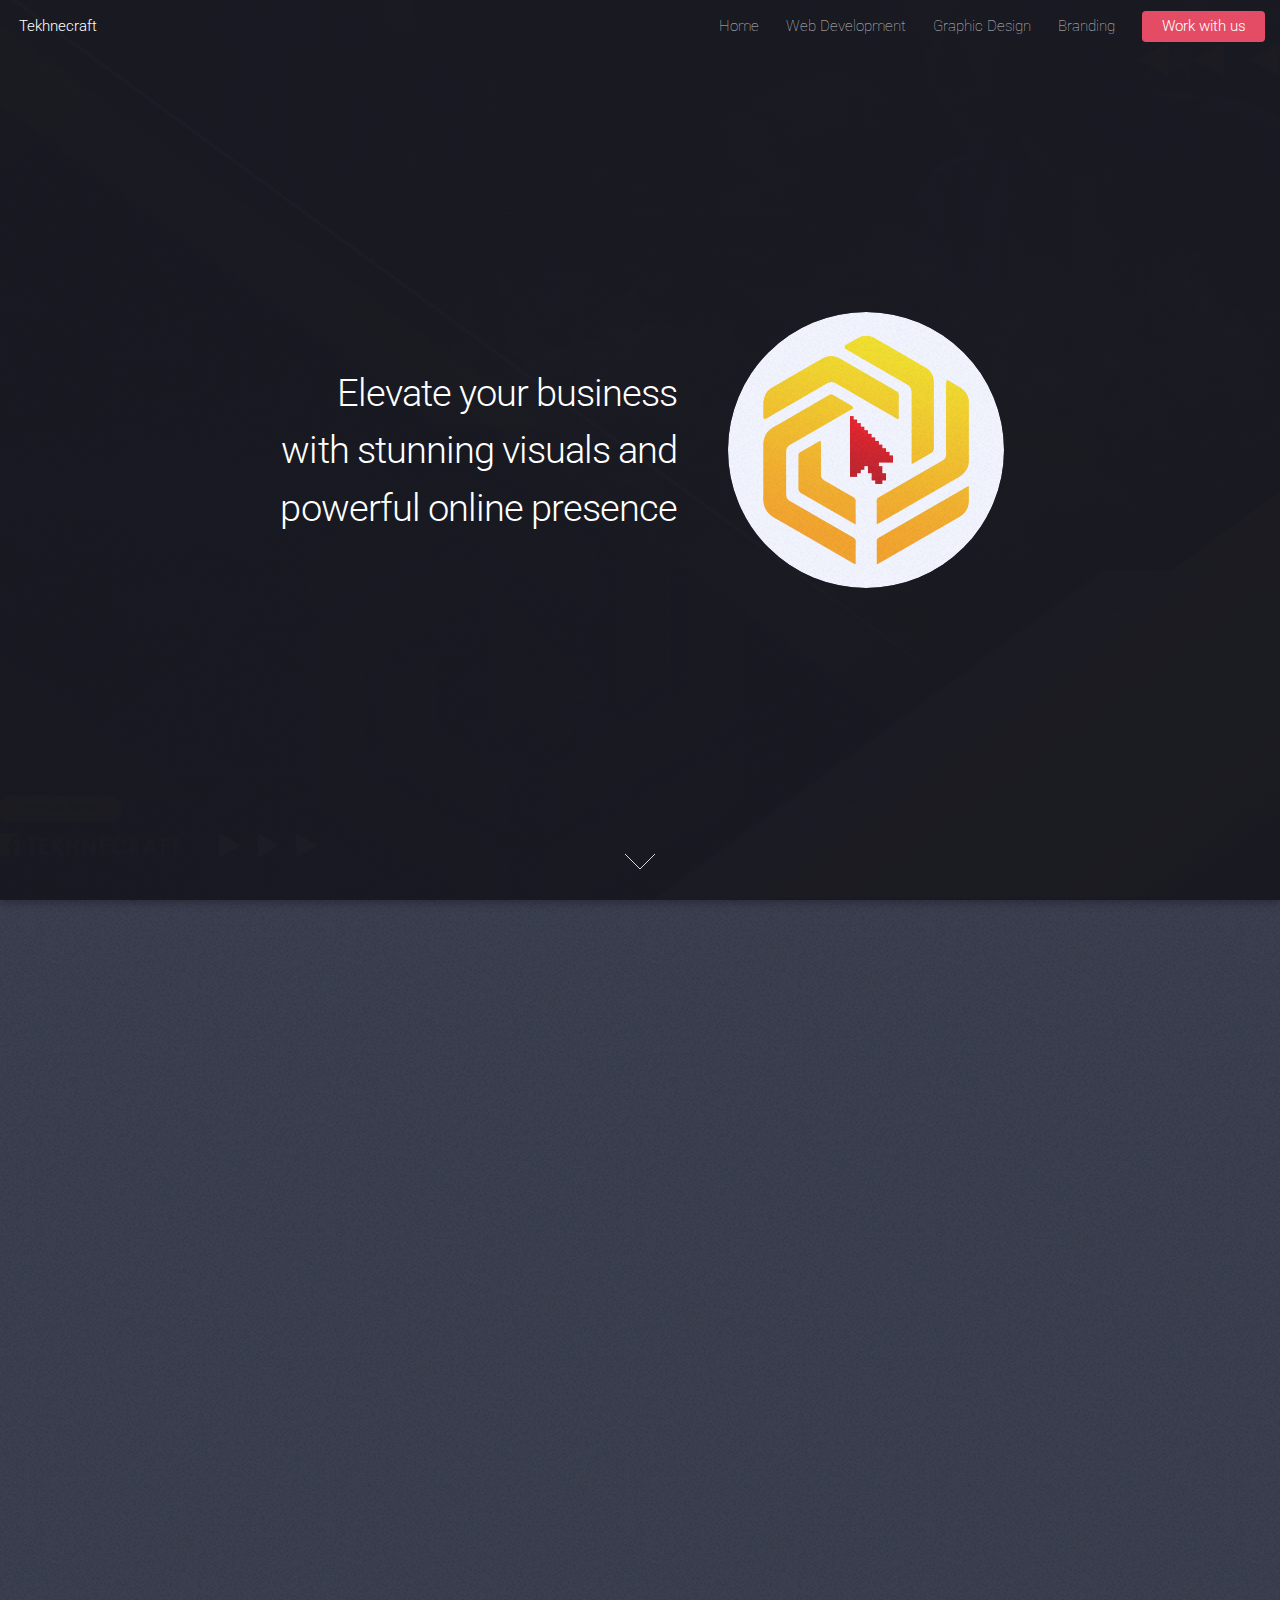
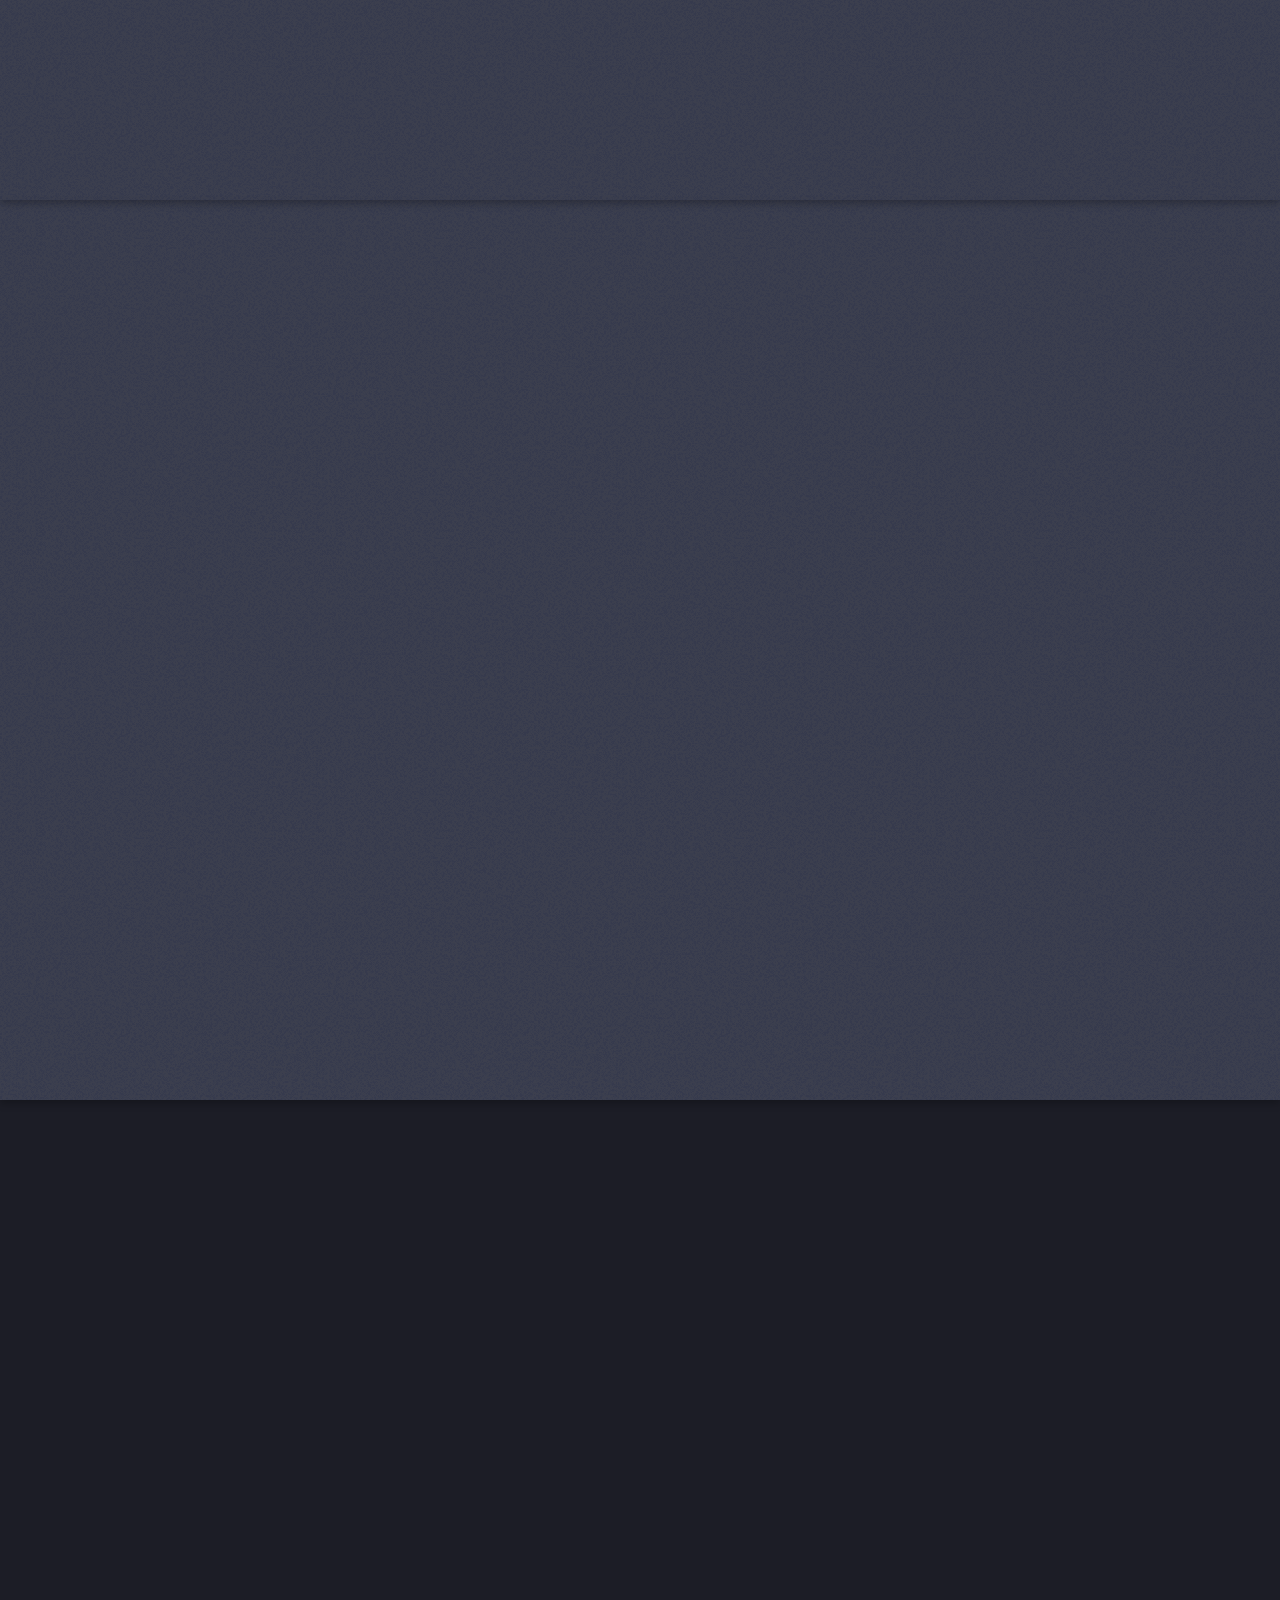
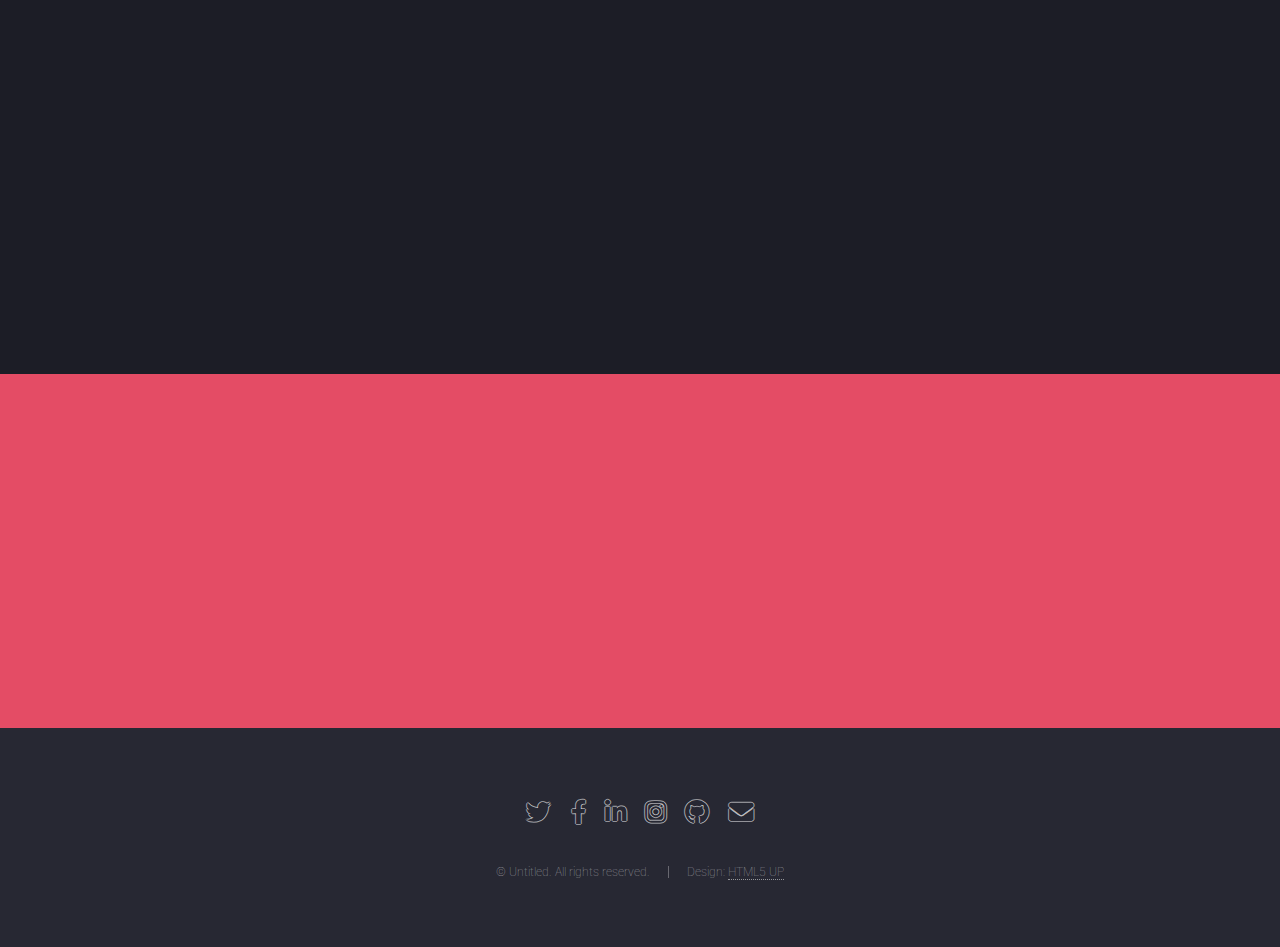
<file: index.html>
<!DOCTYPE HTML>
<!--
	Landed by HTML5 UP
	html5up.net | @ajlkn
	Free for personal and commercial use under the CCA 3.0 license (html5up.net/license)
-->
<html>
	<head>
		<title>Tekhnecraft</title>
		<link rel="icon" type="image/x-icon" href="images/tekhnecraft_logo.png">
		<meta charset="utf-8" />
		<meta name="viewport" content="width=device-width, initial-scale=1, user-scalable=no" />
		<link rel="stylesheet" href="assets/css/main.css" />
		<noscript><link rel="stylesheet" href="assets/css/noscript.css" /></noscript>
	</head>
	<body class="is-preload landing">
		<div id="page-wrapper">

			<!-- Header -->
				<header id="header">
					<h1 id="logo"><a href="#">Tekhnecraft</a></h1>
					<nav id="nav">
						<ul>
							<li><a href="#">Home</a></li>
							<li><a href="web_development/">Web Development</a></li>
							<li><a href="graphic_design/">Graphic Design</a></li>
							<li><a href="branding/">Branding</a></li>
							<li><a href="#" class="button primary">Work with us</a></li>
						</ul>
					</nav>
				</header>

			<!-- Banner -->
				<section id="banner">
					<div class="content">
						<header>
							<h2>Elevate your business</h2>
							<h2>with stunning visuals and</h2>
							<h2>powerful online presence</h2>
						</header>
						<span class="image"><img src="images/site_logo.jpg" alt="" /></span>
					</div>
					<a href="#one" class="goto-next scrolly">Next</a>
				</section>

			<!-- One -->
				<section id="one" class="spotlight style1 bottom">
					<span class="image fit main"><img src="images/brand_align_banner.jpg" alt="" /></span>
					<div class="content">
						<div class="container">
							<div class="row">
								<div class="col-4 col-12-medium">
									<header>
										<h2>Stunning websites, built quickly and affordably</h2>
										<p>Make a lasting first impression with a beautifully designed WordPress website</p>
									</header>
								</div>
								<div class="col-4 col-12-medium">
									<p>Captivate your audience from the first click. We specialize in crafting visually stunning websites – company profiles, portfolios, landing pages, and more – that make a lasting impression. Our designs are not only beautiful but also strategically crafted to engage visitors and drive results</p>
								</div>
								<div class="col-4 col-12-medium">
									<p>Get online fast without breaking the bank. We combine our design expertise with the power of to deliver high-quality websites quickly and affordably.  Our streamlined process ensures a hassle-free experience, so you can focus on what you do best – running your business.</p>
								</div>
							</div>
						</div>
					</div>
					<a href="#two" class="goto-next scrolly">Next</a>
				</section>

				<section id="two" class="spotlight style2 right">
					<span class="image fit main"><img src="images/brand_sync_banner.png" alt="" /></span>
					<div class="content">
						<header>
							<h2>Designs that elevate your brand.</h2>
							<p>We create impactful branding, marketing materials, and advertisements that drive results.</p>
						</header>
						<p>From eye-catching logos and packaging designs to engaging social media campaigns and website graphics, we offer a full range of graphic design services tailored to your specific needs. We'll work closely with you to develop a visual identity that reflects your brand values and resonates with your target audience.</p>
						<ul class="actions">
							<li><a href="#" class="button">Learn More</a></li>
						</ul>
					</div>
					<a href="#three" class="goto-next scrolly">Next</a>
				</section>

<!-- 
				<section id="three" class="spotlight style3 left">
					<span class="image fit main bottom"><img src="images/tekhnecraft_banner.jpg" alt="" /></span>
					<div class="content">
						<header>
							<h2>Interdum felis blandit praesent sed augue</h2>
							<p>Accumsan integer ultricies aliquam vel massa sapien phasellus</p>
						</header>
						<p>Feugiat accumsan lorem eu ac lorem amet ac arcu phasellus tortor enim mi mi nisi praesent adipiscing. Integer mi sed nascetur cep aliquet augue varius tempus lobortis porttitor lorem et accumsan consequat adipiscing lorem.</p>
						<ul class="actions">
							<li><a href="#" class="button">Learn More</a></li>
						</ul>
					</div>
					<a href="#four" class="goto-next scrolly">Next</a>
				</section>

				<section id="four" class="spotlight style2 right">
					<span class="image fit main"><img src="images/flonogy_banner.jpg" alt="" /></span>
					<div class="content">
						<header>
							<h2>Interdum amet non magna accumsan</h2>
							<p>Nunc commodo accumsan eget id nisi eu col volutpat magna</p>
						</header>
						<p>Feugiat accumsan lorem eu ac lorem amet ac arcu phasellus tortor enim mi mi nisi praesent adipiscing. Integer mi sed nascetur cep aliquet augue varius tempus lobortis porttitor lorem et accumsan consequat adipiscing lorem.</p>
						<ul class="actions">
							<li><a href="#" class="button">Learn More</a></li>
						</ul>
					</div>
					<a href="#five" class="goto-next scrolly">Next</a>
				</section> 
-->


			<!-- Five -->
				<section id="five" class="wrapper style1 special fade-up">
					<div class="container">
						<header class="major">
							<h2>Our Recipe to Success</h2>
							<p>Your success is our priority.  We combine data-driven insights, creative thinking, and a client-focused approach to deliver exceptional results.  Explore the advantages of partnering with us.</p>
						</header>
						<div class="box alt">
							<div class="row gtr-uniform">
								<section class="col-4 col-6-medium col-12-xsmall">
									<span class="icon solid alt major fa-chart-area"></span>
									<h3>Data-Driven Results</h3>
									<p>We analyze your needs and goals to deliver solutions that drive measurable growth.</p>
								</section>
								<section class="col-4 col-6-medium col-12-xsmall">
									<span class="icon solid alt major fa-comment"></span>
									<h3>Open Communication</h3>
									<p>We believe in clear, constant communication throughout the entire process.</p>
								</section>
								<section class="col-4 col-6-medium col-12-xsmall">
									<span class="icon solid alt major fa-flask"></span>
									<h3>Creative Solutions</h3>
									<p>We develop innovative strategies tailored to your unique challenges and opportunities.</p>
								</section>
								<section class="col-4 col-6-medium col-12-xsmall">
									<span class="icon solid alt major fa-paper-plane"></span>
									<h3>Streamline Process</h3>
									<p>We follow a proven process to ensure project delivery and timely results.</p>
								</section>
								<section class="col-4 col-6-medium col-12-xsmall">
									<span class="icon solid alt major fa-file"></span>
									<h3>Detailed Reporting</h3>
									<p>We provide transparent and comprehensive reports to keep you informed and involved.</p>
								</section>
								<section class="col-4 col-6-medium col-12-xsmall">
									<span class="icon solid alt major fa-lock"></span>
									<h3>Data Security</h3>
									<p>We prioritize the security and confidentiality of your information.</p>
								</section>
							</div>
						</div>
					</div>
				</section>

			<!-- Six -->
				<section id="Six" class="wrapper style2 special fade">
					<div class="container">
						<header>
							<h2>Let's Talk</h2>
							<p>Have a project in mind? We'd love to hear from you.</p>
							<p>Contact us today for a free consultation and let's discuss how we can help you achieve your goals</p>
						</header>
						<form method="post" action="#" class="cta">
							<div class="row gtr-uniform gtr-50">
								<div class="col-8 col-12-xsmall"><input type="email" name="email" id="email" placeholder="Your Email Address" /></div>
								<div class="col-4 col-12-xsmall"><input type="submit" value="Get Started" class="fit primary" /></div>
							</div>
						</form>
					</div>
				</section>

			<!-- Footer -->
				<footer id="footer">
					<ul class="icons">
						<li><a href="#" class="icon brands alt fa-twitter"><span class="label">Twitter</span></a></li>
						<li><a href="#" class="icon brands alt fa-facebook-f"><span class="label">Facebook</span></a></li>
						<li><a href="#" class="icon brands alt fa-linkedin-in"><span class="label">LinkedIn</span></a></li>
						<li><a href="#" class="icon brands alt fa-instagram"><span class="label">Instagram</span></a></li>
						<li><a href="#" class="icon brands alt fa-github"><span class="label">GitHub</span></a></li>
						<li><a href="#" class="icon solid alt fa-envelope"><span class="label">Email</span></a></li>
					</ul>
					<ul class="copyright">
						<li>&copy; Untitled. All rights reserved.</li><li>Design: <a href="http://html5up.net">HTML5 UP</a></li>
					</ul>
				</footer>

		</div>

		<!-- Scripts -->
			<script src="assets/js/jquery.min.js"></script>
			<script src="assets/js/jquery.scrolly.min.js"></script>
			<script src="assets/js/jquery.dropotron.min.js"></script>
			<script src="assets/js/jquery.scrollex.min.js"></script>
			<script src="assets/js/browser.min.js"></script>
			<script src="assets/js/breakpoints.min.js"></script>
			<script src="assets/js/util.js"></script>
			<script src="assets/js/main.js"></script>

	</body>
</html>
</file>
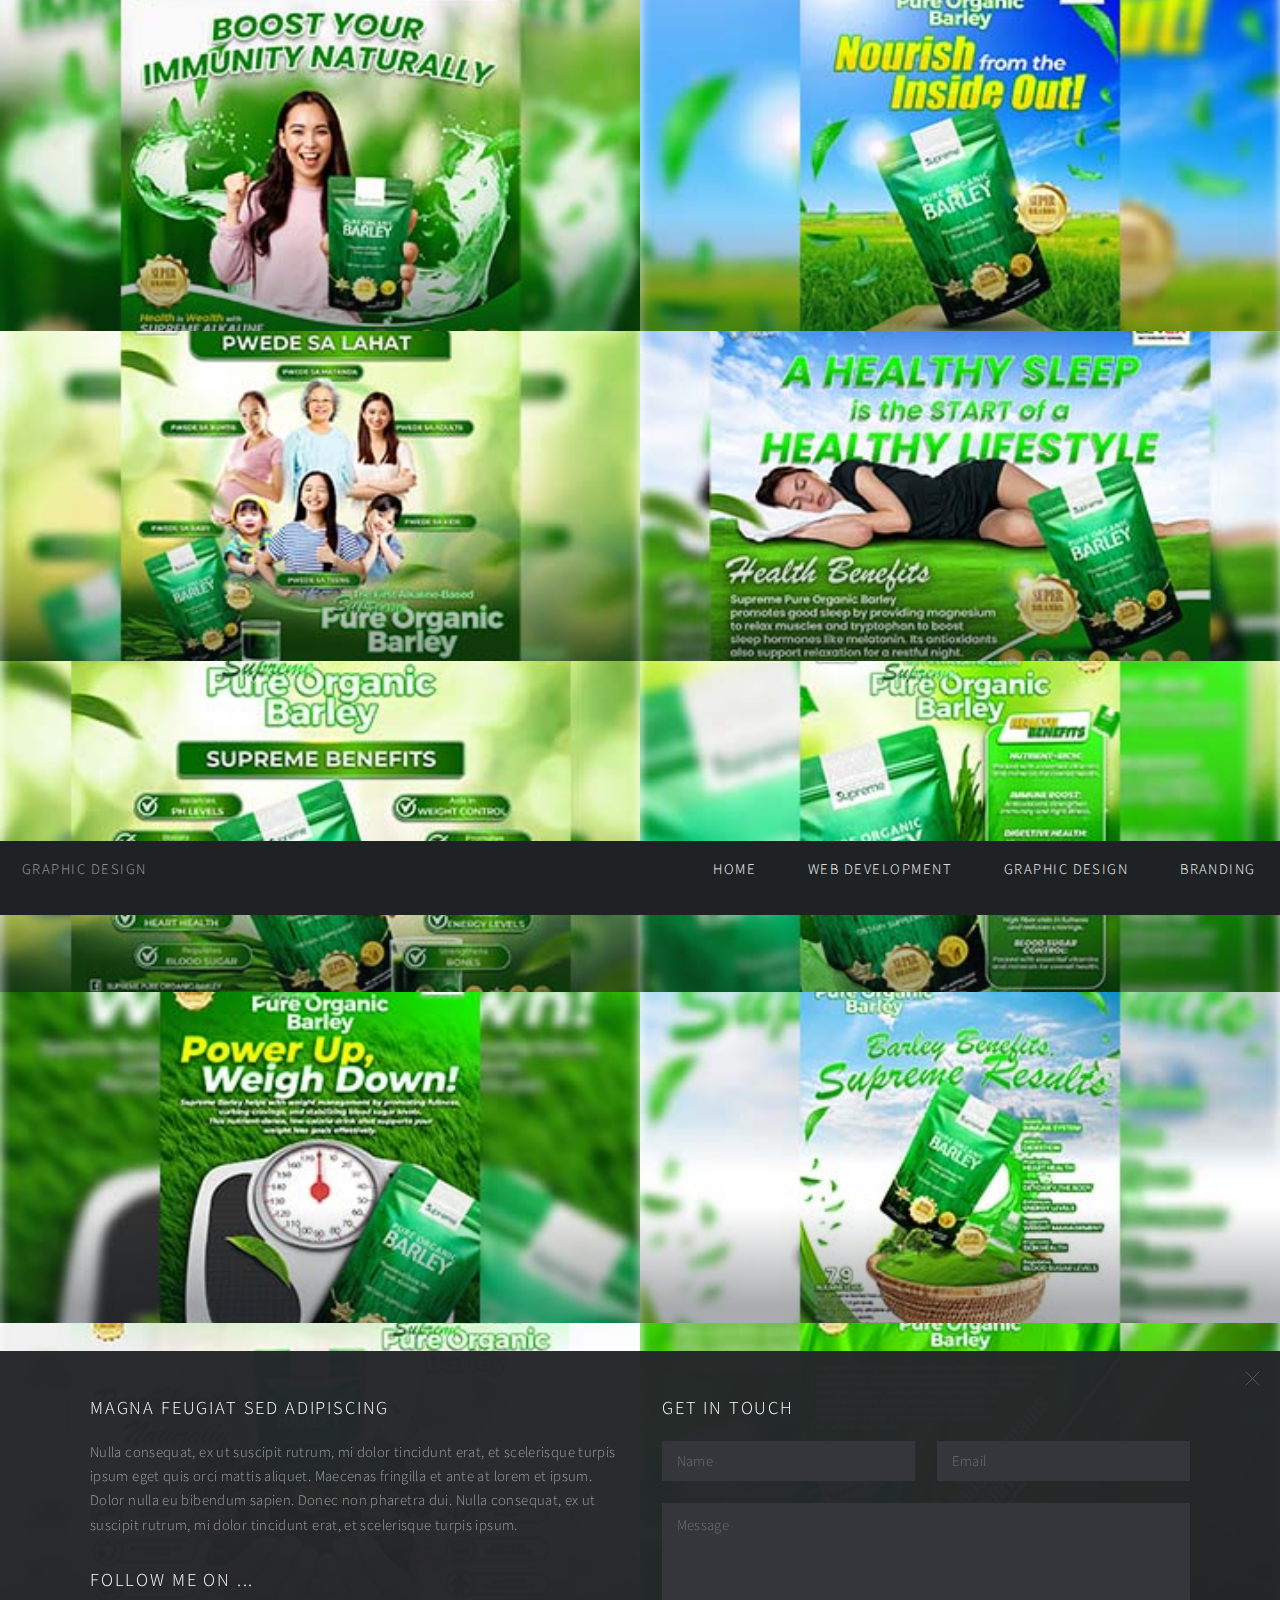
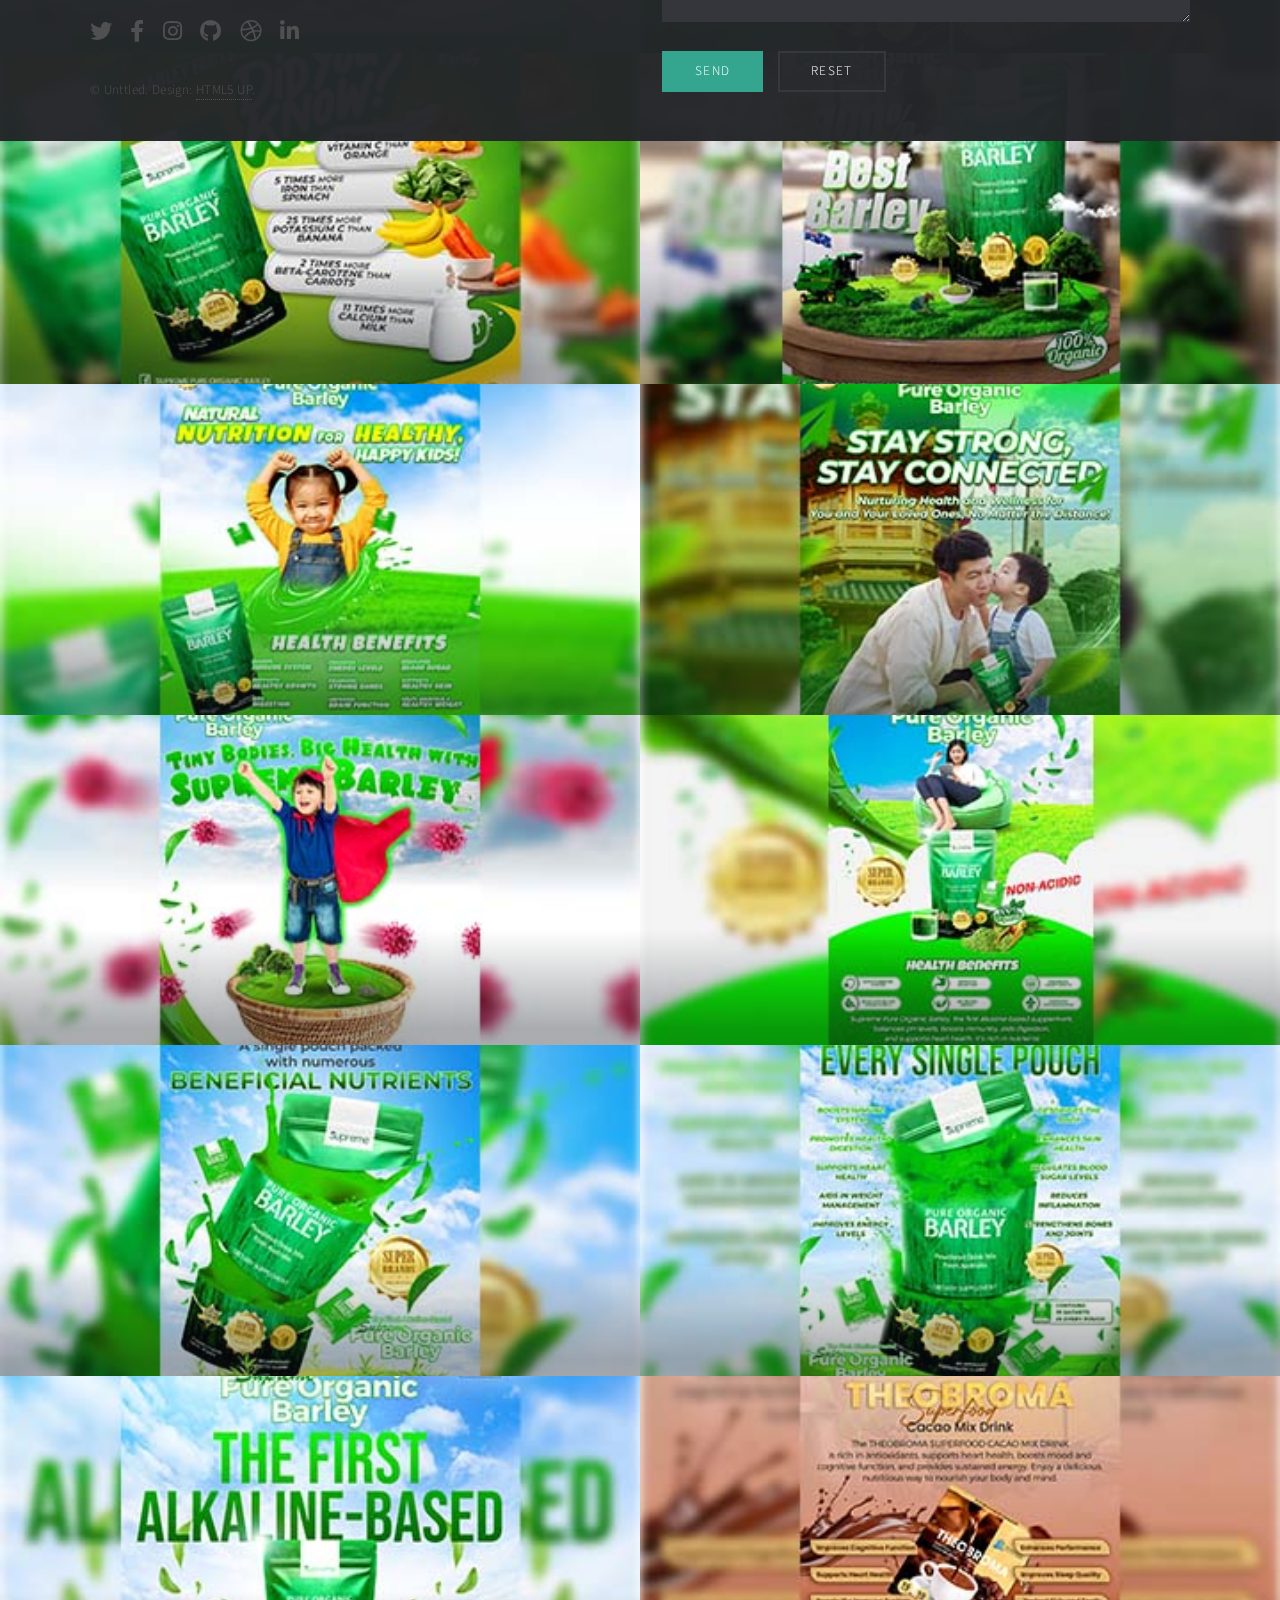
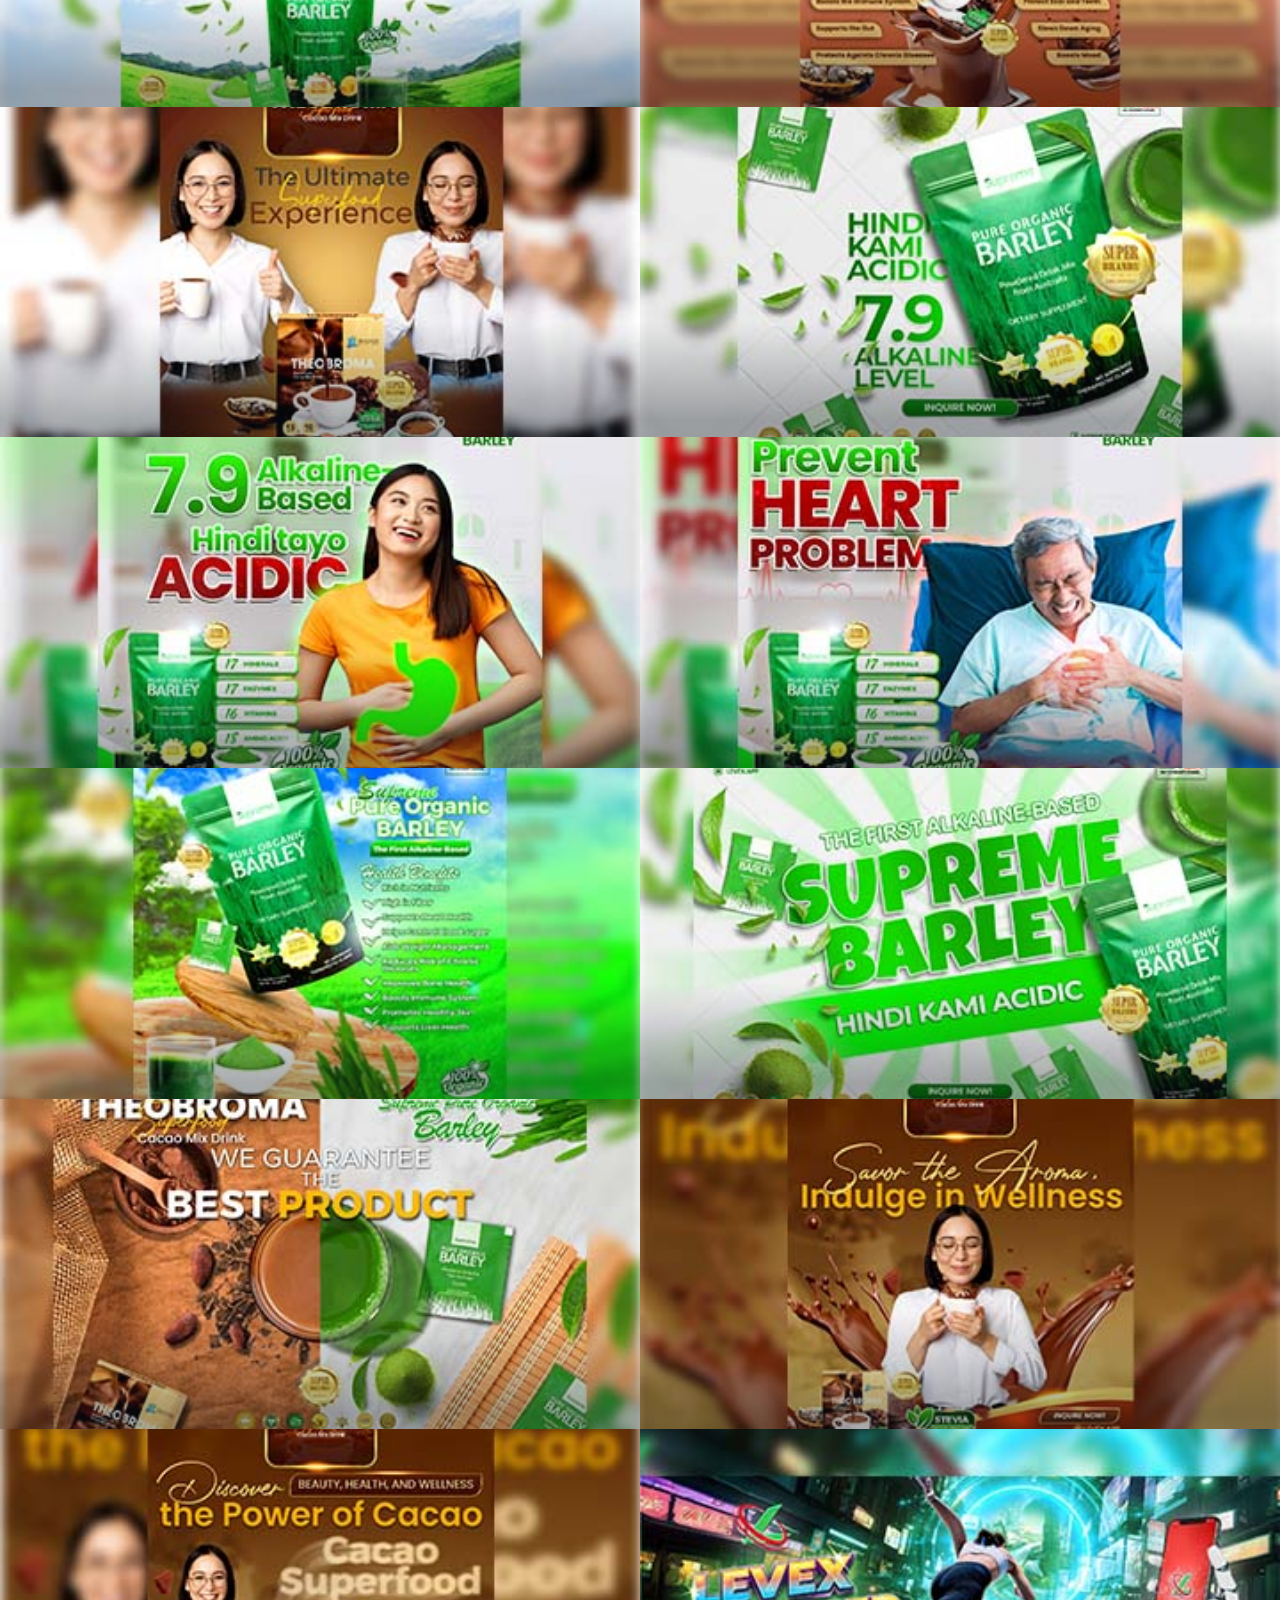
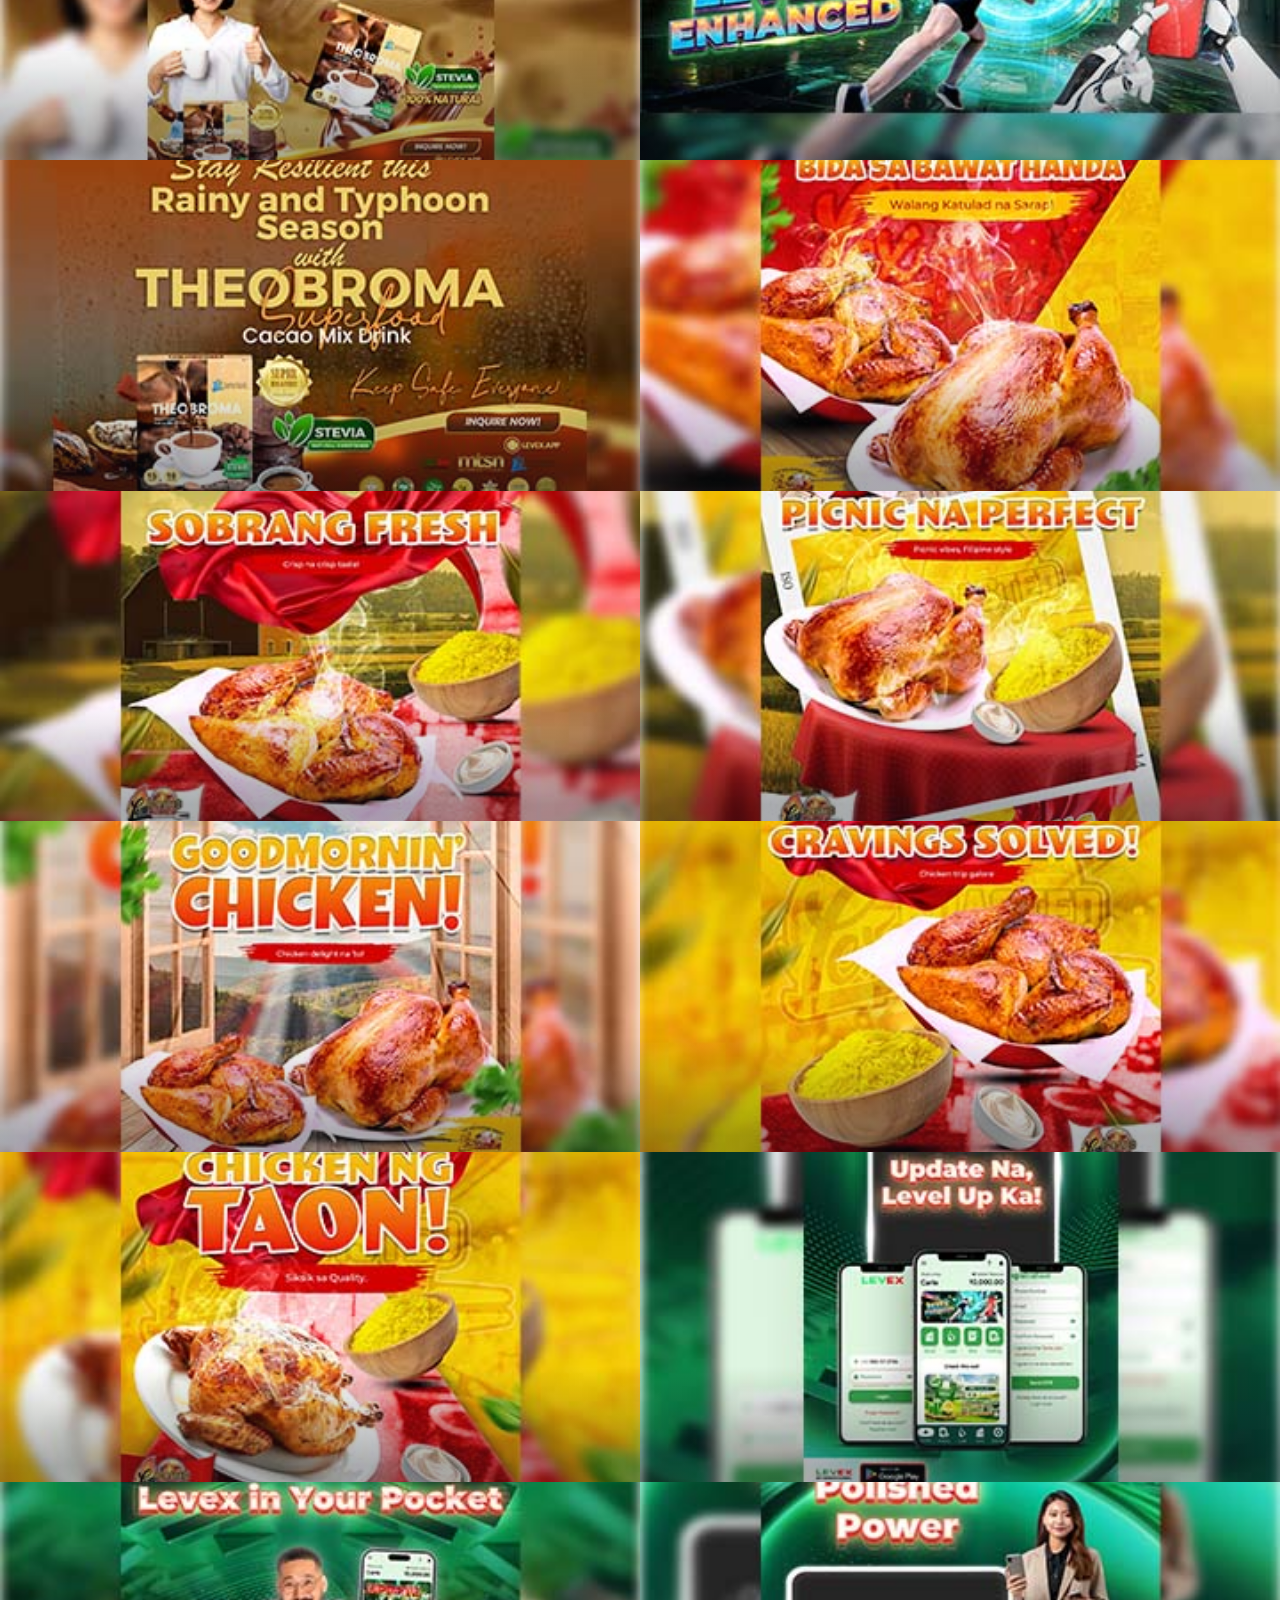
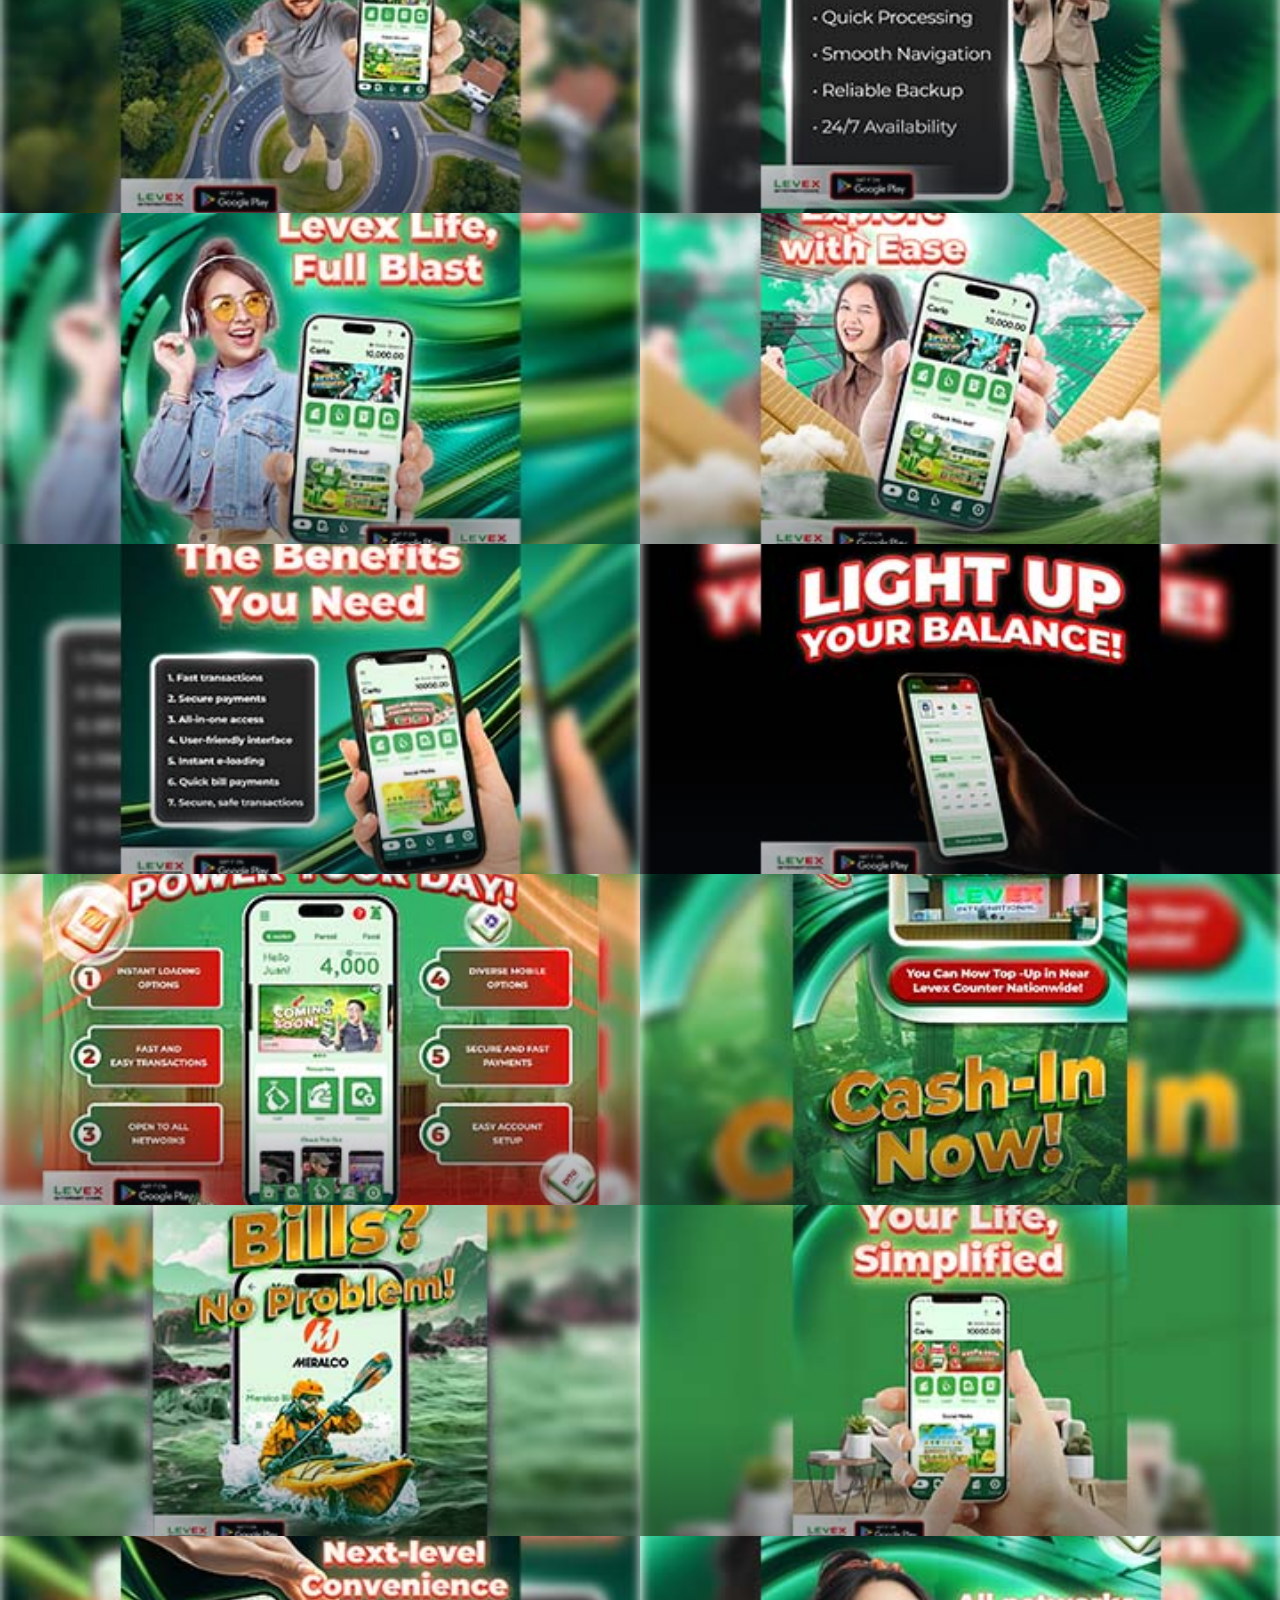
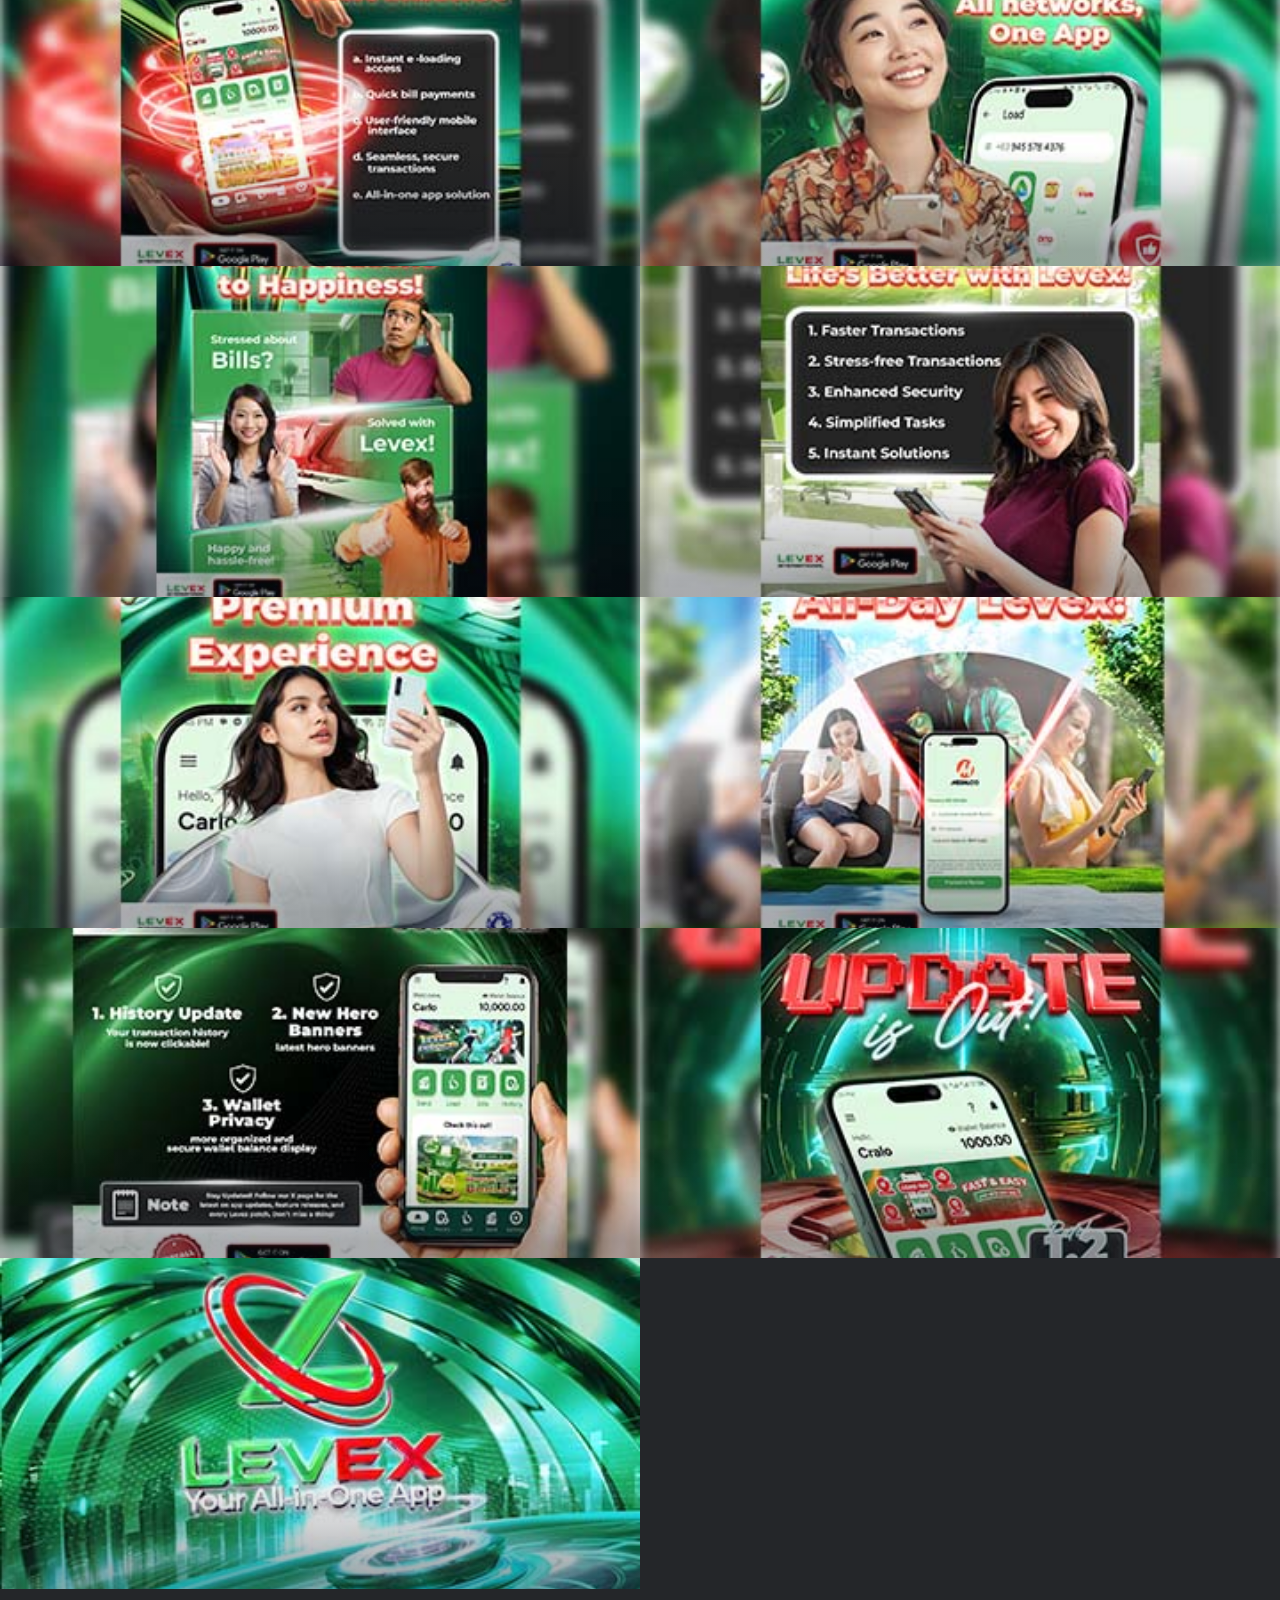
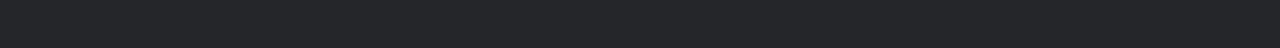
<file: graphic_design/index.html>
<!DOCTYPE html>
<!--
	Multiverse by HTML5 UP
	html5up.net | @ajlkn
	Free for personal and commercial use under the CCA 3.0 license (html5up.net/license)
-->
<html>
  <head>
    <title>Graphic Design - Tekhnecraft</title>
	  <link rel="icon" type="image/x-icon" href="../images/tekhnecraft_logo.png">
    <meta charset="utf-8" />
    <meta
      name="viewport"
      content="width=device-width, initial-scale=1, user-scalable=no"
    />
    <link rel="stylesheet" href="assets/css/main.css" />
    <noscript
      ><link rel="stylesheet" href="assets/css/noscript.css"
    /></noscript>
  </head>
  <body class="is-preload">
    <!-- Wrapper -->
    <div id="wrapper">
      <!-- Header -->
      <header id="header">
        <h1>
          <a href="#">Graphic Design</a>
        </h1>
        <nav>
          <ul>
            <li><a href="../">Home</a></li>
            <li><a href="../web_development/">Web Development</a></li>
            <li><a href="#">Graphic Design</a></li>
            <li><a href="../branding/">Branding</a></li>
          </ul>
        </nav>
      </header>

      <!-- Main -->
      <div id="main">
        <article class="thumb">
          <a href="images/fulls/01.jpg" class="image"
            ><img src="images/thumbs/01.jpg" alt=""
          /></a>
        </article>

        <article class="thumb">
          <a href="images/fulls/02.jpg" class="image"
            ><img src="images/thumbs/02.jpg" alt=""
          /></a>
        </article>

        <article class="thumb">
          <a href="images/fulls/03.jpg" class="image"
            ><img src="images/thumbs/03.jpg" alt=""
          /></a>
        </article>

        <article class="thumb">
          <a href="images/fulls/04.jpg" class="image"
            ><img src="images/thumbs/04.jpg" alt=""
          /></a>
        </article>

        <article class="thumb">
          <a href="images/fulls/05.jpg" class="image"
            ><img src="images/thumbs/05.jpg" alt=""
          /></a>
        </article>

        <article class="thumb">
          <a href="images/fulls/06.jpg" class="image"
            ><img src="images/thumbs/06.jpg" alt=""
          /></a>
        </article>

        <article class="thumb">
          <a href="images/fulls/07.jpg" class="image"
            ><img src="images/thumbs/07.jpg" alt=""
          /></a>
        </article>

        <article class="thumb">
          <a href="images/fulls/08.jpg" class="image"
            ><img src="images/thumbs/08.jpg" alt=""
          /></a>
        </article>

        <article class="thumb">
          <a href="images/fulls/09.jpg" class="image"
            ><img src="images/thumbs/09.jpg" alt=""
          /></a>
        </article>

        <article class="thumb">
          <a href="images/fulls/10.jpg" class="image"
            ><img src="images/thumbs/10.jpg" alt=""
          /></a>
        </article>

        <article class="thumb">
          <a href="images/fulls/11.jpg" class="image"
            ><img src="images/thumbs/11.jpg" alt=""
          /></a>
        </article>

        <article class="thumb">
          <a href="images/fulls/12.jpg" class="image"
            ><img src="images/thumbs/12.jpg" alt=""
          /></a>
        </article>

        <article class="thumb">
          <a href="images/fulls/13.jpg" class="image"
            ><img src="images/thumbs/13.jpg" alt=""
          /></a>
        </article>

        <article class="thumb">
          <a href="images/fulls/14.jpg" class="image"
            ><img src="images/thumbs/14.jpg" alt=""
          /></a>
        </article>

        <article class="thumb">
          <a href="images/fulls/15.jpg" class="image"
            ><img src="images/thumbs/15.jpg" alt=""
          /></a>
        </article>

        <article class="thumb">
          <a href="images/fulls/16.jpg" class="image"
            ><img src="images/thumbs/16.jpg" alt=""
          /></a>
        </article>

        <article class="thumb">
          <a href="images/fulls/17.jpg" class="image"
            ><img src="images/thumbs/17.jpg" alt=""
          /></a>
        </article>

        <article class="thumb">
          <a href="images/fulls/18.jpg" class="image"
            ><img src="images/thumbs/18.jpg" alt=""
          /></a>
        </article>

        <article class="thumb">
          <a href="images/fulls/19.jpg" class="image"
            ><img src="images/thumbs/19.jpg" alt=""
          /></a>
        </article>

        <article class="thumb">
          <a href="images/fulls/20.jpg" class="image"
            ><img src="images/thumbs/20.jpg" alt=""
          /></a>
        </article>

        <article class="thumb">
          <a href="images/fulls/21.jpg" class="image"
            ><img src="images/thumbs/21.jpg" alt=""
          /></a>
        </article>

        <article class="thumb">
          <a href="images/fulls/22.jpg" class="image"
            ><img src="images/thumbs/22.jpg" alt=""
          /></a>
        </article>

        <article class="thumb">
          <a href="images/fulls/23.jpg" class="image"
            ><img src="images/thumbs/23.jpg" alt=""
          /></a>
        </article>

        <article class="thumb">
          <a href="images/fulls/24.jpg" class="image"
            ><img src="images/thumbs/24.jpg" alt=""
          /></a>
        </article>

        <article class="thumb">
          <a href="images/fulls/25.jpg" class="image"
            ><img src="images/thumbs/25.jpg" alt=""
          /></a>
        </article>

        <article class="thumb">
          <a href="images/fulls/26.jpg" class="image"
            ><img src="images/thumbs/26.jpg" alt=""
          /></a>
        </article>

        <article class="thumb">
          <a href="images/fulls/27.jpg" class="image"
            ><img src="images/thumbs/27.jpg" alt=""
          /></a>
        </article>

        <article class="thumb">
          <a href="images/fulls/28.jpg" class="image"
            ><img src="images/thumbs/28.jpg" alt=""
          /></a>
        </article>

        <article class="thumb">
          <a href="images/fulls/29.jpg" class="image"
            ><img src="images/thumbs/29.jpg" alt=""
          /></a>
        </article>

        <article class="thumb">
          <a href="images/fulls/30.jpg" class="image"
            ><img src="images/thumbs/30.jpg" alt=""
          /></a>
        </article>

        <article class="thumb">
          <a href="images/fulls/31.jpg" class="image"
            ><img src="images/thumbs/31.jpg" alt=""
          /></a>
        </article>

        <article class="thumb">
          <a href="images/fulls/32.jpg" class="image"
            ><img src="images/thumbs/32.jpg" alt=""
          /></a>
        </article>

        <article class="thumb">
          <a href="images/fulls/33.jpg" class="image"
            ><img src="images/thumbs/33.jpg" alt=""
          /></a>
        </article>

        <article class="thumb">
          <a href="images/fulls/34.jpg" class="image"
            ><img src="images/thumbs/34.jpg" alt=""
          /></a>
        </article>

        <article class="thumb">
          <a href="images/fulls/35.jpg" class="image"
            ><img src="images/thumbs/35.jpg" alt=""
          /></a>
        </article>

        <article class="thumb">
          <a href="images/fulls/36.jpg" class="image"
            ><img src="images/thumbs/36.jpg" alt=""
          /></a>
        </article>

        <article class="thumb">
          <a href="images/fulls/37.jpg" class="image"
            ><img src="images/thumbs/37.jpg" alt=""
          /></a>
        </article>

        <article class="thumb">
          <a href="images/fulls/38.jpg" class="image"
            ><img src="images/thumbs/38.jpg" alt=""
          /></a>
        </article>

        <article class="thumb">
          <a href="images/fulls/39.jpg" class="image"
            ><img src="images/thumbs/39.jpg" alt=""
          /></a>
        </article>

        <article class="thumb">
          <a href="images/fulls/40.jpg" class="image"
            ><img src="images/thumbs/40.jpg" alt=""
          /></a>
        </article>

        <article class="thumb">
          <a href="images/fulls/41.jpg" class="image"
            ><img src="images/thumbs/41.jpg" alt=""
          /></a>
        </article>

        <article class="thumb">
          <a href="images/fulls/42.jpg" class="image"
            ><img src="images/thumbs/42.jpg" alt=""
          /></a>
        </article>

        <article class="thumb">
          <a href="images/fulls/43.jpg" class="image"
            ><img src="images/thumbs/43.jpg" alt=""
          /></a>
        </article>

        <article class="thumb">
          <a href="images/fulls/44.jpg" class="image"
            ><img src="images/thumbs/44.jpg" alt=""
          /></a>
        </article>

        <article class="thumb">
          <a href="images/fulls/45.jpg" class="image"
            ><img src="images/thumbs/45.jpg" alt=""
          /></a>
        </article>

        <article class="thumb">
          <a href="images/fulls/46.jpg" class="image"
            ><img src="images/thumbs/46.jpg" alt=""
          /></a>
        </article>

        <article class="thumb">
          <a href="images/fulls/47.jpg" class="image"
            ><img src="images/thumbs/47.jpg" alt=""
          /></a>
        </article>

        <article class="thumb">
          <a href="images/fulls/48.jpg" class="image"
            ><img src="images/thumbs/48.jpg" alt=""
          /></a>
        </article>

        <article class="thumb">
          <a href="images/fulls/49.jpg" class="image"
            ><img src="images/thumbs/49.jpg" alt=""
          /></a>
        </article>

        <article class="thumb">
          <a href="images/fulls/50.jpg" class="image"
            ><img src="images/thumbs/50.jpg" alt=""
          /></a>
        </article>

        <article class="thumb">
          <a href="images/fulls/51.jpg" class="image"
            ><img src="images/thumbs/51.jpg" alt=""
          /></a>
        </article>

        <article class="thumb">
          <a href="images/fulls/52.jpg" class="image"
            ><img src="images/thumbs/52.jpg" alt=""
          /></a>
        </article>

        <article class="thumb">
          <a href="images/fulls/53.jpg" class="image"
            ><img src="images/thumbs/53.jpg" alt=""
          /></a>
        </article>

        <article class="thumb">
          <a href="images/fulls/54.jpg" class="image"
            ><img src="images/thumbs/54.jpg" alt=""
          /></a>
        </article>

        <article class="thumb">
          <a href="images/fulls/55.jpg" class="image"
            ><img src="images/thumbs/55.jpg" alt=""
          /></a>
        </article>

        <article class="thumb">
          <a href="images/fulls/56.jpg" class="image"
            ><img src="images/thumbs/56.jpg" alt=""
          /></a>
        </article>

        <article class="thumb">
          <a href="images/fulls/57.jpg" class="image"
            ><img src="images/thumbs/57.jpg" alt=""
          /></a>
        </article>
      </div>

      <!-- Footer -->
      <footer id="footer" class="panel">
        <div class="inner split">
          <div>
            <section>
              <h2>Magna feugiat sed adipiscing</h2>
              <p>
                Nulla consequat, ex ut suscipit rutrum, mi dolor tincidunt erat,
                et scelerisque turpis ipsum eget quis orci mattis aliquet.
                Maecenas fringilla et ante at lorem et ipsum. Dolor nulla eu
                bibendum sapien. Donec non pharetra dui. Nulla consequat, ex ut
                suscipit rutrum, mi dolor tincidunt erat, et scelerisque turpis
                ipsum.
              </p>
            </section>
            <section>
              <h2>Follow me on ...</h2>
              <ul class="icons">
                <li>
                  <a href="#" class="icon brands fa-twitter"
                    ><span class="label">Twitter</span></a
                  >
                </li>
                <li>
                  <a href="#" class="icon brands fa-facebook-f"
                    ><span class="label">Facebook</span></a
                  >
                </li>
                <li>
                  <a href="#" class="icon brands fa-instagram"
                    ><span class="label">Instagram</span></a
                  >
                </li>
                <li>
                  <a href="#" class="icon brands fa-github"
                    ><span class="label">GitHub</span></a
                  >
                </li>
                <li>
                  <a href="#" class="icon brands fa-dribbble"
                    ><span class="label">Dribbble</span></a
                  >
                </li>
                <li>
                  <a href="#" class="icon brands fa-linkedin-in"
                    ><span class="label">LinkedIn</span></a
                  >
                </li>
              </ul>
            </section>
            <p class="copyright">
              &copy; Unttled. Design: <a href="http://html5up.net">HTML5 UP</a>.
            </p>
          </div>
          <div>
            <section>
              <h2>Get in touch</h2>
              <form method="post" action="#">
                <div class="fields">
                  <div class="field half">
                    <input
                      type="text"
                      name="name"
                      id="name"
                      placeholder="Name"
                    />
                  </div>
                  <div class="field half">
                    <input
                      type="text"
                      name="email"
                      id="email"
                      placeholder="Email"
                    />
                  </div>
                  <div class="field">
                    <textarea
                      name="message"
                      id="message"
                      rows="4"
                      placeholder="Message"
                    ></textarea>
                  </div>
                </div>
                <ul class="actions">
                  <li><input type="submit" value="Send" class="primary" /></li>
                  <li><input type="reset" value="Reset" /></li>
                </ul>
              </form>
            </section>
          </div>
        </div>
      </footer>
    </div>

    <!-- Scripts -->
    <script src="assets/js/jquery.min.js"></script>
    <script src="assets/js/jquery.poptrox.min.js"></script>
    <script src="assets/js/browser.min.js"></script>
    <script src="assets/js/breakpoints.min.js"></script>
    <script src="assets/js/util.js"></script>
    <script src="assets/js/main.js"></script>
  </body>
</html>
</file>
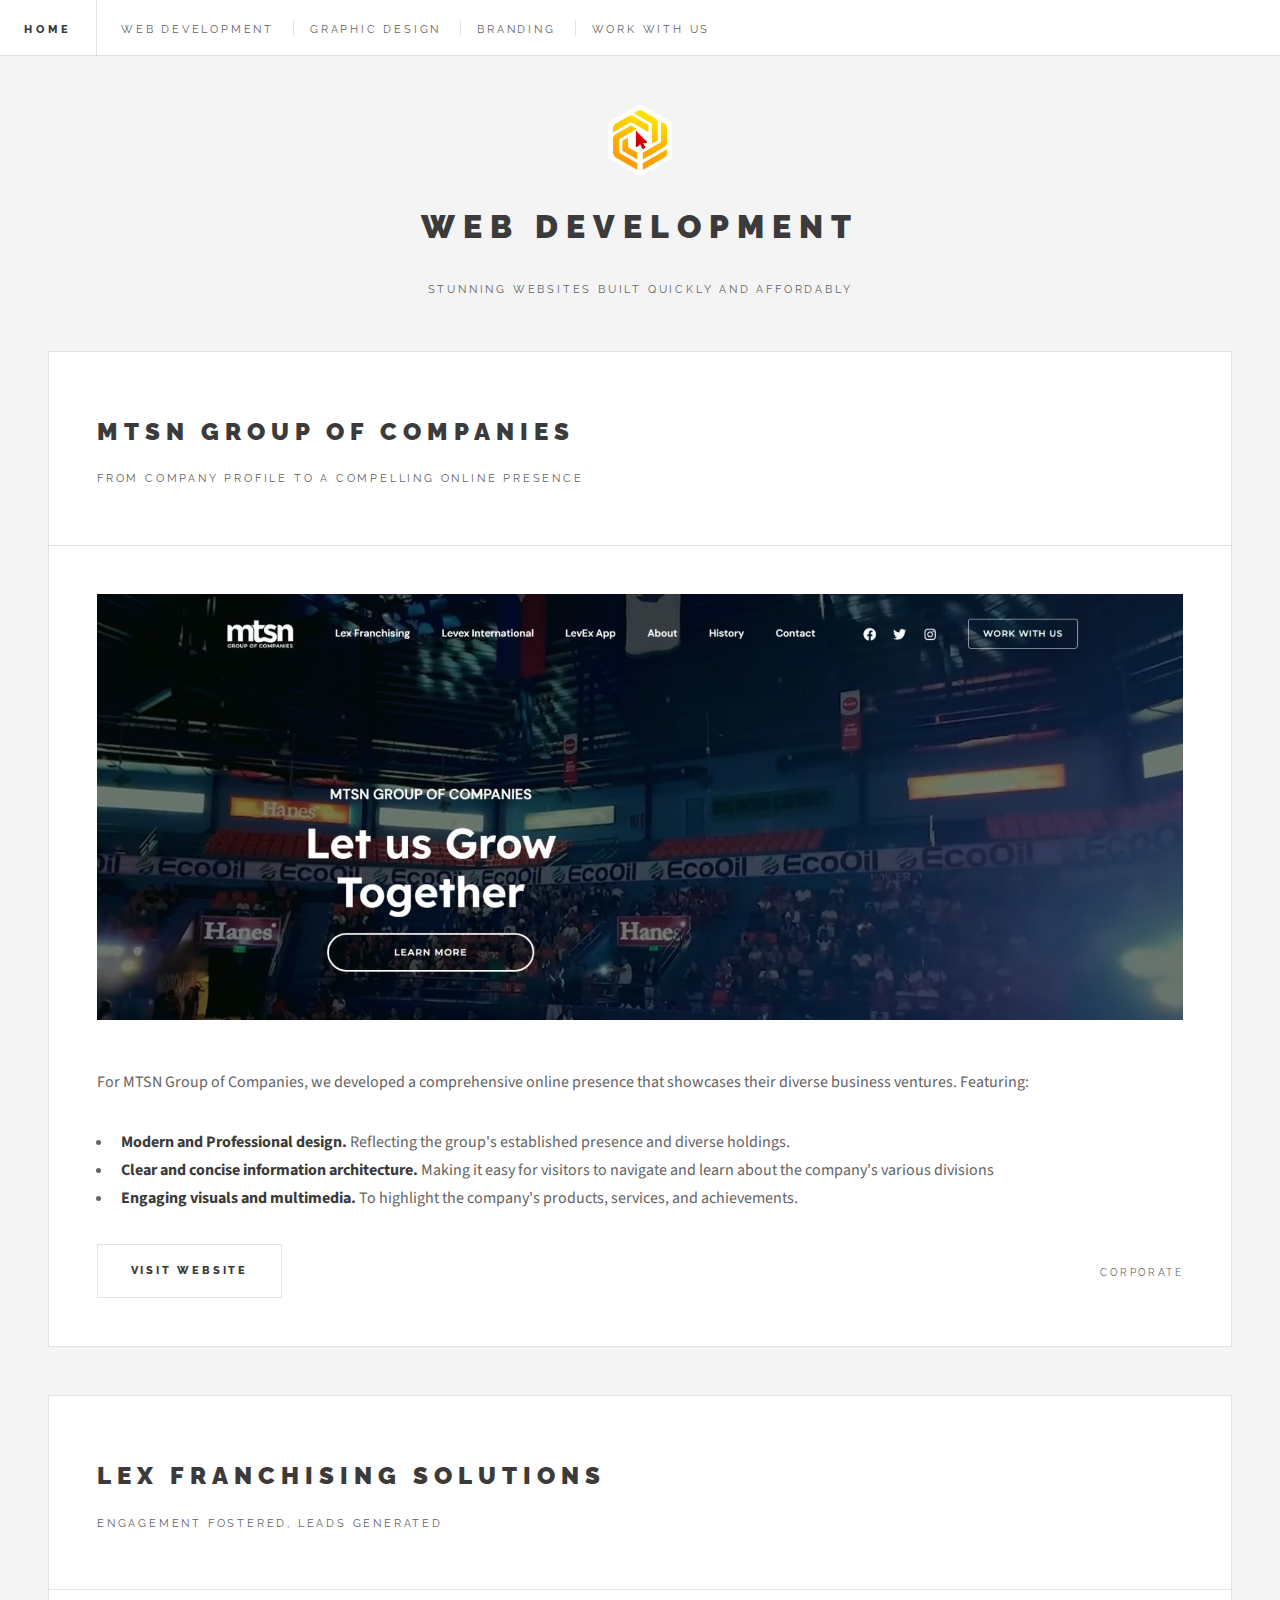
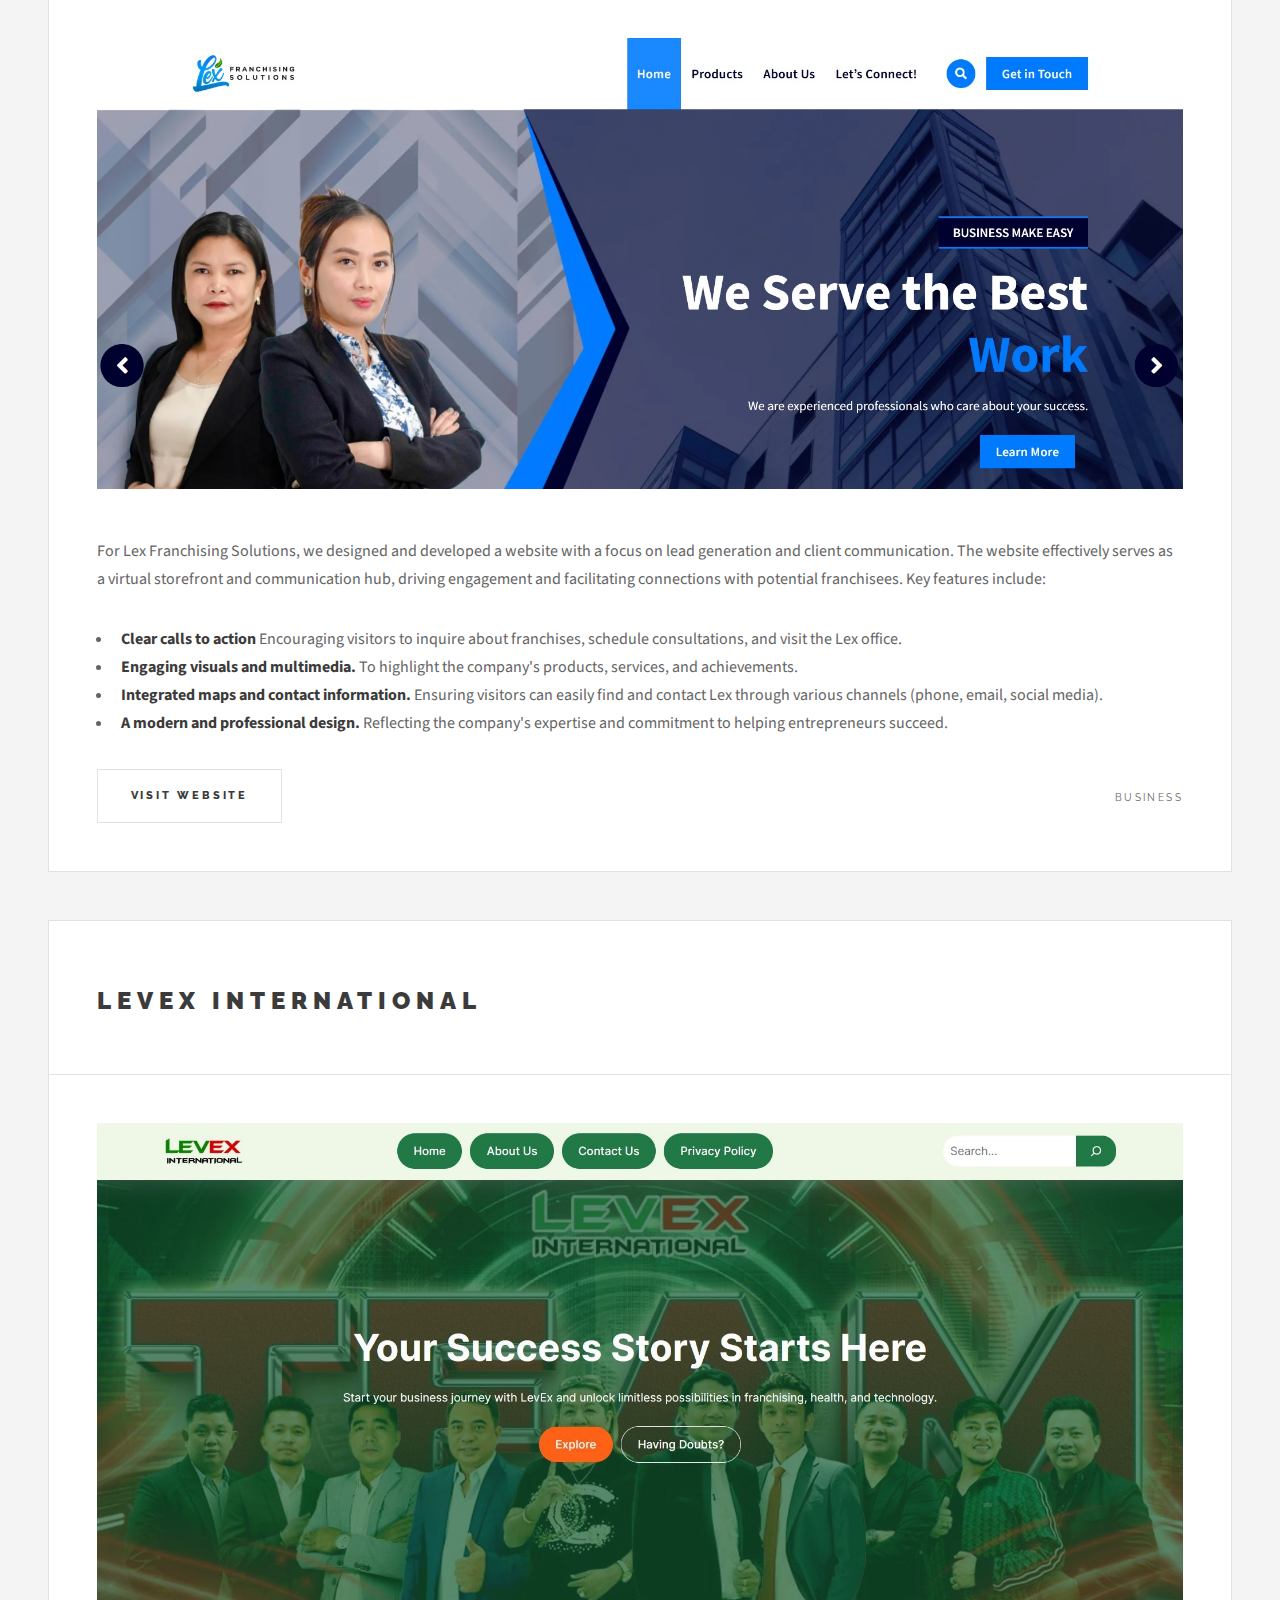
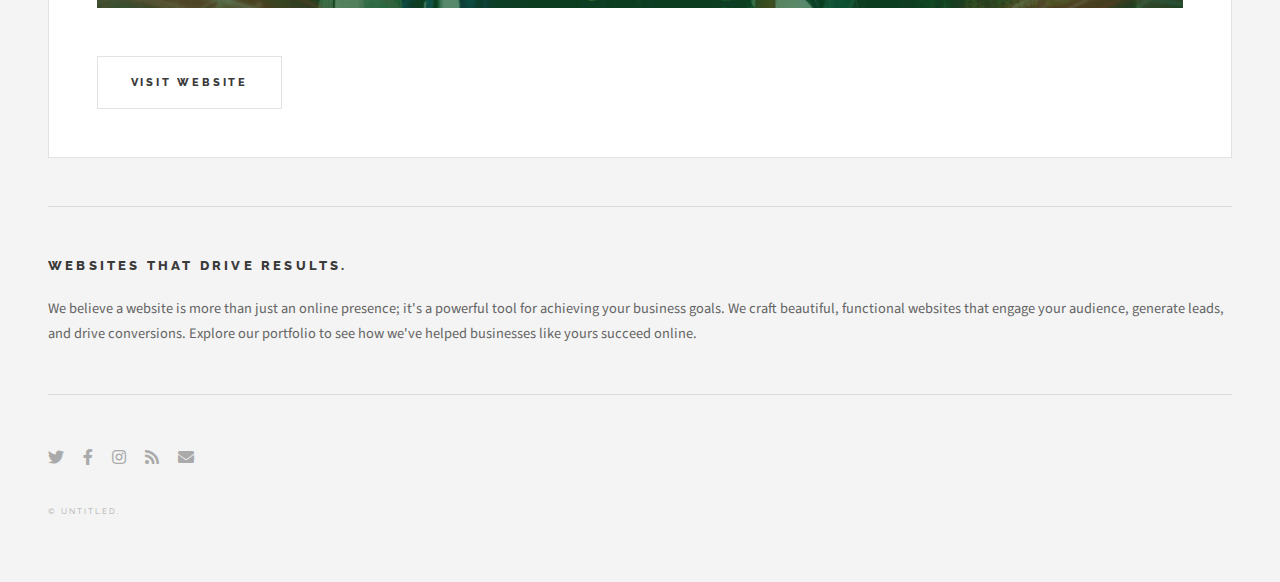
<file: web_development/index.html>
<!DOCTYPE HTML>
<!--
	Future Imperfect by HTML5 UP
	html5up.net | @ajlkn
	Free for personal and commercial use under the CCA 3.0 license (html5up.net/license)
-->
<html>
	<head>
		<title>Web Development - Tekhnecraft</title>
	  	<link rel="icon" type="image/x-icon" href="../images/tekhnecraft_logo.png">
		<meta charset="utf-8" />
		<meta name="viewport" content="width=device-width, initial-scale=1, user-scalable=no" />
		<link rel="stylesheet" href="assets/css/main.css" />
	</head>
	<body class="is-preload">

		<!-- Wrapper -->
			<div id="wrapper">

				<!-- Header -->
					<header id="header">
						<h1><a href="../">Home</a></h1>
						<nav class="links">
							<ul>
								<li><a href="#">Web Development</a></li>
								<li><a href="../graphic_design/">Graphic Design</a></li>
								<li><a href="../branding/">Branding</a></li>
								<li><a href="#">Work with us</a></li>
							</ul>
						</nav>
					</header>

				<!-- Main -->
					<div id="main">

						<!-- Post -->
							<article class="post">
								<header>
									<div class="title">
										<h2>MTSN Group of Companies</h2>
										<p>From company profile to a compelling online presence</p>
									</div>
								</header>
								<img class="image main" src="images/mtsn_group_of_companies_website_banner.jpg" alt="" />
								<p class="no-margin">For MTSN Group of Companies, we developed a comprehensive online presence that showcases their diverse business ventures. Featuring:</p>
								<ul>
									<li>
										<b>Modern and Professional design.</b>
										<span>Reflecting the group's established presence and diverse holdings.</span>
									</li>
									<li>
										<b>Clear and concise information architecture.</b>
										<span>Making it easy for visitors to navigate and learn about the company's various divisions</span>
									</li>
									<li>
										<b>Engaging visuals and multimedia.</b>
										<span>To highlight the company's products, services, and achievements.</span>
									</li>
								</ul>
								<footer>
									<ul class="actions">
										<li><a href="https://mtsngroupofcompanies.com" target="_blank" class="button large">Visit Website</a></li>
									</ul>
									<ul class="stats">
										<li>Corporate</li>
									</ul>
								</footer>
							</article>

						<!-- Post -->
							<article class="post">
								<header>
									<div class="title">
										<h2>Lex Franchising Solutions</h2>
										<p>Engagement fostered, leads generated</p>
									</div>
								</header>
								<img class="image main" src="images/lex_franchising_solutions_website_banner.JPG" alt="" />
								<p class="no-margin"> For Lex Franchising Solutions, we designed and developed a website with a focus on lead generation and client communication. The website effectively serves as a virtual storefront and communication hub, driving engagement and facilitating connections with potential franchisees. Key features include: </p>
								<ul>
									<li>
										<b>Clear calls to action</b>
										<span>Encouraging visitors to inquire about franchises, schedule consultations, and visit the Lex office.</span>
									</li>
									<li>
										<b>Engaging visuals and multimedia.</b>
										<span>To highlight the company's products, services, and achievements.</span>
									</li>
									<li>
										<b> Integrated maps and contact information.</b>
										<span>Ensuring visitors can easily find and contact Lex through various channels (phone, email, social media).</span>
									</li>
									<li>
										<b> A modern and professional design.</b>
										<span>Reflecting the company's expertise and commitment to helping entrepreneurs succeed.</span>
									</li>
								</ul>
								<footer>
									<ul class="actions">
										<li><a href="https://lexfranchisingsolutions.com" target="_blank" class="button large">Visit Website</a></li>
									</ul>
									<ul class="stats">
										<li>Business</li>
									</ul>
								</footer>
							</article>

						<!-- Post -->
							<article class="post">
								<header>
									<div class="title">
										<h2>Levex International</h2>
									</div>
								</header>
								<img class="image main" src="images/levex_app_website_banner.JPG" alt="" />
								<footer>
									<ul class="actions">
										<li><a href="https://levex.app" target="_blank" class="button large">Visit Website</a></li>
									</ul>
								</footer>
							</article>
					</div>

				<!-- Sidebar -->
					<section id="sidebar">

						<!-- Intro -->
							<section id="intro">
								<a href="#" class="logo"><img src="../images/site_logo.jpg" alt="" /></a>
								<header>
									<h2>Web Development</h2>
									<p>Stunning websites built quickly and affordably</p>
								</header>
							</section>

						<!-- About -->
							<section class="blurb">
								<h2>Websites that drive results.</h2>
								<p>We believe a website is more than just an online presence; it's a powerful tool for achieving your business goals.  We craft beautiful, functional websites that engage your audience, generate leads, and drive conversions. Explore our portfolio to see how we've helped businesses like yours succeed online.</p>
							</section>

						<!-- Footer -->
							<section id="footer">
								<ul class="icons">
									<li><a href="#" class="icon brands fa-twitter"><span class="label">Twitter</span></a></li>
									<li><a href="#" class="icon brands fa-facebook-f"><span class="label">Facebook</span></a></li>
									<li><a href="#" class="icon brands fa-instagram"><span class="label">Instagram</span></a></li>
									<li><a href="#" class="icon solid fa-rss"><span class="label">RSS</span></a></li>
									<li><a href="#" class="icon solid fa-envelope"><span class="label">Email</span></a></li>
								</ul>
								<p class="copyright">&copy; Untitled. </p>
							</section>

					</section>

			</div>

		<!-- Scripts -->
			<script src="assets/js/jquery.min.js"></script>
			<script src="assets/js/browser.min.js"></script>
			<script src="assets/js/breakpoints.min.js"></script>
			<script src="assets/js/util.js"></script>
			<script src="assets/js/main.js"></script>

	</body>
</html>
</file>
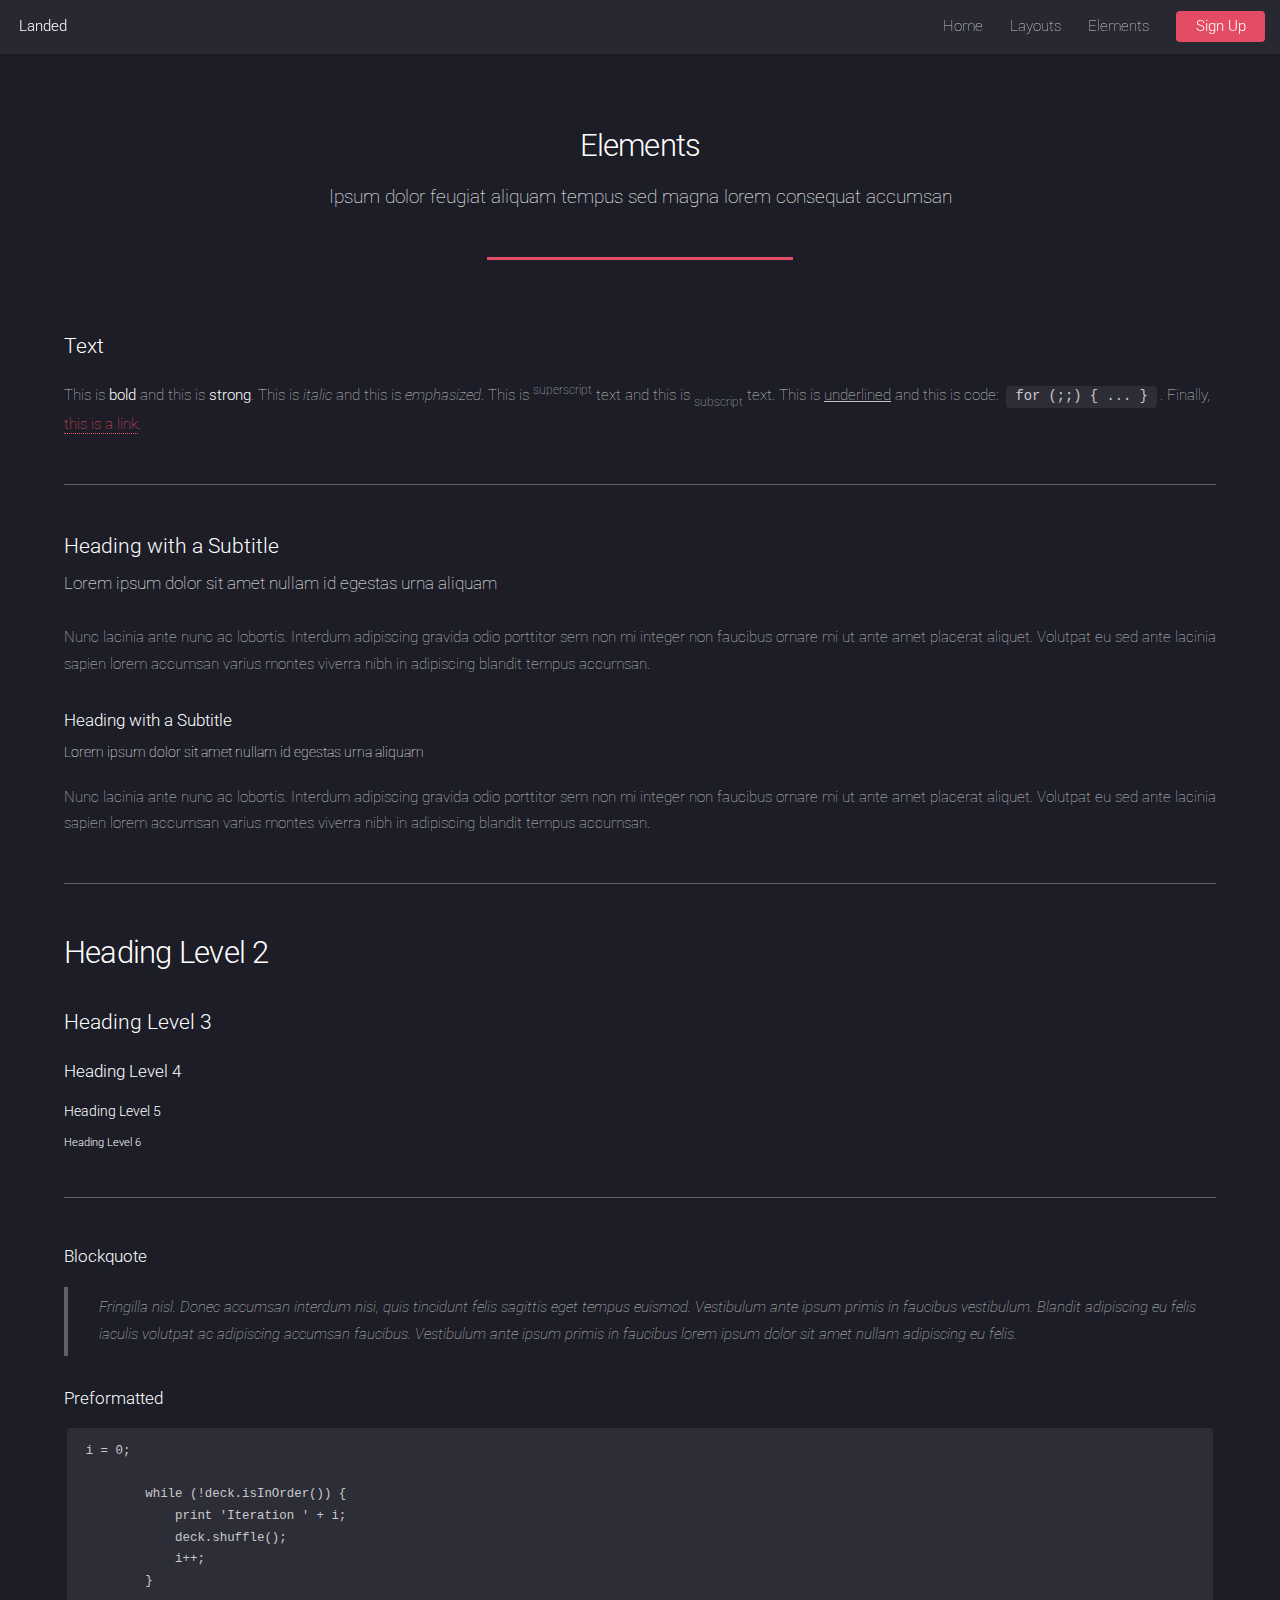
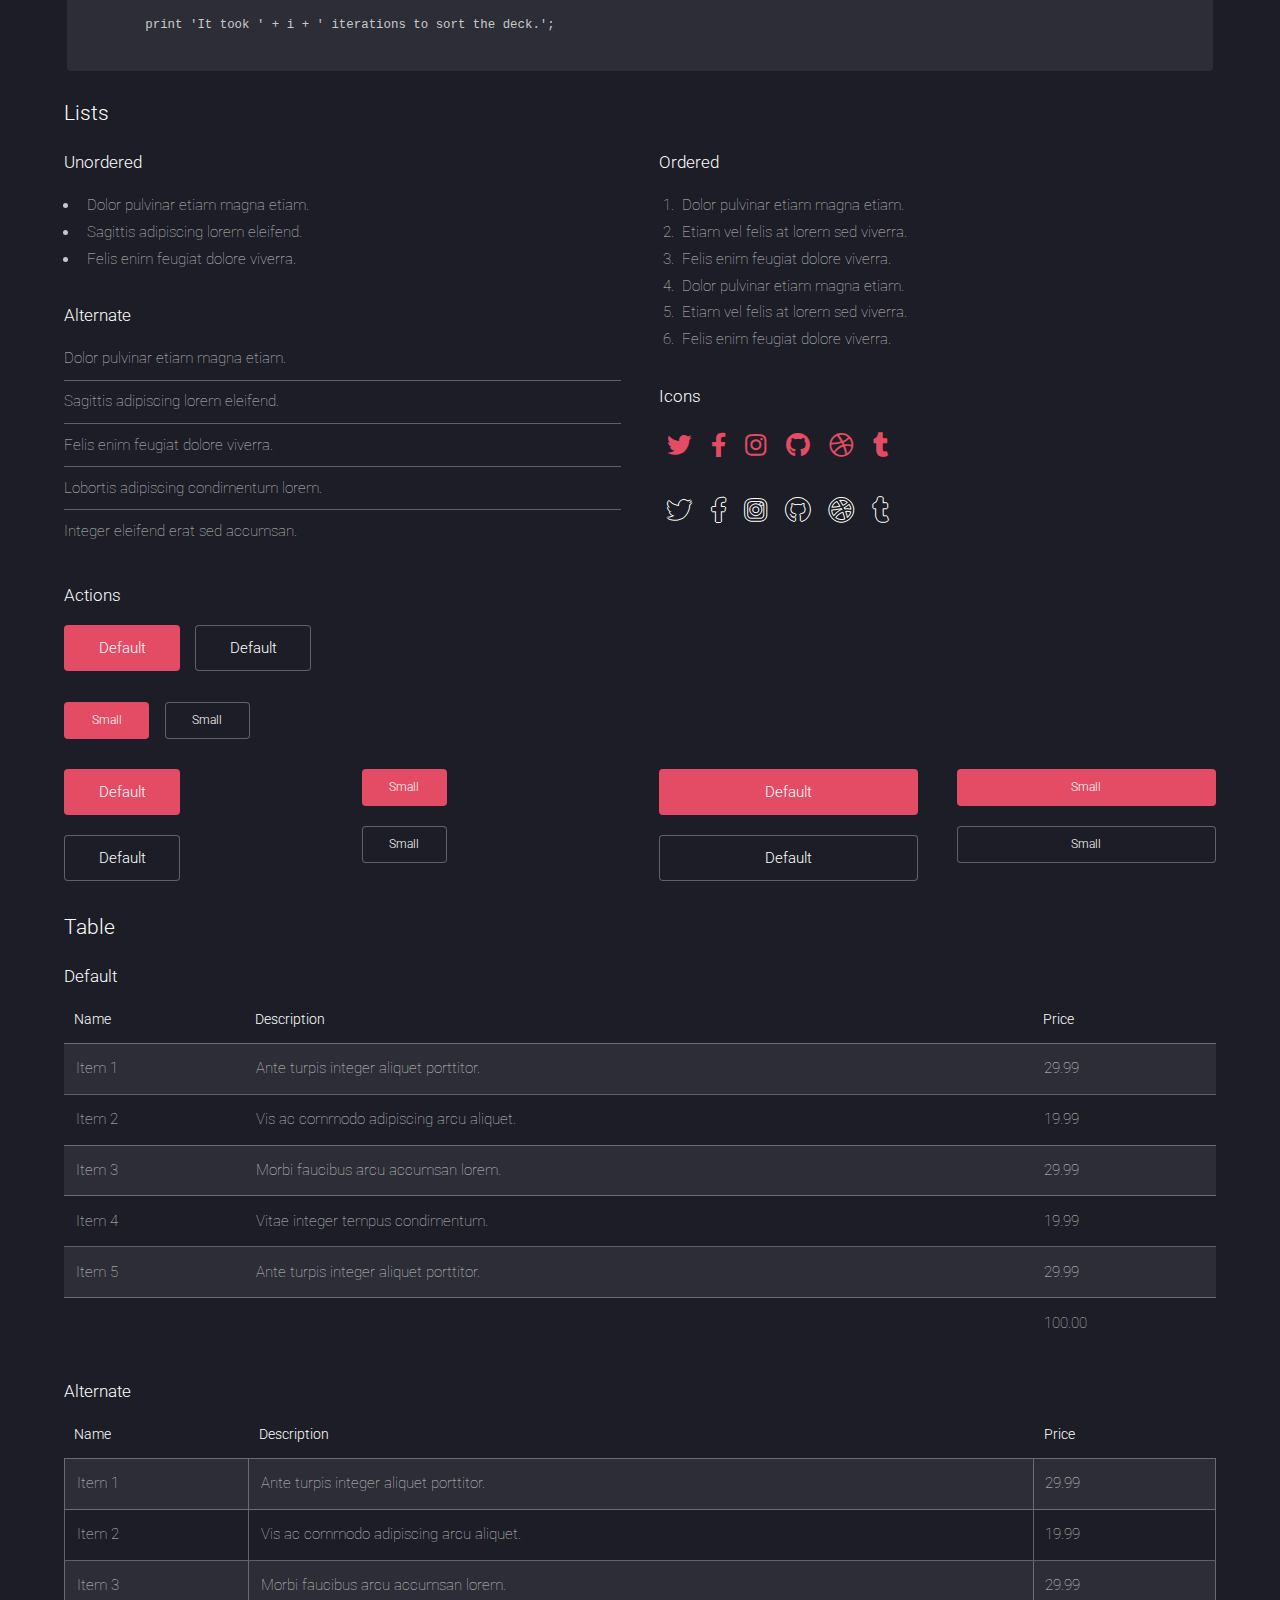
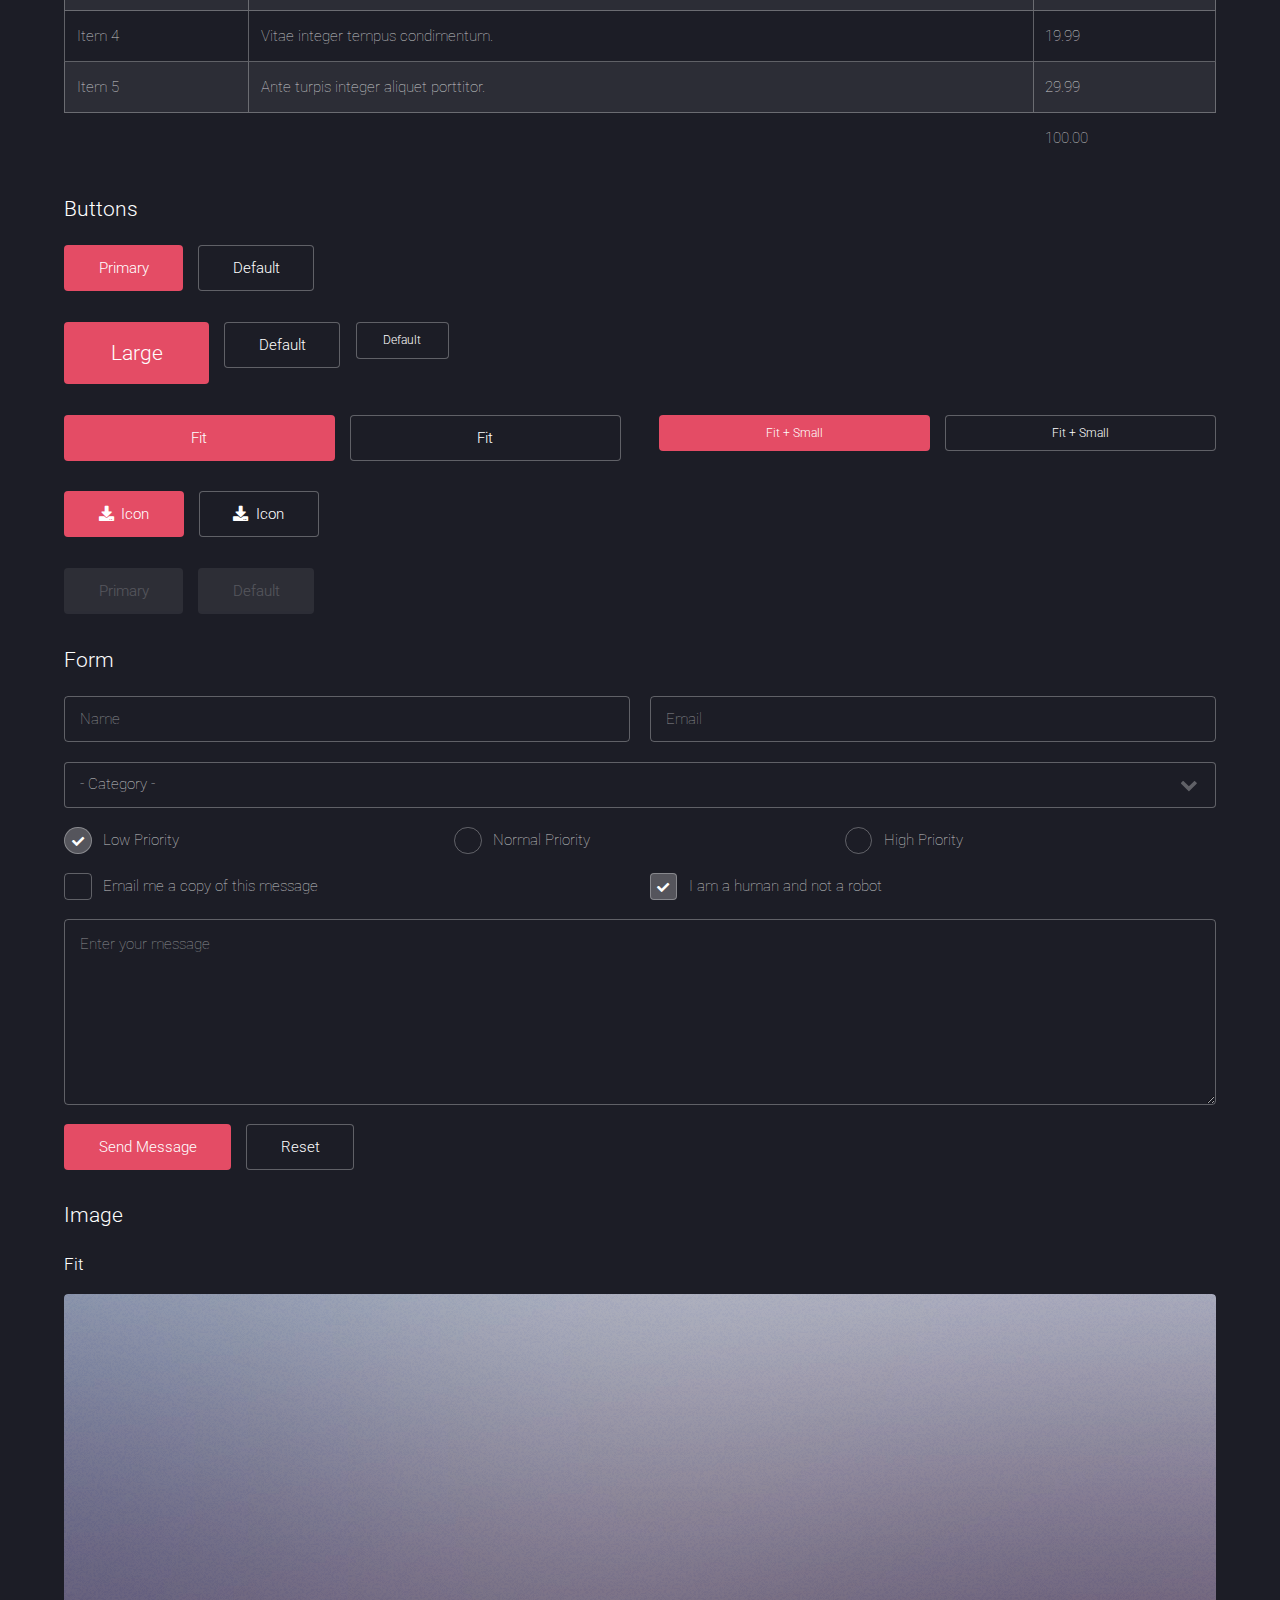
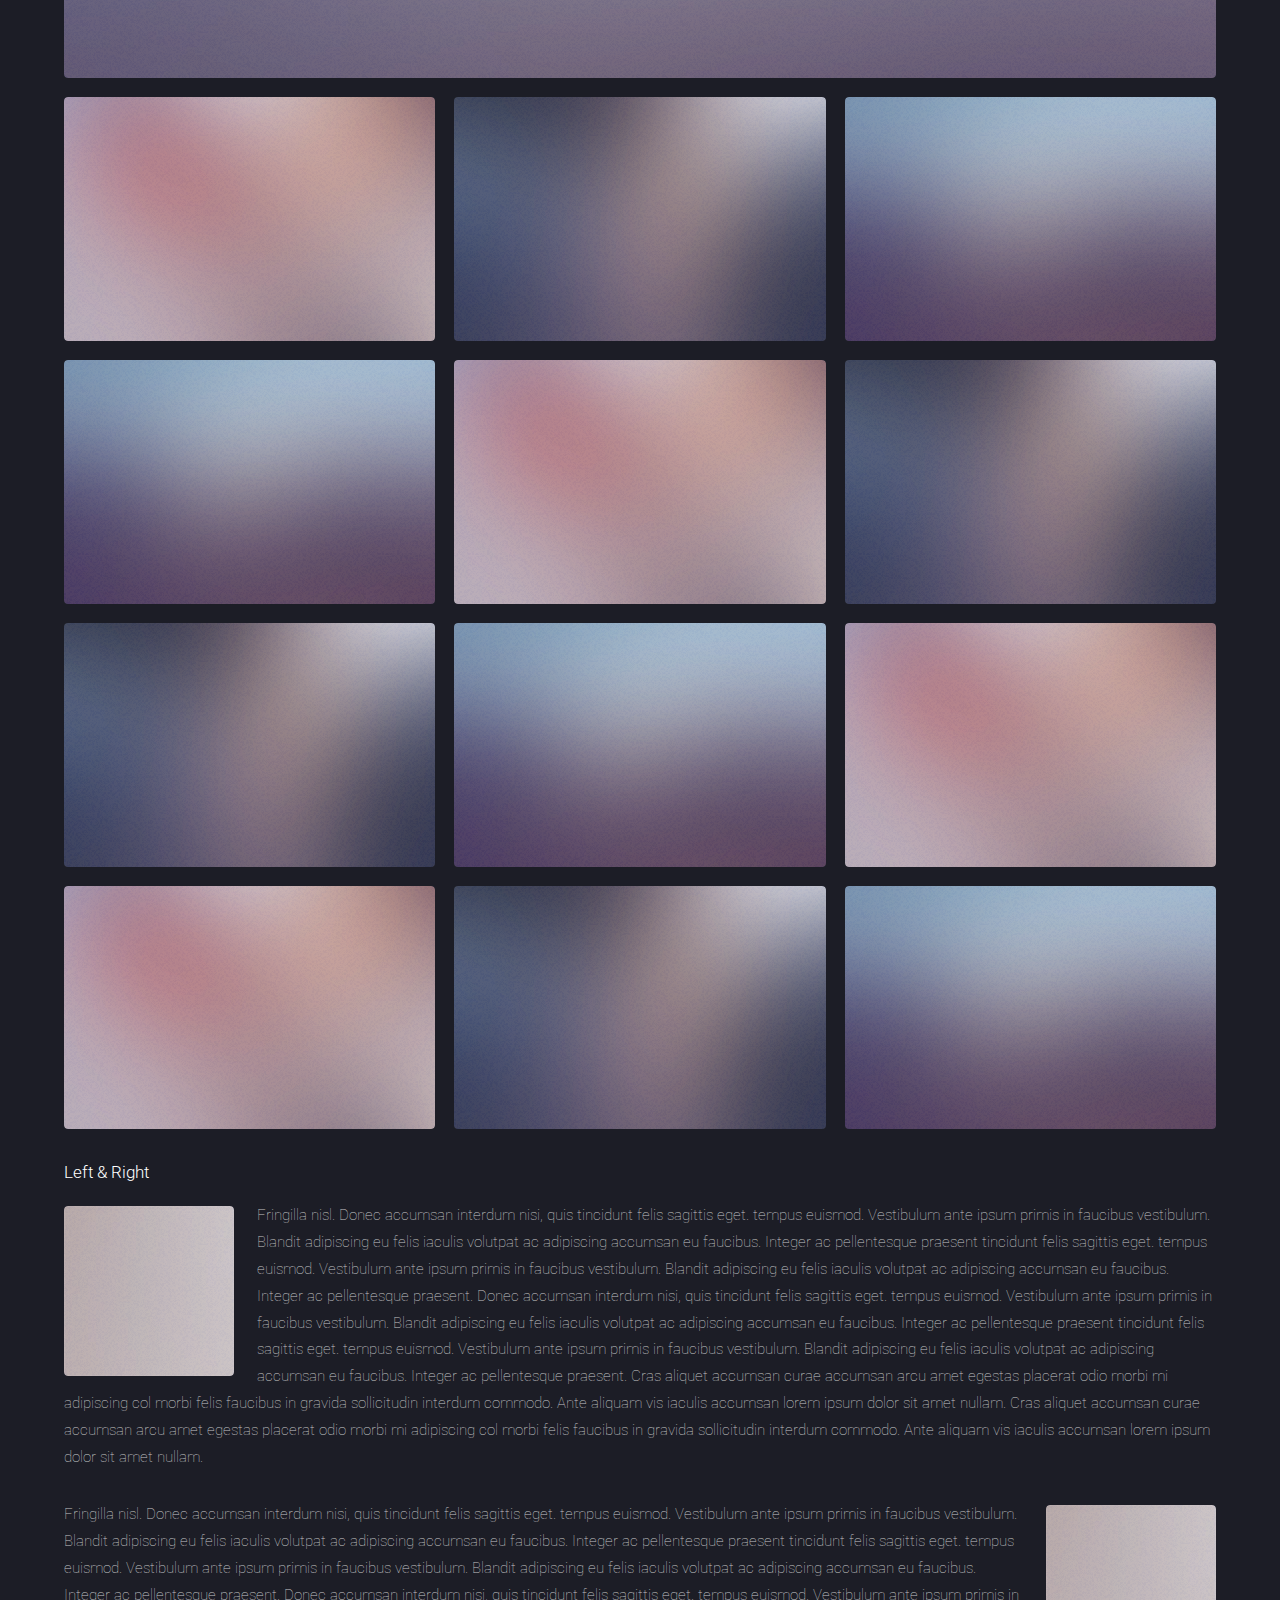
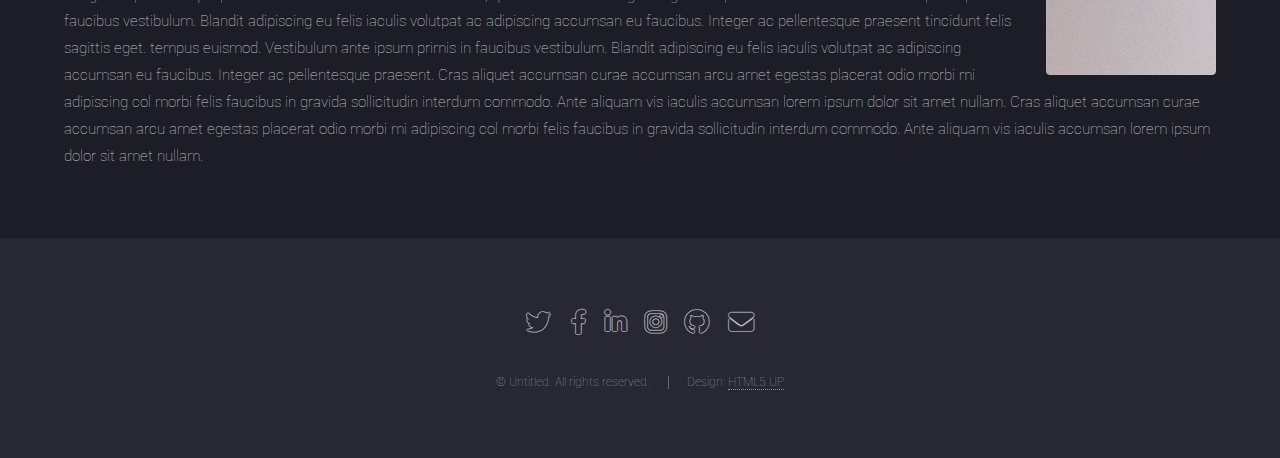
<file: elements.html>
<!DOCTYPE HTML>
<!--
	Landed by HTML5 UP
	html5up.net | @ajlkn
	Free for personal and commercial use under the CCA 3.0 license (html5up.net/license)
-->
<html>
	<head>
		<title>Elements - Landed by HTML5 UP</title>
		<meta charset="utf-8" />
		<meta name="viewport" content="width=device-width, initial-scale=1, user-scalable=no" />
		<link rel="stylesheet" href="assets/css/main.css" />
		<noscript><link rel="stylesheet" href="assets/css/noscript.css" /></noscript>
	</head>
	<body class="is-preload">
		<div id="page-wrapper">

			<!-- Header -->
				<header id="header">
					<h1 id="logo"><a href="index.html">Landed</a></h1>
					<nav id="nav">
						<ul>
							<li><a href="index.html">Home</a></li>
							<li>
								<a href="#">Layouts</a>
								<ul>
									<li><a href="left-sidebar.html">Left Sidebar</a></li>
									<li><a href="right-sidebar.html">Right Sidebar</a></li>
									<li><a href="no-sidebar.html">No Sidebar</a></li>
									<li>
										<a href="#">Submenu</a>
										<ul>
											<li><a href="#">Option 1</a></li>
											<li><a href="#">Option 2</a></li>
											<li><a href="#">Option 3</a></li>
											<li><a href="#">Option 4</a></li>
										</ul>
									</li>
								</ul>
							</li>
							<li><a href="elements.html">Elements</a></li>
							<li><a href="#" class="button primary">Sign Up</a></li>
						</ul>
					</nav>
				</header>

			<!-- Main -->
				<div id="main" class="wrapper style1">
					<div class="container">
						<header class="major">
							<h2>Elements</h2>
							<p>Ipsum dolor feugiat aliquam tempus sed magna lorem consequat accumsan</p>
						</header>

						<!-- Text -->
							<section>
								<h3>Text</h3>
								<p>This is <b>bold</b> and this is <strong>strong</strong>. This is <i>italic</i> and this is <em>emphasized</em>.
								This is <sup>superscript</sup> text and this is <sub>subscript</sub> text.
								This is <u>underlined</u> and this is code: <code>for (;;) { ... }</code>. Finally, <a href="#">this is a link</a>.</p>

								<hr />

								<header>
									<h3>Heading with a Subtitle</h3>
									<p>Lorem ipsum dolor sit amet nullam id egestas urna aliquam</p>
								</header>
								<p>Nunc lacinia ante nunc ac lobortis. Interdum adipiscing gravida odio porttitor sem non mi integer non faucibus ornare mi ut ante amet placerat aliquet. Volutpat eu sed ante lacinia sapien lorem accumsan varius montes viverra nibh in adipiscing blandit tempus accumsan.</p>
								<header>
									<h4>Heading with a Subtitle</h4>
									<p>Lorem ipsum dolor sit amet nullam id egestas urna aliquam</p>
								</header>
								<p>Nunc lacinia ante nunc ac lobortis. Interdum adipiscing gravida odio porttitor sem non mi integer non faucibus ornare mi ut ante amet placerat aliquet. Volutpat eu sed ante lacinia sapien lorem accumsan varius montes viverra nibh in adipiscing blandit tempus accumsan.</p>

								<hr />

								<h2>Heading Level 2</h2>
								<h3>Heading Level 3</h3>
								<h4>Heading Level 4</h4>
								<h5>Heading Level 5</h5>
								<h6>Heading Level 6</h6>

								<hr />

								<h4>Blockquote</h4>
								<blockquote>Fringilla nisl. Donec accumsan interdum nisi, quis tincidunt felis sagittis eget tempus euismod. Vestibulum ante ipsum primis in faucibus vestibulum. Blandit adipiscing eu felis iaculis volutpat ac adipiscing accumsan faucibus. Vestibulum ante ipsum primis in faucibus lorem ipsum dolor sit amet nullam adipiscing eu felis.</blockquote>

								<h4>Preformatted</h4>
								<pre><code>i = 0;

	while (!deck.isInOrder()) {
	    print 'Iteration ' + i;
	    deck.shuffle();
	    i++;
	}

	print 'It took ' + i + ' iterations to sort the deck.';
	</code></pre>
							</section>

						<!-- Lists -->
							<section>
								<h3>Lists</h3>
								<div class="row">
									<div class="col-6 col-12-xsmall">

										<h4>Unordered</h4>
										<ul>
											<li>Dolor pulvinar etiam magna etiam.</li>
											<li>Sagittis adipiscing lorem eleifend.</li>
											<li>Felis enim feugiat dolore viverra.</li>
										</ul>

										<h4>Alternate</h4>
										<ul class="alt">
											<li>Dolor pulvinar etiam magna etiam.</li>
											<li>Sagittis adipiscing lorem eleifend.</li>
											<li>Felis enim feugiat dolore viverra.</li>
											<li>Lobortis adipiscing condimentum lorem.</li>
											<li>Integer eleifend erat sed accumsan.</li>
										</ul>

									</div>
									<div class="col-6 col-12-xsmall">

										<h4>Ordered</h4>
										<ol>
											<li>Dolor pulvinar etiam magna etiam.</li>
											<li>Etiam vel felis at lorem sed viverra.</li>
											<li>Felis enim feugiat dolore viverra.</li>
											<li>Dolor pulvinar etiam magna etiam.</li>
											<li>Etiam vel felis at lorem sed viverra.</li>
											<li>Felis enim feugiat dolore viverra.</li>
										</ol>

										<h4>Icons</h4>
										<ul class="icons">
											<li><a href="#" class="icon brands fa-twitter"><span class="label">Twitter</span></a></li>
											<li><a href="#" class="icon brands fa-facebook-f"><span class="label">Facebook</span></a></li>
											<li><a href="#" class="icon brands fa-instagram"><span class="label">Instagram</span></a></li>
											<li><a href="#" class="icon brands fa-github"><span class="label">Github</span></a></li>
											<li><a href="#" class="icon brands fa-dribbble"><span class="label">Dribbble</span></a></li>
											<li><a href="#" class="icon brands fa-tumblr"><span class="label">Tumblr</span></a></li>
										</ul>
										<ul class="icons">
											<li><a href="#" class="icon brands alt fa-twitter"><span class="label">Twitter</span></a></li>
											<li><a href="#" class="icon brands alt fa-facebook-f"><span class="label">Facebook</span></a></li>
											<li><a href="#" class="icon brands alt fa-instagram"><span class="label">Instagram</span></a></li>
											<li><a href="#" class="icon brands alt fa-github"><span class="label">Github</span></a></li>
											<li><a href="#" class="icon brands alt fa-dribbble"><span class="label">Dribbble</span></a></li>
											<li><a href="#" class="icon brands alt fa-tumblr"><span class="label">Tumblr</span></a></li>
										</ul>

									</div>
								</div>

								<h4>Actions</h4>
								<ul class="actions">
									<li><a href="#" class="button primary">Default</a></li>
									<li><a href="#" class="button">Default</a></li>
								</ul>
								<ul class="actions small">
									<li><a href="#" class="button primary small">Small</a></li>
									<li><a href="#" class="button small">Small</a></li>
								</ul>
								<div class="row">
									<div class="col-3 col-6-medium col-12-xsmall">
										<ul class="actions stacked">
											<li><a href="#" class="button primary">Default</a></li>
											<li><a href="#" class="button">Default</a></li>
										</ul>
									</div>
									<div class="col-3 col-6-medium col-12-xsmall">
										<ul class="actions stacked">
											<li><a href="#" class="button primary small">Small</a></li>
											<li><a href="#" class="button small">Small</a></li>
										</ul>
									</div>
									<div class="col-3 col-6-medium col-12-xsmall">
										<ul class="actions stacked">
											<li><a href="#" class="button primary fit">Default</a></li>
											<li><a href="#" class="button fit">Default</a></li>
										</ul>
									</div>
									<div class="col-3 col-6-medium col-12-xsmall">
										<ul class="actions stacked">
											<li><a href="#" class="button primary small fit">Small</a></li>
											<li><a href="#" class="button small fit">Small</a></li>
										</ul>
									</div>
								</div>
							</section>

						<!-- Table -->
							<section>
								<h3>Table</h3>
								<h4>Default</h4>
								<div class="table-wrapper">
									<table>
										<thead>
											<tr>
												<th>Name</th>
												<th>Description</th>
												<th>Price</th>
											</tr>
										</thead>
										<tbody>
											<tr>
												<td>Item 1</td>
												<td>Ante turpis integer aliquet porttitor.</td>
												<td>29.99</td>
											</tr>
											<tr>
												<td>Item 2</td>
												<td>Vis ac commodo adipiscing arcu aliquet.</td>
												<td>19.99</td>
											</tr>
											<tr>
												<td>Item 3</td>
												<td> Morbi faucibus arcu accumsan lorem.</td>
												<td>29.99</td>
											</tr>
											<tr>
												<td>Item 4</td>
												<td>Vitae integer tempus condimentum.</td>
												<td>19.99</td>
											</tr>
											<tr>
												<td>Item 5</td>
												<td>Ante turpis integer aliquet porttitor.</td>
												<td>29.99</td>
											</tr>
										</tbody>
										<tfoot>
											<tr>
												<td colspan="2"></td>
												<td>100.00</td>
											</tr>
										</tfoot>
									</table>
								</div>
								<h4>Alternate</h4>
								<div class="table-wrapper">
									<table class="alt">
										<thead>
											<tr>
												<th>Name</th>
												<th>Description</th>
												<th>Price</th>
											</tr>
										</thead>
										<tbody>
											<tr>
												<td>Item 1</td>
												<td>Ante turpis integer aliquet porttitor.</td>
												<td>29.99</td>
											</tr>
											<tr>
												<td>Item 2</td>
												<td>Vis ac commodo adipiscing arcu aliquet.</td>
												<td>19.99</td>
											</tr>
											<tr>
												<td>Item 3</td>
												<td> Morbi faucibus arcu accumsan lorem.</td>
												<td>29.99</td>
											</tr>
											<tr>
												<td>Item 4</td>
												<td>Vitae integer tempus condimentum.</td>
												<td>19.99</td>
											</tr>
											<tr>
												<td>Item 5</td>
												<td>Ante turpis integer aliquet porttitor.</td>
												<td>29.99</td>
											</tr>
										</tbody>
										<tfoot>
											<tr>
												<td colspan="2"></td>
												<td>100.00</td>
											</tr>
										</tfoot>
									</table>
								</div>
							</section>

						<!-- Buttons -->
							<section>
								<h3>Buttons</h3>
								<ul class="actions">
									<li><a href="#" class="button primary">Primary</a></li>
									<li><a href="#" class="button">Default</a></li>
								</ul>
								<ul class="actions">
									<li><a href="#" class="button primary large">Large</a></li>
									<li><a href="#" class="button">Default</a></li>
									<li><a href="#" class="button small">Default</a></li>
								</ul>
								<div class="row">
									<div class="col-6 col-12-xsmall">
										<ul class="actions fit">
											<li><a href="#" class="button primary fit">Fit</a></li>
											<li><a href="#" class="button fit">Fit</a></li>
										</ul>
									</div>
									<div class="col-6 col-12-xsmall">
										<ul class="actions fit small">
											<li><a href="#" class="button primary fit small">Fit + Small</a></li>
											<li><a href="#" class="button fit small">Fit + Small</a></li>
										</ul>
									</div>
								</div>
								<ul class="actions">
									<li><a href="#" class="button primary icon solid fa-download">Icon</a></li>
									<li><a href="#" class="button icon solid fa-download">Icon</a></li>
								</ul>
								<ul class="actions">
									<li><span class="button primary disabled">Primary</span></li>
									<li><span class="button disabled">Default</span></li>
								</ul>
							</section>

						<!-- Form -->
							<section>
								<h3>Form</h3>
								<form method="post" action="#">
									<div class="row gtr-uniform gtr-50">
										<div class="col-6 col-12-xsmall">
											<input type="text" name="name" id="name" value="" placeholder="Name" />
										</div>
										<div class="col-6 col-12-xsmall">
											<input type="email" name="email" id="email" value="" placeholder="Email" />
										</div>
										<div class="col-12">
											<select name="category" id="category">
												<option value="">- Category -</option>
												<option value="1">Manufacturing</option>
												<option value="1">Shipping</option>
												<option value="1">Administration</option>
												<option value="1">Human Resources</option>
											</select>
										</div>
										<div class="col-4 col-12-medium">
											<input type="radio" id="priority-low" name="priority" checked>
											<label for="priority-low">Low Priority</label>
										</div>
										<div class="col-4 col-12-medium">
											<input type="radio" id="priority-normal" name="priority">
											<label for="priority-normal">Normal Priority</label>
										</div>
										<div class="col-4 col-12-medium">
											<input type="radio" id="priority-high" name="priority">
											<label for="priority-high">High Priority</label>
										</div>
										<div class="col-6 col-12-medium">
											<input type="checkbox" id="copy" name="copy">
											<label for="copy">Email me a copy of this message</label>
										</div>
										<div class="col-6 col-12-medium">
											<input type="checkbox" id="human" name="human" checked>
											<label for="human">I am a human and not a robot</label>
										</div>
										<div class="col-12">
											<textarea name="message" id="message" placeholder="Enter your message" rows="6"></textarea>
										</div>
										<div class="col-12">
											<ul class="actions">
												<li><input type="submit" value="Send Message" class="primary" /></li>
												<li><input type="reset" value="Reset" /></li>
											</ul>
										</div>
									</div>
								</form>
							</section>

						<!-- Image -->
							<section>
								<h3>Image</h3>
								<h4>Fit</h4>
								<div class="box alt">
									<div class="row gtr-50 gtr-uniform">
										<div class="col-12"><span class="image fit"><img src="images/pic07.jpg" alt="" /></span></div>
										<div class="col-4 col-6-xsmall"><span class="image fit"><img src="images/pic02.jpg" alt="" /></span></div>
										<div class="col-4 col-6-xsmall"><span class="image fit"><img src="images/pic03.jpg" alt="" /></span></div>
										<div class="col-4 col-6-xsmall"><span class="image fit"><img src="images/pic04.jpg" alt="" /></span></div>
										<div class="col-4 col-6-xsmall"><span class="image fit"><img src="images/pic04.jpg" alt="" /></span></div>
										<div class="col-4 col-6-xsmall"><span class="image fit"><img src="images/pic02.jpg" alt="" /></span></div>
										<div class="col-4 col-6-xsmall"><span class="image fit"><img src="images/pic03.jpg" alt="" /></span></div>
										<div class="col-4 col-6-xsmall"><span class="image fit"><img src="images/pic03.jpg" alt="" /></span></div>
										<div class="col-4 col-6-xsmall"><span class="image fit"><img src="images/pic04.jpg" alt="" /></span></div>
										<div class="col-4 col-6-xsmall"><span class="image fit"><img src="images/pic02.jpg" alt="" /></span></div>
										<div class="col-4 col-6-xsmall"><span class="image fit"><img src="images/pic02.jpg" alt="" /></span></div>
										<div class="col-4 col-6-xsmall"><span class="image fit"><img src="images/pic03.jpg" alt="" /></span></div>
										<div class="col-4 col-6-xsmall"><span class="image fit"><img src="images/pic04.jpg" alt="" /></span></div>
									</div>
								</div>

								<h4>Left &amp; Right</h4>
								<p><span class="image left"><img src="images/pic08.jpg" alt="" /></span>Fringilla nisl. Donec accumsan interdum nisi, quis tincidunt felis sagittis eget. tempus euismod. Vestibulum ante ipsum primis in faucibus vestibulum. Blandit adipiscing eu felis iaculis volutpat ac adipiscing accumsan eu faucibus. Integer ac pellentesque praesent tincidunt felis sagittis eget. tempus euismod. Vestibulum ante ipsum primis in faucibus vestibulum. Blandit adipiscing eu felis iaculis volutpat ac adipiscing accumsan eu faucibus. Integer ac pellentesque praesent. Donec accumsan interdum nisi, quis tincidunt felis sagittis eget. tempus euismod. Vestibulum ante ipsum primis in faucibus vestibulum. Blandit adipiscing eu felis iaculis volutpat ac adipiscing accumsan eu faucibus. Integer ac pellentesque praesent tincidunt felis sagittis eget. tempus euismod. Vestibulum ante ipsum primis in faucibus vestibulum. Blandit adipiscing eu felis iaculis volutpat ac adipiscing accumsan eu faucibus. Integer ac pellentesque praesent. Cras aliquet accumsan curae accumsan arcu amet egestas placerat odio morbi mi adipiscing col morbi felis faucibus in gravida sollicitudin interdum commodo. Ante aliquam vis iaculis accumsan lorem ipsum dolor sit amet nullam. Cras aliquet accumsan curae accumsan arcu amet egestas placerat odio morbi mi adipiscing col morbi felis faucibus in gravida sollicitudin interdum commodo. Ante aliquam vis iaculis accumsan lorem ipsum dolor sit amet nullam.</p>
								<p><span class="image right"><img src="images/pic08.jpg" alt="" /></span>Fringilla nisl. Donec accumsan interdum nisi, quis tincidunt felis sagittis eget. tempus euismod. Vestibulum ante ipsum primis in faucibus vestibulum. Blandit adipiscing eu felis iaculis volutpat ac adipiscing accumsan eu faucibus. Integer ac pellentesque praesent tincidunt felis sagittis eget. tempus euismod. Vestibulum ante ipsum primis in faucibus vestibulum. Blandit adipiscing eu felis iaculis volutpat ac adipiscing accumsan eu faucibus. Integer ac pellentesque praesent. Donec accumsan interdum nisi, quis tincidunt felis sagittis eget. tempus euismod. Vestibulum ante ipsum primis in faucibus vestibulum. Blandit adipiscing eu felis iaculis volutpat ac adipiscing accumsan eu faucibus. Integer ac pellentesque praesent tincidunt felis sagittis eget. tempus euismod. Vestibulum ante ipsum primis in faucibus vestibulum. Blandit adipiscing eu felis iaculis volutpat ac adipiscing accumsan eu faucibus. Integer ac pellentesque praesent. Cras aliquet accumsan curae accumsan arcu amet egestas placerat odio morbi mi adipiscing col morbi felis faucibus in gravida sollicitudin interdum commodo. Ante aliquam vis iaculis accumsan lorem ipsum dolor sit amet nullam. Cras aliquet accumsan curae accumsan arcu amet egestas placerat odio morbi mi adipiscing col morbi felis faucibus in gravida sollicitudin interdum commodo. Ante aliquam vis iaculis accumsan lorem ipsum dolor sit amet nullam.</p>
							</section>

					</div>
				</div>

			<!-- Footer -->
				<footer id="footer">
					<ul class="icons">
						<li><a href="#" class="icon brands alt fa-twitter"><span class="label">Twitter</span></a></li>
						<li><a href="#" class="icon brands alt fa-facebook-f"><span class="label">Facebook</span></a></li>
						<li><a href="#" class="icon brands alt fa-linkedin-in"><span class="label">LinkedIn</span></a></li>
						<li><a href="#" class="icon brands alt fa-instagram"><span class="label">Instagram</span></a></li>
						<li><a href="#" class="icon brands alt fa-github"><span class="label">GitHub</span></a></li>
						<li><a href="#" class="icon solid alt fa-envelope"><span class="label">Email</span></a></li>
					</ul>
					<ul class="copyright">
						<li>&copy; Untitled. All rights reserved.</li><li>Design: <a href="http://html5up.net">HTML5 UP</a></li>
					</ul>
				</footer>

		</div>

		<!-- Scripts -->
			<script src="assets/js/jquery.min.js"></script>
			<script src="assets/js/jquery.scrolly.min.js"></script>
			<script src="assets/js/jquery.dropotron.min.js"></script>
			<script src="assets/js/jquery.scrollex.min.js"></script>
			<script src="assets/js/browser.min.js"></script>
			<script src="assets/js/breakpoints.min.js"></script>
			<script src="assets/js/util.js"></script>
			<script src="assets/js/main.js"></script>

	</body>
</html>
</file>
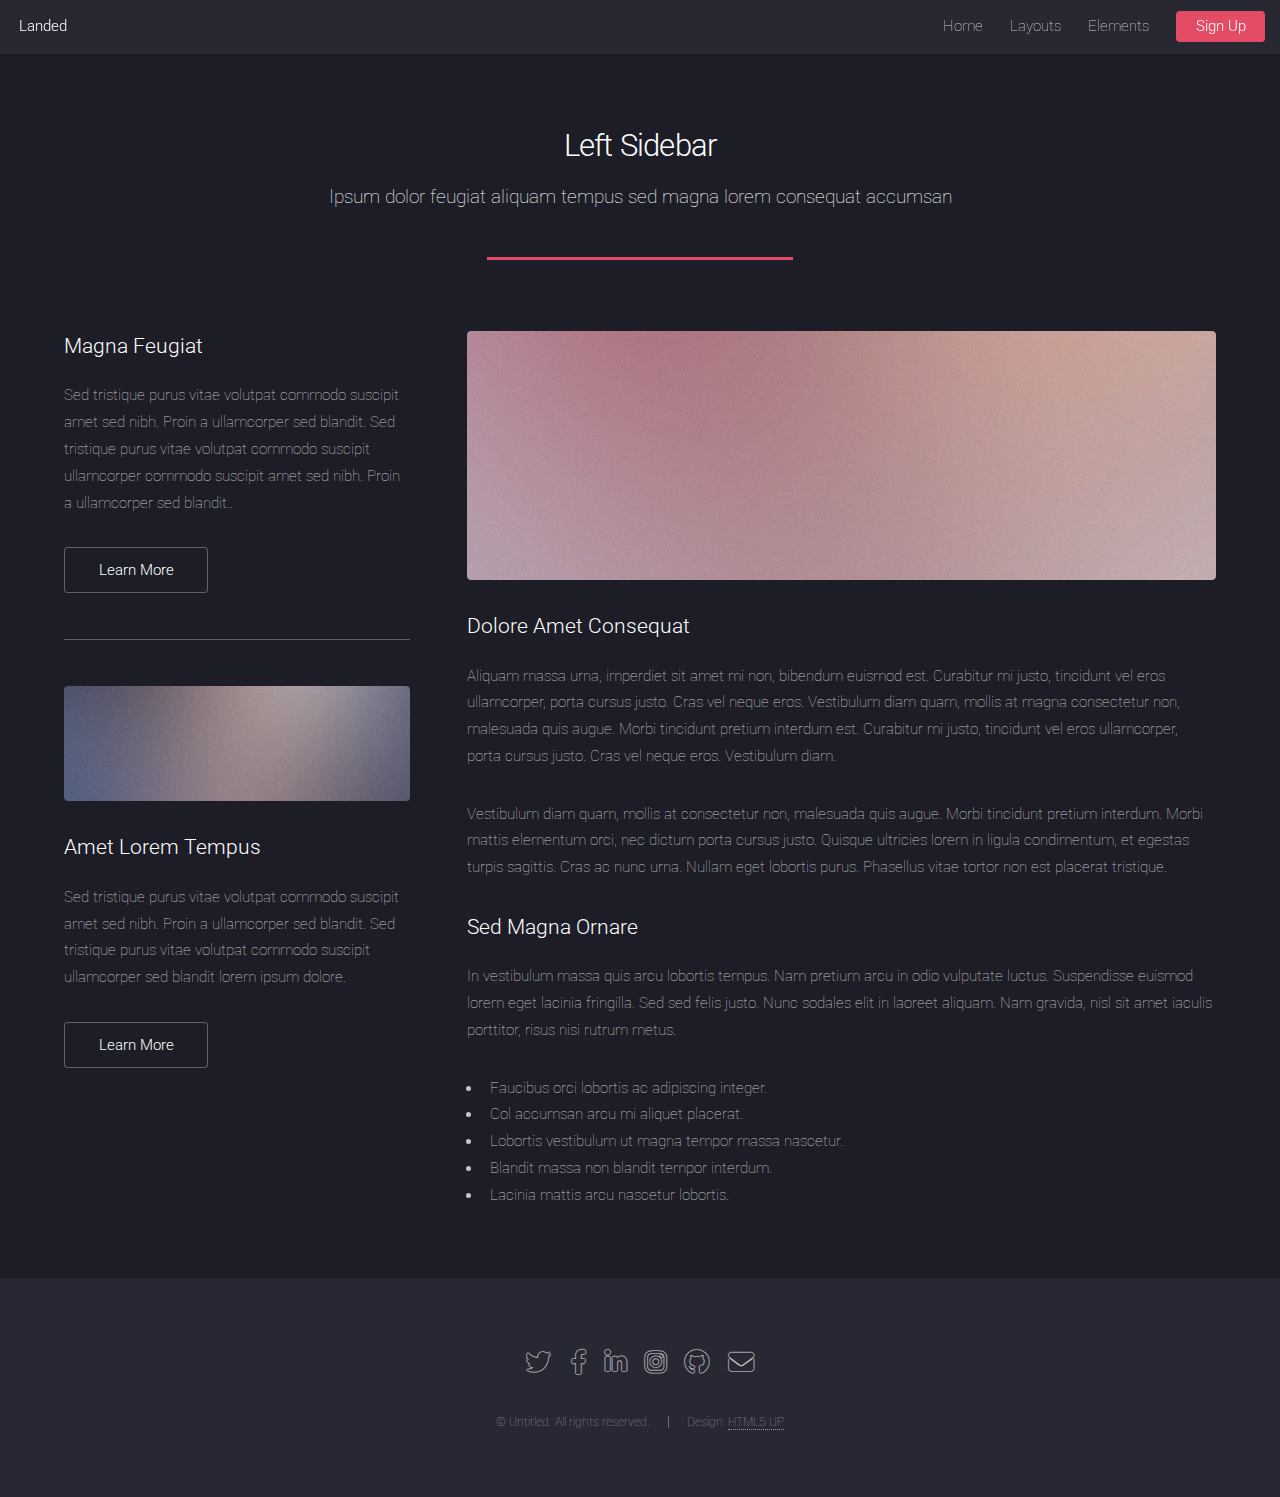
<file: left-sidebar.html>
<!DOCTYPE HTML>
<!--
	Landed by HTML5 UP
	html5up.net | @ajlkn
	Free for personal and commercial use under the CCA 3.0 license (html5up.net/license)
-->
<html>
	<head>
		<title>Left Sidebar - Landed by HTML5 UP</title>
		<meta charset="utf-8" />
		<meta name="viewport" content="width=device-width, initial-scale=1, user-scalable=no" />
		<link rel="stylesheet" href="assets/css/main.css" />
		<noscript><link rel="stylesheet" href="assets/css/noscript.css" /></noscript>
	</head>
	<body class="is-preload">
		<div id="page-wrapper">

			<!-- Header -->
				<header id="header">
					<h1 id="logo"><a href="index.html">Landed</a></h1>
					<nav id="nav">
						<ul>
							<li><a href="index.html">Home</a></li>
							<li>
								<a href="#">Layouts</a>
								<ul>
									<li><a href="left-sidebar.html">Left Sidebar</a></li>
									<li><a href="right-sidebar.html">Right Sidebar</a></li>
									<li><a href="no-sidebar.html">No Sidebar</a></li>
									<li>
										<a href="#">Submenu</a>
										<ul>
											<li><a href="#">Option 1</a></li>
											<li><a href="#">Option 2</a></li>
											<li><a href="#">Option 3</a></li>
											<li><a href="#">Option 4</a></li>
										</ul>
									</li>
								</ul>
							</li>
							<li><a href="elements.html">Elements</a></li>
							<li><a href="#" class="button primary">Sign Up</a></li>
						</ul>
					</nav>
				</header>

			<!-- Main -->
				<div id="main" class="wrapper style1">
					<div class="container">
						<header class="major">
							<h2>Left Sidebar</h2>
							<p>Ipsum dolor feugiat aliquam tempus sed magna lorem consequat accumsan</p>
						</header>
						<div class="row gtr-150">
							<div class="col-4 col-12-medium">

								<!-- Sidebar -->
									<section id="sidebar">
										<section>
											<h3>Magna Feugiat</h3>
											<p>Sed tristique purus vitae volutpat commodo suscipit amet sed nibh. Proin a ullamcorper sed blandit. Sed tristique purus vitae volutpat commodo suscipit ullamcorper commodo suscipit amet sed nibh. Proin a ullamcorper sed blandit..</p>
											<footer>
												<ul class="actions">
													<li><a href="#" class="button">Learn More</a></li>
												</ul>
											</footer>
										</section>
										<hr />
										<section>
											<a href="#" class="image fit"><img src="images/pic06.jpg" alt="" /></a>
											<h3>Amet Lorem Tempus</h3>
											<p>Sed tristique purus vitae volutpat commodo suscipit amet sed nibh. Proin a ullamcorper sed blandit. Sed tristique purus vitae volutpat commodo suscipit ullamcorper sed blandit lorem ipsum dolore.</p>
											<footer>
												<ul class="actions">
													<li><a href="#" class="button">Learn More</a></li>
												</ul>
											</footer>
										</section>
									</section>

							</div>
							<div class="col-8 col-12-medium imp-medium">

								<!-- Content -->
									<section id="content">
										<a href="#" class="image fit"><img src="images/pic05.jpg" alt="" /></a>
										<h3>Dolore Amet Consequat</h3>
										<p>Aliquam massa urna, imperdiet sit amet mi non, bibendum euismod est. Curabitur mi justo, tincidunt vel eros ullamcorper, porta cursus justo. Cras vel neque eros. Vestibulum diam quam, mollis at magna consectetur non, malesuada quis augue. Morbi tincidunt pretium interdum est. Curabitur mi justo, tincidunt vel eros ullamcorper, porta cursus justo. Cras vel neque eros. Vestibulum diam.</p>
										<p>Vestibulum diam quam, mollis at consectetur non, malesuada quis augue. Morbi tincidunt pretium interdum. Morbi mattis elementum orci, nec dictum porta cursus justo. Quisque ultricies lorem in ligula condimentum, et egestas turpis sagittis. Cras ac nunc urna. Nullam eget lobortis purus. Phasellus vitae tortor non est placerat tristique.</p>
										<h3>Sed Magna Ornare</h3>
										<p>In vestibulum massa quis arcu lobortis tempus. Nam pretium arcu in odio vulputate luctus. Suspendisse euismod lorem eget lacinia fringilla. Sed sed felis justo. Nunc sodales elit in laoreet aliquam. Nam gravida, nisl sit amet iaculis porttitor, risus nisi rutrum metus.</p>
										<ul>
											<li>Faucibus orci lobortis ac adipiscing integer.</li>
											<li>Col accumsan arcu mi aliquet placerat.</li>
											<li>Lobortis vestibulum ut magna tempor massa nascetur.</li>
											<li>Blandit massa non blandit tempor interdum.</li>
											<li>Lacinia mattis arcu nascetur lobortis.</li>
										</ul>
									</section>

							</div>
						</div>
					</div>
				</div>

			<!-- Footer -->
				<footer id="footer">
					<ul class="icons">
						<li><a href="#" class="icon brands alt fa-twitter"><span class="label">Twitter</span></a></li>
						<li><a href="#" class="icon brands alt fa-facebook-f"><span class="label">Facebook</span></a></li>
						<li><a href="#" class="icon brands alt fa-linkedin-in"><span class="label">LinkedIn</span></a></li>
						<li><a href="#" class="icon brands alt fa-instagram"><span class="label">Instagram</span></a></li>
						<li><a href="#" class="icon brands alt fa-github"><span class="label">GitHub</span></a></li>
						<li><a href="#" class="icon solid alt fa-envelope"><span class="label">Email</span></a></li>
					</ul>
					<ul class="copyright">
						<li>&copy; Untitled. All rights reserved.</li><li>Design: <a href="http://html5up.net">HTML5 UP</a></li>
					</ul>
				</footer>

		</div>

		<!-- Scripts -->
			<script src="assets/js/jquery.min.js"></script>
			<script src="assets/js/jquery.scrolly.min.js"></script>
			<script src="assets/js/jquery.dropotron.min.js"></script>
			<script src="assets/js/jquery.scrollex.min.js"></script>
			<script src="assets/js/browser.min.js"></script>
			<script src="assets/js/breakpoints.min.js"></script>
			<script src="assets/js/util.js"></script>
			<script src="assets/js/main.js"></script>

	</body>
</html>
</file>
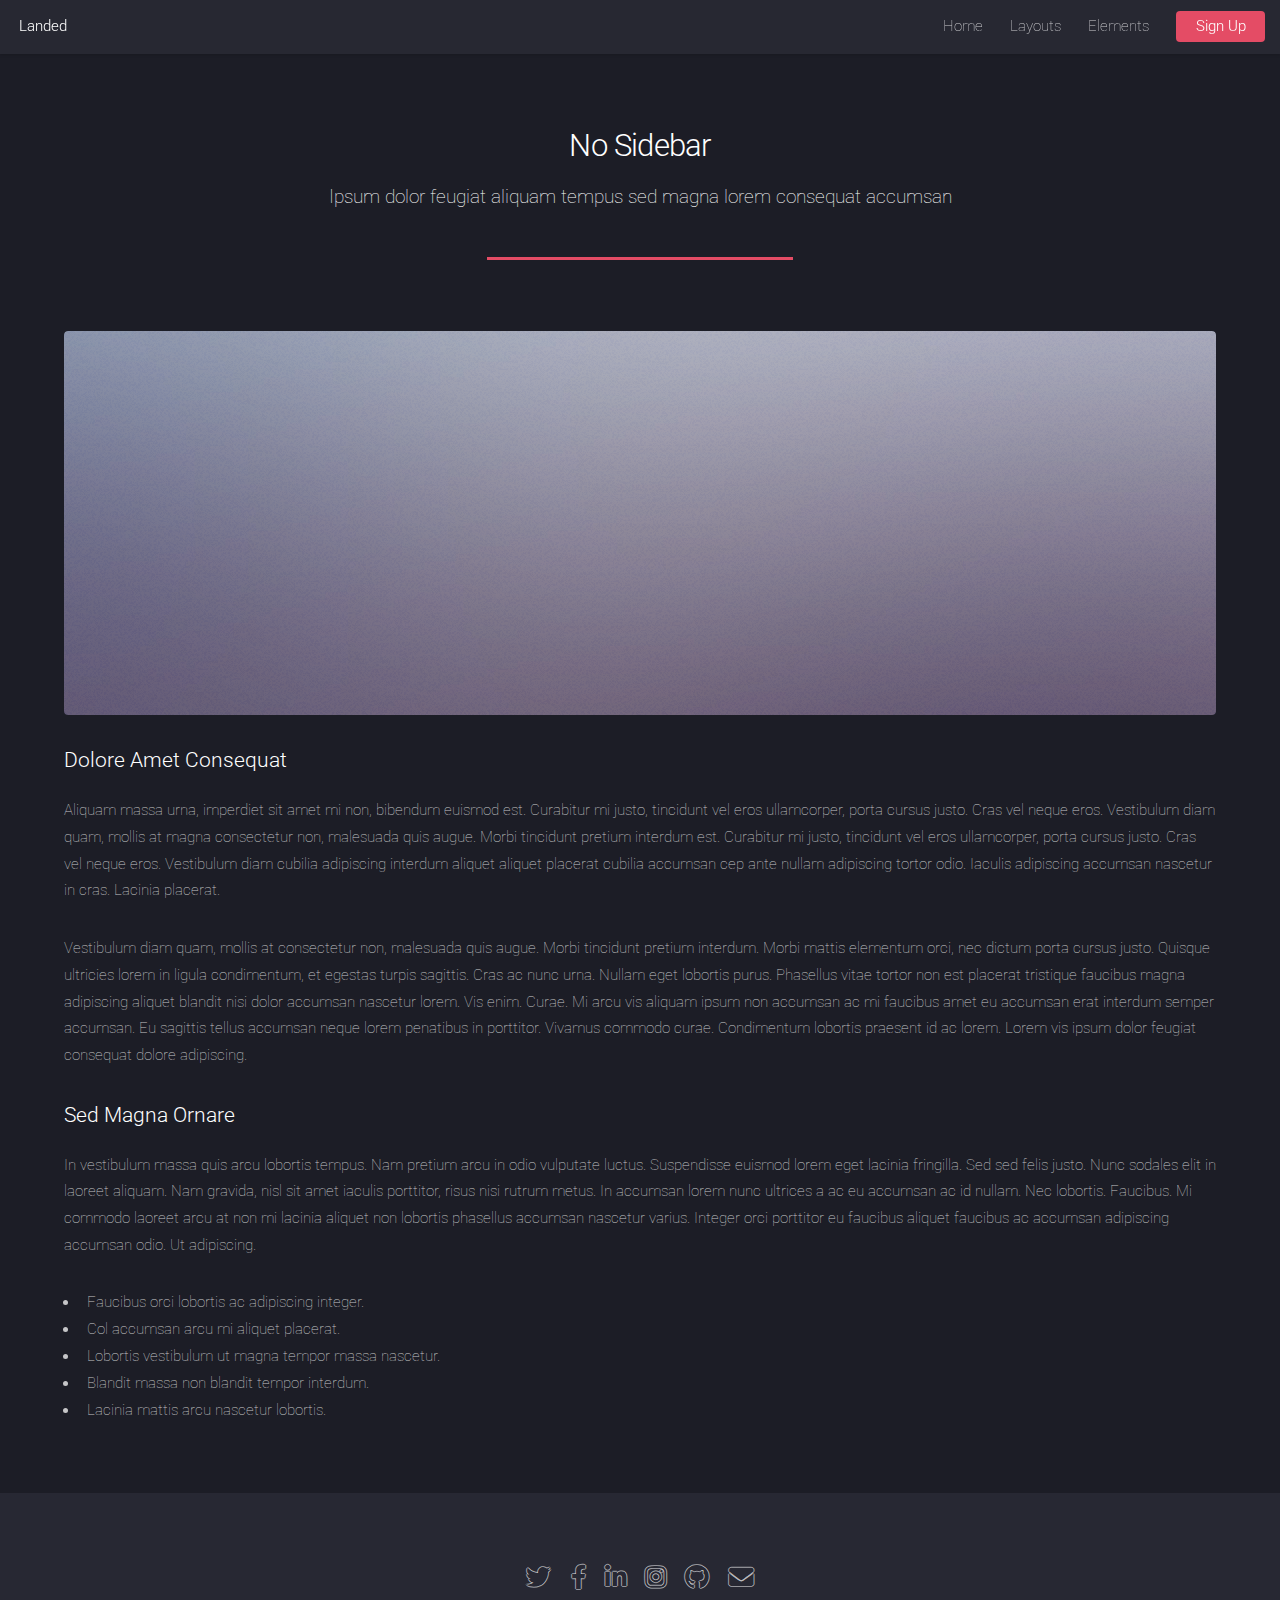
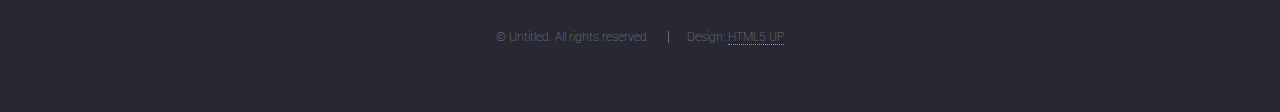
<file: no-sidebar.html>
<!DOCTYPE HTML>
<!--
	Landed by HTML5 UP
	html5up.net | @ajlkn
	Free for personal and commercial use under the CCA 3.0 license (html5up.net/license)
-->
<html>
	<head>
		<title>No Sidebar - Landed by HTML5 UP</title>
		<meta charset="utf-8" />
		<meta name="viewport" content="width=device-width, initial-scale=1, user-scalable=no" />
		<link rel="stylesheet" href="assets/css/main.css" />
		<noscript><link rel="stylesheet" href="assets/css/noscript.css" /></noscript>
	</head>
	<body class="is-preload">
		<div id="page-wrapper">

			<!-- Header -->
				<header id="header">
					<h1 id="logo"><a href="index.html">Landed</a></h1>
					<nav id="nav">
						<ul>
							<li><a href="index.html">Home</a></li>
							<li>
								<a href="#">Layouts</a>
								<ul>
									<li><a href="left-sidebar.html">Left Sidebar</a></li>
									<li><a href="right-sidebar.html">Right Sidebar</a></li>
									<li><a href="no-sidebar.html">No Sidebar</a></li>
									<li>
										<a href="#">Submenu</a>
										<ul>
											<li><a href="#">Option 1</a></li>
											<li><a href="#">Option 2</a></li>
											<li><a href="#">Option 3</a></li>
											<li><a href="#">Option 4</a></li>
										</ul>
									</li>
								</ul>
							</li>
							<li><a href="elements.html">Elements</a></li>
							<li><a href="#" class="button primary">Sign Up</a></li>
						</ul>
					</nav>
				</header>

			<!-- Main -->
				<div id="main" class="wrapper style1">
					<div class="container">
						<header class="major">
							<h2>No Sidebar</h2>
							<p>Ipsum dolor feugiat aliquam tempus sed magna lorem consequat accumsan</p>
						</header>

						<!-- Content -->
							<section id="content">
								<a href="#" class="image fit"><img src="images/pic07.jpg" alt="" /></a>
								<h3>Dolore Amet Consequat</h3>
								<p>Aliquam massa urna, imperdiet sit amet mi non, bibendum euismod est. Curabitur mi justo, tincidunt vel eros ullamcorper, porta cursus justo. Cras vel neque eros. Vestibulum diam quam, mollis at magna consectetur non, malesuada quis augue. Morbi tincidunt pretium interdum est. Curabitur mi justo, tincidunt vel eros ullamcorper, porta cursus justo. Cras vel neque eros. Vestibulum diam cubilia adipiscing interdum aliquet aliquet placerat cubilia accumsan cep ante nullam adipiscing tortor odio. Iaculis adipiscing accumsan nascetur in cras. Lacinia placerat.</p>
								<p>Vestibulum diam quam, mollis at consectetur non, malesuada quis augue. Morbi tincidunt pretium interdum. Morbi mattis elementum orci, nec dictum porta cursus justo. Quisque ultricies lorem in ligula condimentum, et egestas turpis sagittis. Cras ac nunc urna. Nullam eget lobortis purus. Phasellus vitae tortor non est placerat tristique faucibus magna adipiscing aliquet blandit nisi dolor accumsan nascetur lorem. Vis enim. Curae. Mi arcu vis aliquam ipsum non accumsan ac mi faucibus amet eu accumsan erat interdum semper accumsan. Eu sagittis tellus accumsan neque lorem penatibus in porttitor. Vivamus commodo curae. Condimentum lobortis praesent id ac lorem. Lorem vis ipsum dolor feugiat consequat dolore adipiscing.</p>
								<h3>Sed Magna Ornare</h3>
								<p>In vestibulum massa quis arcu lobortis tempus. Nam pretium arcu in odio vulputate luctus. Suspendisse euismod lorem eget lacinia fringilla. Sed sed felis justo. Nunc sodales elit in laoreet aliquam. Nam gravida, nisl sit amet iaculis porttitor, risus nisi rutrum metus. In accumsan lorem nunc ultrices a ac eu accumsan ac id nullam. Nec lobortis. Faucibus. Mi commodo laoreet arcu at non mi lacinia aliquet non lobortis phasellus accumsan nascetur varius. Integer orci porttitor eu faucibus aliquet faucibus ac accumsan adipiscing accumsan odio. Ut adipiscing.</p>
								<ul>
									<li>Faucibus orci lobortis ac adipiscing integer.</li>
									<li>Col accumsan arcu mi aliquet placerat.</li>
									<li>Lobortis vestibulum ut magna tempor massa nascetur.</li>
									<li>Blandit massa non blandit tempor interdum.</li>
									<li>Lacinia mattis arcu nascetur lobortis.</li>
								</ul>
							</section>

					</div>
				</div>

			<!-- Footer -->
				<footer id="footer">
					<ul class="icons">
						<li><a href="#" class="icon brands alt fa-twitter"><span class="label">Twitter</span></a></li>
						<li><a href="#" class="icon brands alt fa-facebook-f"><span class="label">Facebook</span></a></li>
						<li><a href="#" class="icon brands alt fa-linkedin-in"><span class="label">LinkedIn</span></a></li>
						<li><a href="#" class="icon brands alt fa-instagram"><span class="label">Instagram</span></a></li>
						<li><a href="#" class="icon brands alt fa-github"><span class="label">GitHub</span></a></li>
						<li><a href="#" class="icon solid alt fa-envelope"><span class="label">Email</span></a></li>
					</ul>
					<ul class="copyright">
						<li>&copy; Untitled. All rights reserved.</li><li>Design: <a href="http://html5up.net">HTML5 UP</a></li>
					</ul>
				</footer>

		</div>

		<!-- Scripts -->
			<script src="assets/js/jquery.min.js"></script>
			<script src="assets/js/jquery.scrolly.min.js"></script>
			<script src="assets/js/jquery.dropotron.min.js"></script>
			<script src="assets/js/jquery.scrollex.min.js"></script>
			<script src="assets/js/browser.min.js"></script>
			<script src="assets/js/breakpoints.min.js"></script>
			<script src="assets/js/util.js"></script>
			<script src="assets/js/main.js"></script>

	</body>
</html>
</file>
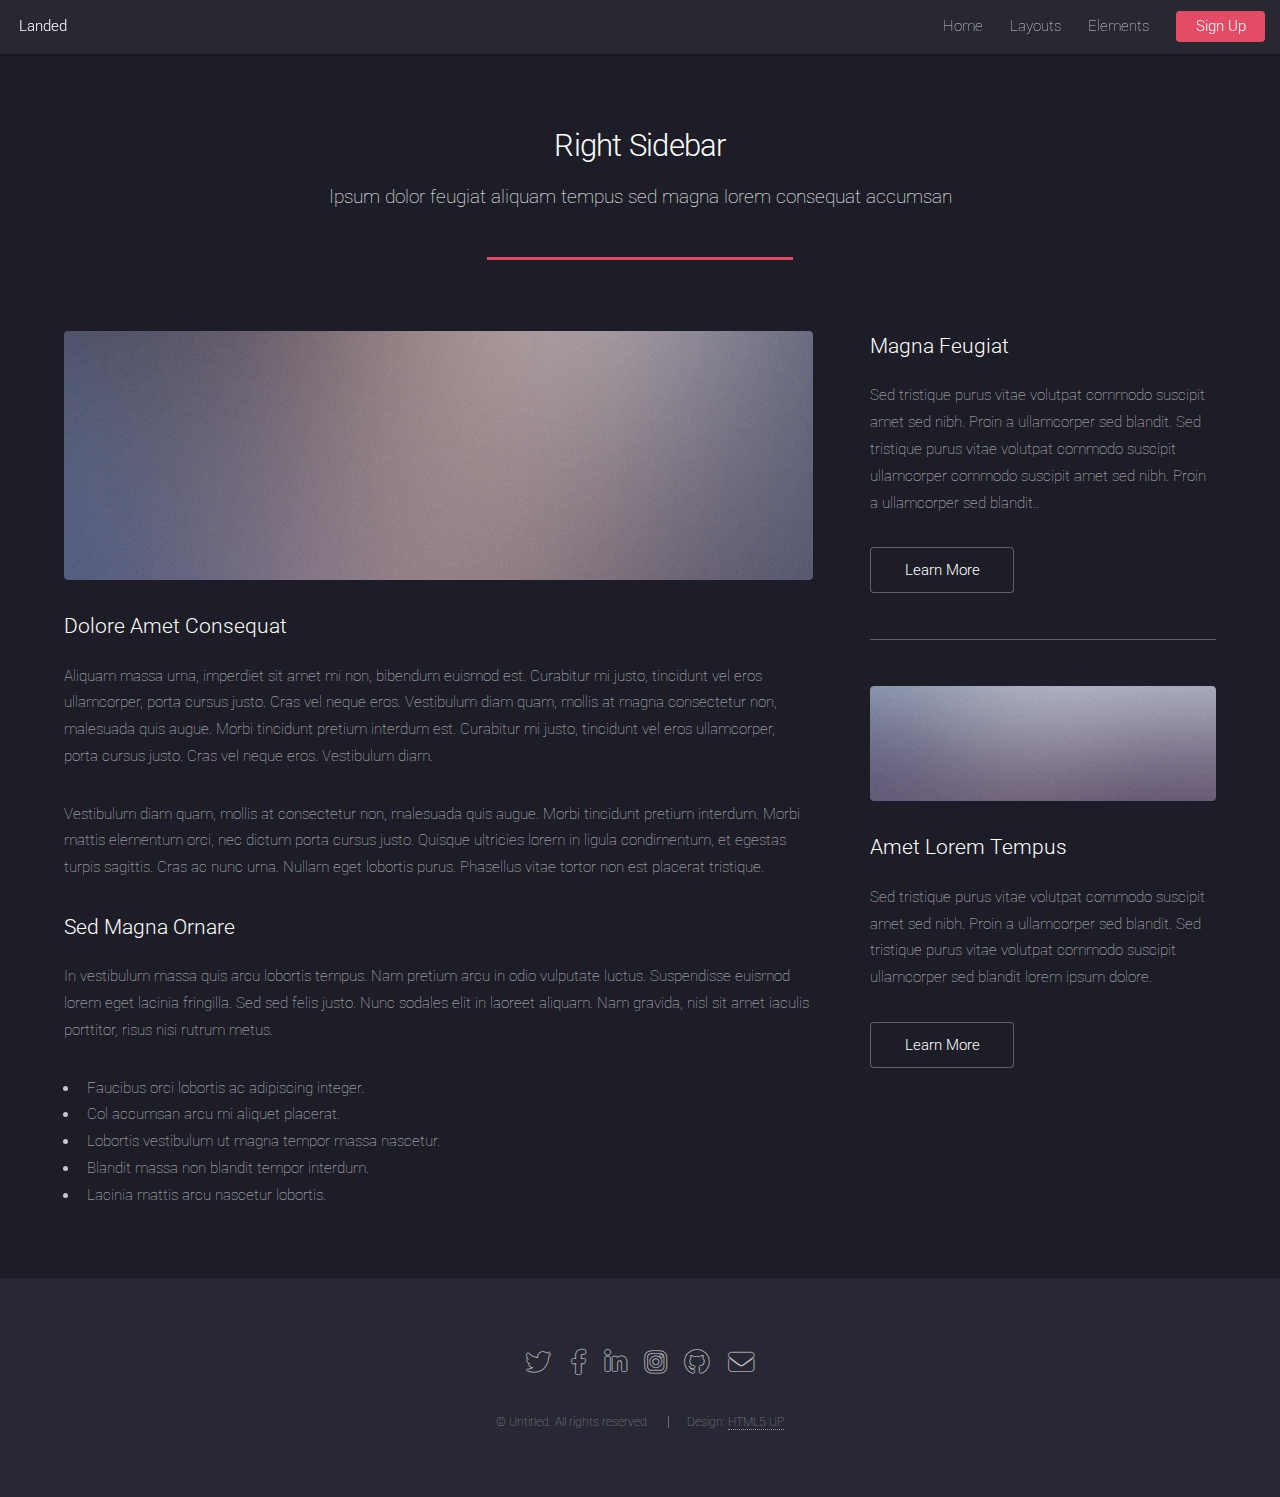
<file: right-sidebar.html>
<!DOCTYPE HTML>
<!--
	Landed by HTML5 UP
	html5up.net | @ajlkn
	Free for personal and commercial use under the CCA 3.0 license (html5up.net/license)
-->
<html>
	<head>
		<title>Right Sidebar - Landed by HTML5 UP</title>
		<meta charset="utf-8" />
		<meta name="viewport" content="width=device-width, initial-scale=1, user-scalable=no" />
		<link rel="stylesheet" href="assets/css/main.css" />
		<noscript><link rel="stylesheet" href="assets/css/noscript.css" /></noscript>
	</head>
	<body class="is-preload">
		<div id="page-wrapper">

			<!-- Header -->
				<header id="header">
					<h1 id="logo"><a href="index.html">Landed</a></h1>
					<nav id="nav">
						<ul>
							<li><a href="index.html">Home</a></li>
							<li>
								<a href="#">Layouts</a>
								<ul>
									<li><a href="left-sidebar.html">Left Sidebar</a></li>
									<li><a href="right-sidebar.html">Right Sidebar</a></li>
									<li><a href="no-sidebar.html">No Sidebar</a></li>
									<li>
										<a href="#">Submenu</a>
										<ul>
											<li><a href="#">Option 1</a></li>
											<li><a href="#">Option 2</a></li>
											<li><a href="#">Option 3</a></li>
											<li><a href="#">Option 4</a></li>
										</ul>
									</li>
								</ul>
							</li>
							<li><a href="elements.html">Elements</a></li>
							<li><a href="#" class="button primary">Sign Up</a></li>
						</ul>
					</nav>
				</header>

			<!-- Main -->
				<div id="main" class="wrapper style1">
					<div class="container">
						<header class="major">
							<h2>Right Sidebar</h2>
							<p>Ipsum dolor feugiat aliquam tempus sed magna lorem consequat accumsan</p>
						</header>
						<div class="row gtr-150">
							<div class="col-8 col-12-medium">

								<!-- Content -->
									<section id="content">
										<a href="#" class="image fit"><img src="images/pic06.jpg" alt="" /></a>
										<h3>Dolore Amet Consequat</h3>
										<p>Aliquam massa urna, imperdiet sit amet mi non, bibendum euismod est. Curabitur mi justo, tincidunt vel eros ullamcorper, porta cursus justo. Cras vel neque eros. Vestibulum diam quam, mollis at magna consectetur non, malesuada quis augue. Morbi tincidunt pretium interdum est. Curabitur mi justo, tincidunt vel eros ullamcorper, porta cursus justo. Cras vel neque eros. Vestibulum diam.</p>
										<p>Vestibulum diam quam, mollis at consectetur non, malesuada quis augue. Morbi tincidunt pretium interdum. Morbi mattis elementum orci, nec dictum porta cursus justo. Quisque ultricies lorem in ligula condimentum, et egestas turpis sagittis. Cras ac nunc urna. Nullam eget lobortis purus. Phasellus vitae tortor non est placerat tristique.</p>
										<h3>Sed Magna Ornare</h3>
										<p>In vestibulum massa quis arcu lobortis tempus. Nam pretium arcu in odio vulputate luctus. Suspendisse euismod lorem eget lacinia fringilla. Sed sed felis justo. Nunc sodales elit in laoreet aliquam. Nam gravida, nisl sit amet iaculis porttitor, risus nisi rutrum metus.</p>
										<ul>
											<li>Faucibus orci lobortis ac adipiscing integer.</li>
											<li>Col accumsan arcu mi aliquet placerat.</li>
											<li>Lobortis vestibulum ut magna tempor massa nascetur.</li>
											<li>Blandit massa non blandit tempor interdum.</li>
											<li>Lacinia mattis arcu nascetur lobortis.</li>
										</ul>
									</section>

							</div>
							<div class="col-4 col-12-medium">

								<!-- Sidebar -->
									<section id="sidebar">
										<section>
											<h3>Magna Feugiat</h3>
											<p>Sed tristique purus vitae volutpat commodo suscipit amet sed nibh. Proin a ullamcorper sed blandit. Sed tristique purus vitae volutpat commodo suscipit ullamcorper commodo suscipit amet sed nibh. Proin a ullamcorper sed blandit..</p>
											<footer>
												<ul class="actions">
													<li><a href="#" class="button">Learn More</a></li>
												</ul>
											</footer>
										</section>
										<hr />
										<section>
											<a href="#" class="image fit"><img src="images/pic07.jpg" alt="" /></a>
											<h3>Amet Lorem Tempus</h3>
											<p>Sed tristique purus vitae volutpat commodo suscipit amet sed nibh. Proin a ullamcorper sed blandit. Sed tristique purus vitae volutpat commodo suscipit ullamcorper sed blandit lorem ipsum dolore.</p>
											<footer>
												<ul class="actions">
													<li><a href="#" class="button">Learn More</a></li>
												</ul>
											</footer>
										</section>
									</section>

							</div>
						</div>
					</div>
				</div>

			<!-- Footer -->
				<footer id="footer">
					<ul class="icons">
						<li><a href="#" class="icon brands alt fa-twitter"><span class="label">Twitter</span></a></li>
						<li><a href="#" class="icon brands alt fa-facebook-f"><span class="label">Facebook</span></a></li>
						<li><a href="#" class="icon brands alt fa-linkedin-in"><span class="label">LinkedIn</span></a></li>
						<li><a href="#" class="icon brands alt fa-instagram"><span class="label">Instagram</span></a></li>
						<li><a href="#" class="icon brands alt fa-github"><span class="label">GitHub</span></a></li>
						<li><a href="#" class="icon solid alt fa-envelope"><span class="label">Email</span></a></li>
					</ul>
					<ul class="copyright">
						<li>&copy; Untitled. All rights reserved.</li><li>Design: <a href="http://html5up.net">HTML5 UP</a></li>
					</ul>
				</footer>

		</div>

		<!-- Scripts -->
			<script src="assets/js/jquery.min.js"></script>
			<script src="assets/js/jquery.scrolly.min.js"></script>
			<script src="assets/js/jquery.dropotron.min.js"></script>
			<script src="assets/js/jquery.scrollex.min.js"></script>
			<script src="assets/js/browser.min.js"></script>
			<script src="assets/js/breakpoints.min.js"></script>
			<script src="assets/js/util.js"></script>
			<script src="assets/js/main.js"></script>

	</body>
</html>
</file>
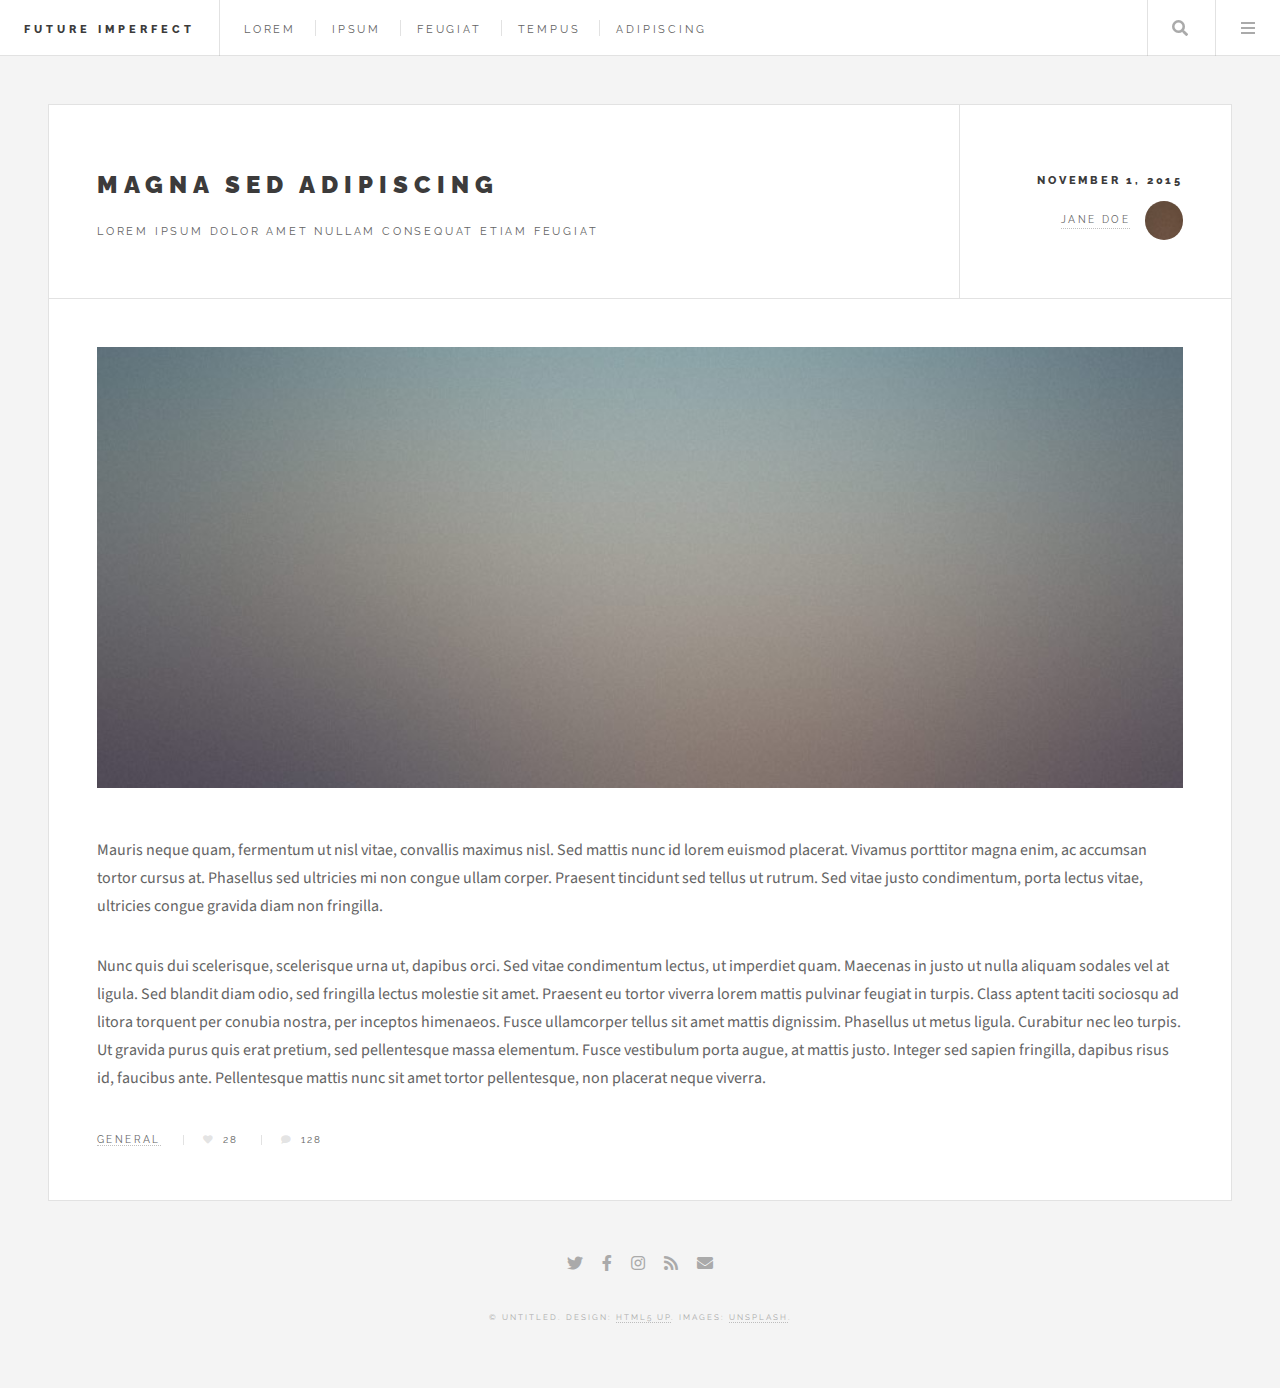
<file: web_development/single.html>
<!DOCTYPE HTML>
<!--
	Future Imperfect by HTML5 UP
	html5up.net | @ajlkn
	Free for personal and commercial use under the CCA 3.0 license (html5up.net/license)
-->
<html>
	<head>
		<title>Single - Future Imperfect by HTML5 UP</title>
		<meta charset="utf-8" />
		<meta name="viewport" content="width=device-width, initial-scale=1, user-scalable=no" />
		<link rel="stylesheet" href="assets/css/main.css" />
	</head>
	<body class="single is-preload">

		<!-- Wrapper -->
			<div id="wrapper">

				<!-- Header -->
					<header id="header">
						<h1><a href="index.html">Future Imperfect</a></h1>
						<nav class="links">
							<ul>
								<li><a href="#">Lorem</a></li>
								<li><a href="#">Ipsum</a></li>
								<li><a href="#">Feugiat</a></li>
								<li><a href="#">Tempus</a></li>
								<li><a href="#">Adipiscing</a></li>
							</ul>
						</nav>
						<nav class="main">
							<ul>
								<li class="search">
									<a class="fa-search" href="#search">Search</a>
									<form id="search" method="get" action="#">
										<input type="text" name="query" placeholder="Search" />
									</form>
								</li>
								<li class="menu">
									<a class="fa-bars" href="#menu">Menu</a>
								</li>
							</ul>
						</nav>
					</header>

				<!-- Menu -->
					<section id="menu">

						<!-- Search -->
							<section>
								<form class="search" method="get" action="#">
									<input type="text" name="query" placeholder="Search" />
								</form>
							</section>

						<!-- Links -->
							<section>
								<ul class="links">
									<li>
										<a href="#">
											<h3>Lorem ipsum</h3>
											<p>Feugiat tempus veroeros dolor</p>
										</a>
									</li>
									<li>
										<a href="#">
											<h3>Dolor sit amet</h3>
											<p>Sed vitae justo condimentum</p>
										</a>
									</li>
									<li>
										<a href="#">
											<h3>Feugiat veroeros</h3>
											<p>Phasellus sed ultricies mi congue</p>
										</a>
									</li>
									<li>
										<a href="#">
											<h3>Etiam sed consequat</h3>
											<p>Porta lectus amet ultricies</p>
										</a>
									</li>
								</ul>
							</section>

						<!-- Actions -->
							<section>
								<ul class="actions stacked">
									<li><a href="#" class="button large fit">Log In</a></li>
								</ul>
							</section>

					</section>

				<!-- Main -->
					<div id="main">

						<!-- Post -->
							<article class="post">
								<header>
									<div class="title">
										<h2><a href="#">Magna sed adipiscing</a></h2>
										<p>Lorem ipsum dolor amet nullam consequat etiam feugiat</p>
									</div>
									<div class="meta">
										<time class="published" datetime="2015-11-01">November 1, 2015</time>
										<a href="#" class="author"><span class="name">Jane Doe</span><img src="images/avatar.jpg" alt="" /></a>
									</div>
								</header>
								<span class="image featured"><img src="images/pic01.jpg" alt="" /></span>
								<p>Mauris neque quam, fermentum ut nisl vitae, convallis maximus nisl. Sed mattis nunc id lorem euismod placerat. Vivamus porttitor magna enim, ac accumsan tortor cursus at. Phasellus sed ultricies mi non congue ullam corper. Praesent tincidunt sed tellus ut rutrum. Sed vitae justo condimentum, porta lectus vitae, ultricies congue gravida diam non fringilla.</p>
								<p>Nunc quis dui scelerisque, scelerisque urna ut, dapibus orci. Sed vitae condimentum lectus, ut imperdiet quam. Maecenas in justo ut nulla aliquam sodales vel at ligula. Sed blandit diam odio, sed fringilla lectus molestie sit amet. Praesent eu tortor viverra lorem mattis pulvinar feugiat in turpis. Class aptent taciti sociosqu ad litora torquent per conubia nostra, per inceptos himenaeos. Fusce ullamcorper tellus sit amet mattis dignissim. Phasellus ut metus ligula. Curabitur nec leo turpis. Ut gravida purus quis erat pretium, sed pellentesque massa elementum. Fusce vestibulum porta augue, at mattis justo. Integer sed sapien fringilla, dapibus risus id, faucibus ante. Pellentesque mattis nunc sit amet tortor pellentesque, non placerat neque viverra. </p>
								<footer>
									<ul class="stats">
										<li><a href="#">General</a></li>
										<li><a href="#" class="icon solid fa-heart">28</a></li>
										<li><a href="#" class="icon solid fa-comment">128</a></li>
									</ul>
								</footer>
							</article>

					</div>

				<!-- Footer -->
					<section id="footer">
						<ul class="icons">
							<li><a href="#" class="icon brands fa-twitter"><span class="label">Twitter</span></a></li>
							<li><a href="#" class="icon brands fa-facebook-f"><span class="label">Facebook</span></a></li>
							<li><a href="#" class="icon brands fa-instagram"><span class="label">Instagram</span></a></li>
							<li><a href="#" class="icon solid fa-rss"><span class="label">RSS</span></a></li>
							<li><a href="#" class="icon solid fa-envelope"><span class="label">Email</span></a></li>
						</ul>
						<p class="copyright">&copy; Untitled. Design: <a href="http://html5up.net">HTML5 UP</a>. Images: <a href="http://unsplash.com">Unsplash</a>.</p>
					</section>

			</div>

		<!-- Scripts -->
			<script src="assets/js/jquery.min.js"></script>
			<script src="assets/js/browser.min.js"></script>
			<script src="assets/js/breakpoints.min.js"></script>
			<script src="assets/js/util.js"></script>
			<script src="assets/js/main.js"></script>

	</body>
</html>
</file>
<file: assets/css/noscript.css>
/*
	Landed by HTML5 UP
	html5up.net | @ajlkn
	Free for personal and commercial use under the CCA 3.0 license (html5up.net/license)
*/

/* Loader */

	body.landing.is-preload:before {
		display: none;
	}

	body.landing.is-preload:after {
		display: none;
	}
</file>
<file: graphic_design/assets/css/noscript.css>
/*
	Multiverse by HTML5 UP
	html5up.net | @ajlkn
	Free for personal and commercial use under the CCA 3.0 license (html5up.net/license)
*/

/* Wrapper */

	body.is-preload #wrapper:before {
		display: none;
	}

/* Main */

	body.is-preload #main .thumb {
		pointer-events: auto;
		opacity: 1;
	}

/* Header */

	body.is-preload #header {
		-moz-transform: none;
		-webkit-transform: none;
		-ms-transform: none;
		transform: none;
	}
</file>
<file: assets/css/main.css>
@import url("fontawesome-all.min.css");
@import url("https://fonts.googleapis.com/css?family=Roboto:100,300,100italic,300italic");

/*
	Landed by HTML5 UP
	html5up.net | @ajlkn
	Free for personal and commercial use under the CCA 3.0 license (html5up.net/license)
*/

html, body, div, span, applet, object,
iframe, h1, h2, h3, h4, h5, h6, p, blockquote,
pre, a, abbr, acronym, address, big, cite,
code, del, dfn, em, img, ins, kbd, q, s, samp,
small, strike, strong, sub, sup, tt, var, b,
u, i, center, dl, dt, dd, ol, ul, li, fieldset,
form, label, legend, table, caption, tbody,
tfoot, thead, tr, th, td, article, aside,
canvas, details, embed, figure, figcaption,
footer, header, hgroup, menu, nav, output, ruby,
section, summary, time, mark, audio, video {
	margin: 0;
	padding: 0;
	border: 0;
	font-size: 100%;
	font: inherit;
	vertical-align: baseline;}

article, aside, details, figcaption, figure,
footer, header, hgroup, menu, nav, section {
	display: block;}

body {
	line-height: 1;
}

ol, ul {
	list-style: none;
}

blockquote, q {
	quotes: none;
}

	blockquote:before, blockquote:after, q:before, q:after {
		content: '';
		content: none;
	}

table {
	border-collapse: collapse;
	border-spacing: 0;
}

body {
	-webkit-text-size-adjust: none;
}

mark {
	background-color: transparent;
	color: inherit;
}

input::-moz-focus-inner {
	border: 0;
	padding: 0;
}

input, select, textarea {
	-moz-appearance: none;
	-webkit-appearance: none;
	-ms-appearance: none;
	appearance: none;
}

/* Basic */

	html {
		box-sizing: border-box;
	}

	*, *:before, *:after {
		box-sizing: inherit;
	}

	html, body {
		background: #1c1d26;
	}

	body.is-preload *, body.is-preload *:before, body.is-preload *:after {
		-moz-animation: none !important;
		-webkit-animation: none !important;
		-ms-animation: none !important;
		animation: none !important;
		-moz-transition: none !important;
		-webkit-transition: none !important;
		-ms-transition: none !important;
		transition: none !important;
	}

	body, input, select, textarea {
		color: rgba(255, 255, 255, 0.75);
		font-family: "Roboto", Helvetica, sans-serif;
		font-size: 15pt;
		font-weight: 100;
		line-height: 1.75em;
	}

	a {
		-moz-transition: border-color 0.2s ease-in-out, color 0.2s ease-in-out;
		-webkit-transition: border-color 0.2s ease-in-out, color 0.2s ease-in-out;
		-ms-transition: border-color 0.2s ease-in-out, color 0.2s ease-in-out;
		transition: border-color 0.2s ease-in-out, color 0.2s ease-in-out;
		border-bottom: dotted 1px;
		color: #e44c65;
		text-decoration: none;
	}

		a:hover {
			color: #e44c65 !important;
			border-bottom-color: transparent;
		}

	strong, b {
		color: #ffffff;
		font-weight: 300;
	}

	em, i {
		font-style: italic;
	}

	p {
		margin: 0 0 2em 0;
	}

	h1, h2, h3, h4, h5, h6 {
		color: #ffffff;
		font-weight: 300;
		line-height: 1em;
		margin: 0 0 1em 0;
	}

		h1 a, h2 a, h3 a, h4 a, h5 a, h6 a {
			color: inherit;
			border: 0;
		}

	h2 {
		font-size: 2em;
		line-height: 1.5em;
		letter-spacing: -0.025em;
	}

	h3 {
		font-size: 1.35em;
		line-height: 1.5em;
	}

	h4 {
		font-size: 1.1em;
		line-height: 1.5em;
	}

	h5 {
		font-size: 0.9em;
		line-height: 1.5em;
	}

	h6 {
		font-size: 0.7em;
		line-height: 1.5em;
	}

	sub {
		font-size: 0.8em;
		position: relative;
		top: 0.5em;
	}

	sup {
		font-size: 0.8em;
		position: relative;
		top: -0.5em;
	}

	hr {
		border: 0;
		border-bottom: solid 1px rgba(255, 255, 255, 0.3);
		margin: 3em 0;
	}

		hr.major {
			margin: 4em 0;
		}

	blockquote {
		border-left: solid 4px rgba(255, 255, 255, 0.3);
		font-style: italic;
		margin: 0 0 2em 0;
		padding: 0.5em 0 0.5em 2em;
	}

	code {
		background: rgba(255, 255, 255, 0.075);
		border-radius: 4px;
		font-family: "Courier New", monospace;
		font-size: 0.9em;
		margin: 0 0.25em;
		padding: 0.25em 0.65em;
	}

	pre {
		-webkit-overflow-scrolling: touch;
		font-family: "Courier New", monospace;
		font-size: 0.9em;
		margin: 0 0 2em 0;
	}

		pre code {
			display: block;
			line-height: 1.75em;
			padding: 1em 1.5em;
			overflow-x: auto;
		}

	.align-left {
		text-align: left;
	}

	.align-center {
		text-align: center;
	}

	.align-right {
		text-align: right;
	}

/* Loader */

	@-moz-keyframes spinner-show {
		0% {
			opacity: 0;
		}

		100% {
			opacity: 1;
		}
	}

	@-webkit-keyframes spinner-show {
		0% {
			opacity: 0;
		}

		100% {
			opacity: 1;
		}
	}

	@-ms-keyframes spinner-show {
		0% {
			opacity: 0;
		}

		100% {
			opacity: 1;
		}
	}

	@keyframes spinner-show {
		0% {
			opacity: 0;
		}

		100% {
			opacity: 1;
		}
	}

	@-moz-keyframes spinner-hide {
		0% {
			color: rgba(255, 255, 255, 0.15);
			z-index: 100001;
			-moz-transform: scale(1) rotate(0deg);
			-webkit-transform: scale(1) rotate(0deg);
			-ms-transform: scale(1) rotate(0deg);
			transform: scale(1) rotate(0deg);
		}

		99% {
			color: #1c1d26;
			z-index: 100001;
			-moz-transform: scale(0.5) rotate(360deg);
			-webkit-transform: scale(0.5) rotate(360deg);
			-ms-transform: scale(0.5) rotate(360deg);
			transform: scale(0.5) rotate(360deg);
		}

		100% {
			color: #1c1d26;
			z-index: -1;
			-moz-transform: scale(0.5) rotate(360deg);
			-webkit-transform: scale(0.5) rotate(360deg);
			-ms-transform: scale(0.5) rotate(360deg);
			transform: scale(0.5) rotate(360deg);
		}
	}

	@-webkit-keyframes spinner-hide {
		0% {
			color: rgba(255, 255, 255, 0.15);
			z-index: 100001;
			-moz-transform: scale(1) rotate(0deg);
			-webkit-transform: scale(1) rotate(0deg);
			-ms-transform: scale(1) rotate(0deg);
			transform: scale(1) rotate(0deg);
		}

		99% {
			color: #1c1d26;
			z-index: 100001;
			-moz-transform: scale(0.5) rotate(360deg);
			-webkit-transform: scale(0.5) rotate(360deg);
			-ms-transform: scale(0.5) rotate(360deg);
			transform: scale(0.5) rotate(360deg);
		}

		100% {
			color: #1c1d26;
			z-index: -1;
			-moz-transform: scale(0.5) rotate(360deg);
			-webkit-transform: scale(0.5) rotate(360deg);
			-ms-transform: scale(0.5) rotate(360deg);
			transform: scale(0.5) rotate(360deg);
		}
	}

	@-ms-keyframes spinner-hide {
		0% {
			color: rgba(255, 255, 255, 0.15);
			z-index: 100001;
			-moz-transform: scale(1) rotate(0deg);
			-webkit-transform: scale(1) rotate(0deg);
			-ms-transform: scale(1) rotate(0deg);
			transform: scale(1) rotate(0deg);
		}

		99% {
			color: #1c1d26;
			z-index: 100001;
			-moz-transform: scale(0.5) rotate(360deg);
			-webkit-transform: scale(0.5) rotate(360deg);
			-ms-transform: scale(0.5) rotate(360deg);
			transform: scale(0.5) rotate(360deg);
		}

		100% {
			color: #1c1d26;
			z-index: -1;
			-moz-transform: scale(0.5) rotate(360deg);
			-webkit-transform: scale(0.5) rotate(360deg);
			-ms-transform: scale(0.5) rotate(360deg);
			transform: scale(0.5) rotate(360deg);
		}
	}

	@keyframes spinner-hide {
		0% {
			color: rgba(255, 255, 255, 0.15);
			z-index: 100001;
			-moz-transform: scale(1) rotate(0deg);
			-webkit-transform: scale(1) rotate(0deg);
			-ms-transform: scale(1) rotate(0deg);
			transform: scale(1) rotate(0deg);
		}

		99% {
			color: #1c1d26;
			z-index: 100001;
			-moz-transform: scale(0.5) rotate(360deg);
			-webkit-transform: scale(0.5) rotate(360deg);
			-ms-transform: scale(0.5) rotate(360deg);
			transform: scale(0.5) rotate(360deg);
		}

		100% {
			color: #1c1d26;
			z-index: -1;
			-moz-transform: scale(0.5) rotate(360deg);
			-webkit-transform: scale(0.5) rotate(360deg);
			-ms-transform: scale(0.5) rotate(360deg);
			transform: scale(0.5) rotate(360deg);
		}
	}

	@-moz-keyframes spinner-rotate {
		0% {
			-moz-transform: scale(1) rotate(0deg);
			-webkit-transform: scale(1) rotate(0deg);
			-ms-transform: scale(1) rotate(0deg);
			transform: scale(1) rotate(0deg);
		}

		100% {
			-moz-transform: scale(1) rotate(360deg);
			-webkit-transform: scale(1) rotate(360deg);
			-ms-transform: scale(1) rotate(360deg);
			transform: scale(1) rotate(360deg);
		}
	}

	@-webkit-keyframes spinner-rotate {
		0% {
			-moz-transform: scale(1) rotate(0deg);
			-webkit-transform: scale(1) rotate(0deg);
			-ms-transform: scale(1) rotate(0deg);
			transform: scale(1) rotate(0deg);
		}

		100% {
			-moz-transform: scale(1) rotate(360deg);
			-webkit-transform: scale(1) rotate(360deg);
			-ms-transform: scale(1) rotate(360deg);
			transform: scale(1) rotate(360deg);
		}
	}

	@-ms-keyframes spinner-rotate {
		0% {
			-moz-transform: scale(1) rotate(0deg);
			-webkit-transform: scale(1) rotate(0deg);
			-ms-transform: scale(1) rotate(0deg);
			transform: scale(1) rotate(0deg);
		}

		100% {
			-moz-transform: scale(1) rotate(360deg);
			-webkit-transform: scale(1) rotate(360deg);
			-ms-transform: scale(1) rotate(360deg);
			transform: scale(1) rotate(360deg);
		}
	}

	@keyframes spinner-rotate {
		0% {
			-moz-transform: scale(1) rotate(0deg);
			-webkit-transform: scale(1) rotate(0deg);
			-ms-transform: scale(1) rotate(0deg);
			transform: scale(1) rotate(0deg);
		}

		100% {
			-moz-transform: scale(1) rotate(360deg);
			-webkit-transform: scale(1) rotate(360deg);
			-ms-transform: scale(1) rotate(360deg);
			transform: scale(1) rotate(360deg);
		}
	}

	@-moz-keyframes overlay-hide {
		0% {
			opacity: 1;
			z-index: 100000;
		}

		15% {
			opacity: 1;
			z-index: 100000;
		}

		99% {
			opacity: 0;
			z-index: 100000;
		}

		100% {
			opacity: 0;
			z-index: -1;
		}
	}

	@-webkit-keyframes overlay-hide {
		0% {
			opacity: 1;
			z-index: 100000;
		}

		15% {
			opacity: 1;
			z-index: 100000;
		}

		99% {
			opacity: 0;
			z-index: 100000;
		}

		100% {
			opacity: 0;
			z-index: -1;
		}
	}

	@-ms-keyframes overlay-hide {
		0% {
			opacity: 1;
			z-index: 100000;
		}

		15% {
			opacity: 1;
			z-index: 100000;
		}

		99% {
			opacity: 0;
			z-index: 100000;
		}

		100% {
			opacity: 0;
			z-index: -1;
		}
	}

	@keyframes overlay-hide {
		0% {
			opacity: 1;
			z-index: 100000;
		}

		15% {
			opacity: 1;
			z-index: 100000;
		}

		99% {
			opacity: 0;
			z-index: 100000;
		}

		100% {
			opacity: 0;
			z-index: -1;
		}
	}

	body.landing {
		text-decoration: none;
	}

		body.landing:before {
			-moz-osx-font-smoothing: grayscale;
			-webkit-font-smoothing: antialiased;
			display: inline-block;
			font-style: normal;
			font-variant: normal;
			text-rendering: auto;
			line-height: 1;
			text-transform: none !important;
			font-family: 'Font Awesome 5 Free';
			font-weight: 900;
		}

		body.landing:before {
			-moz-animation: spinner-show 1.5s 1 0.25s ease forwards, spinner-hide 0.25s ease-in-out forwards !important;
			-webkit-animation: spinner-show 1.5s 1 0.25s ease forwards, spinner-hide 0.25s ease-in-out forwards !important;
			-ms-animation: spinner-show 1.5s 1 0.25s ease forwards, spinner-hide 0.25s ease-in-out forwards !important;
			animation: spinner-show 1.5s 1 0.25s ease forwards, spinner-hide 0.25s ease-in-out forwards !important;
			-moz-transform-origin: 50% 50%;
			-webkit-transform-origin: 50% 50%;
			-ms-transform-origin: 50% 50%;
			transform-origin: 50% 50%;
			color: rgba(255, 255, 255, 0.15);
			content: '\f1ce';
			cursor: default;
			display: block;
			font-size: 2em;
			height: 2em;
			left: 50%;
			line-height: 2em;
			margin: -1em 0 0 -1em;
			opacity: 0;
			position: fixed;
			text-align: center;
			top: 50%;
			width: 2em;
			z-index: -1;
		}

		body.landing:after {
			-moz-animation: overlay-hide 1.5s ease-in forwards !important;
			-webkit-animation: overlay-hide 1.5s ease-in forwards !important;
			-ms-animation: overlay-hide 1.5s ease-in forwards !important;
			animation: overlay-hide 1.5s ease-in forwards !important;
			background: #1c1d26;
			content: '';
			display: block;
			height: 100%;
			left: 0;
			opacity: 0;
			position: fixed;
			top: 0;
			width: 100%;
			z-index: -1;
		}

		body.landing.is-preload:before {
			-moz-animation: spinner-show 1.5s 1 0.25s ease forwards, spinner-rotate 0.75s infinite linear !important;
			-webkit-animation: spinner-show 1.5s 1 0.25s ease forwards, spinner-rotate 0.75s infinite linear !important;
			-ms-animation: spinner-show 1.5s 1 0.25s ease forwards, spinner-rotate 0.75s infinite linear !important;
			animation: spinner-show 1.5s 1 0.25s ease forwards, spinner-rotate 0.75s infinite linear !important;
			z-index: 100001;
		}

		body.landing.is-preload:after {
			-moz-animation: none !important;
			-webkit-animation: none !important;
			-ms-animation: none !important;
			animation: none !important;
			opacity: 1;
			z-index: 100000;
		}

	@media (-webkit-min-device-pixel-ratio: 2) {

		body.landing:before {
			line-height: 2.025em;
		}

	}

/* Container */

	.container {
		margin: 0 auto;
		max-width: calc(100% - 4em);
		width: 70em;
	}

		.container.xsmall {
			width: 17.5em;
		}

		.container.small {
			width: 35em;
		}

		.container.medium {
			width: 52.5em;
		}

		.container.large {
			width: 87.5em;
		}

		.container.xlarge {
			width: 105em;
		}

		.container.max {
			width: 100%;
		}

		@media screen and (max-width: 1280px) {

			.container {
				width: 90%;
				max-width: 100%;
			}

		}

		@media screen and (max-width: 980px) {

			.container {
				width: 100% !important;
			}

		}

/* Row */

	.row {
		display: flex;
		flex-wrap: wrap;
		box-sizing: border-box;
		align-items: stretch;
	}

		.row > * {
			box-sizing: border-box;
		}

		.row.gtr-uniform > * > :last-child {
			margin-bottom: 0;
		}

		.row.aln-left {
			justify-content: flex-start;
		}

		.row.aln-center {
			justify-content: center;
		}

		.row.aln-right {
			justify-content: flex-end;
		}

		.row.aln-top {
			align-items: flex-start;
		}

		.row.aln-middle {
			align-items: center;
		}

		.row.aln-bottom {
			align-items: flex-end;
		}

		.row > .imp {
			order: -1;
		}

		.row > .col-1 {
			width: 8.33333%;
		}

		.row > .off-1 {
			margin-left: 8.33333%;
		}

		.row > .col-2 {
			width: 16.66667%;
		}

		.row > .off-2 {
			margin-left: 16.66667%;
		}

		.row > .col-3 {
			width: 25%;
		}

		.row > .off-3 {
			margin-left: 25%;
		}

		.row > .col-4 {
			width: 33.33333%;
		}

		.row > .off-4 {
			margin-left: 33.33333%;
		}

		.row > .col-5 {
			width: 41.66667%;
		}

		.row > .off-5 {
			margin-left: 41.66667%;
		}

		.row > .col-6 {
			width: 50%;
		}

		.row > .off-6 {
			margin-left: 50%;
		}

		.row > .col-7 {
			width: 58.33333%;
		}

		.row > .off-7 {
			margin-left: 58.33333%;
		}

		.row > .col-8 {
			width: 66.66667%;
		}

		.row > .off-8 {
			margin-left: 66.66667%;
		}

		.row > .col-9 {
			width: 75%;
		}

		.row > .off-9 {
			margin-left: 75%;
		}

		.row > .col-10 {
			width: 83.33333%;
		}

		.row > .off-10 {
			margin-left: 83.33333%;
		}

		.row > .col-11 {
			width: 91.66667%;
		}

		.row > .off-11 {
			margin-left: 91.66667%;
		}

		.row > .col-12 {
			width: 100%;
		}

		.row > .off-12 {
			margin-left: 100%;
		}

		.row.gtr-0 {
			margin-top: 0;
			margin-left: 0em;
		}

			.row.gtr-0 > * {
				padding: 0 0 0 0em;
			}

			.row.gtr-0.gtr-uniform {
				margin-top: 0em;
			}

				.row.gtr-0.gtr-uniform > * {
					padding-top: 0em;
				}

		.row.gtr-25 {
			margin-top: 0;
			margin-left: -0.625em;
		}

			.row.gtr-25 > * {
				padding: 0 0 0 0.625em;
			}

			.row.gtr-25.gtr-uniform {
				margin-top: -0.625em;
			}

				.row.gtr-25.gtr-uniform > * {
					padding-top: 0.625em;
				}

		.row.gtr-50 {
			margin-top: 0;
			margin-left: -1.25em;
		}

			.row.gtr-50 > * {
				padding: 0 0 0 1.25em;
			}

			.row.gtr-50.gtr-uniform {
				margin-top: -1.25em;
			}

				.row.gtr-50.gtr-uniform > * {
					padding-top: 1.25em;
				}

		.row {
			margin-top: 0;
			margin-left: -2.5em;
		}

			.row > * {
				padding: 0 0 0 2.5em;
			}

			.row.gtr-uniform {
				margin-top: -2.5em;
			}

				.row.gtr-uniform > * {
					padding-top: 2.5em;
				}

		.row.gtr-150 {
			margin-top: 0;
			margin-left: -3.75em;
		}

			.row.gtr-150 > * {
				padding: 0 0 0 3.75em;
			}

			.row.gtr-150.gtr-uniform {
				margin-top: -3.75em;
			}

				.row.gtr-150.gtr-uniform > * {
					padding-top: 3.75em;
				}

		.row.gtr-200 {
			margin-top: 0;
			margin-left: -5em;
		}

			.row.gtr-200 > * {
				padding: 0 0 0 5em;
			}

			.row.gtr-200.gtr-uniform {
				margin-top: -5em;
			}

				.row.gtr-200.gtr-uniform > * {
					padding-top: 5em;
				}

		@media screen and (max-width: 1680px) {

			.row {
				display: flex;
				flex-wrap: wrap;
				box-sizing: border-box;
				align-items: stretch;
			}

				.row > * {
					box-sizing: border-box;
				}

				.row.gtr-uniform > * > :last-child {
					margin-bottom: 0;
				}

				.row.aln-left {
					justify-content: flex-start;
				}

				.row.aln-center {
					justify-content: center;
				}

				.row.aln-right {
					justify-content: flex-end;
				}

				.row.aln-top {
					align-items: flex-start;
				}

				.row.aln-middle {
					align-items: center;
				}

				.row.aln-bottom {
					align-items: flex-end;
				}

				.row > .imp-xlarge {
					order: -1;
				}

				.row > .col-1-xlarge {
					width: 8.33333%;
				}

				.row > .off-1-xlarge {
					margin-left: 8.33333%;
				}

				.row > .col-2-xlarge {
					width: 16.66667%;
				}

				.row > .off-2-xlarge {
					margin-left: 16.66667%;
				}

				.row > .col-3-xlarge {
					width: 25%;
				}

				.row > .off-3-xlarge {
					margin-left: 25%;
				}

				.row > .col-4-xlarge {
					width: 33.33333%;
				}

				.row > .off-4-xlarge {
					margin-left: 33.33333%;
				}

				.row > .col-5-xlarge {
					width: 41.66667%;
				}

				.row > .off-5-xlarge {
					margin-left: 41.66667%;
				}

				.row > .col-6-xlarge {
					width: 50%;
				}

				.row > .off-6-xlarge {
					margin-left: 50%;
				}

				.row > .col-7-xlarge {
					width: 58.33333%;
				}

				.row > .off-7-xlarge {
					margin-left: 58.33333%;
				}

				.row > .col-8-xlarge {
					width: 66.66667%;
				}

				.row > .off-8-xlarge {
					margin-left: 66.66667%;
				}

				.row > .col-9-xlarge {
					width: 75%;
				}

				.row > .off-9-xlarge {
					margin-left: 75%;
				}

				.row > .col-10-xlarge {
					width: 83.33333%;
				}

				.row > .off-10-xlarge {
					margin-left: 83.33333%;
				}

				.row > .col-11-xlarge {
					width: 91.66667%;
				}

				.row > .off-11-xlarge {
					margin-left: 91.66667%;
				}

				.row > .col-12-xlarge {
					width: 100%;
				}

				.row > .off-12-xlarge {
					margin-left: 100%;
				}

				.row.gtr-0 {
					margin-top: 0;
					margin-left: 0em;
				}

					.row.gtr-0 > * {
						padding: 0 0 0 0em;
					}

					.row.gtr-0.gtr-uniform {
						margin-top: 0em;
					}

						.row.gtr-0.gtr-uniform > * {
							padding-top: 0em;
						}

				.row.gtr-25 {
					margin-top: 0;
					margin-left: -0.625em;
				}

					.row.gtr-25 > * {
						padding: 0 0 0 0.625em;
					}

					.row.gtr-25.gtr-uniform {
						margin-top: -0.625em;
					}

						.row.gtr-25.gtr-uniform > * {
							padding-top: 0.625em;
						}

				.row.gtr-50 {
					margin-top: 0;
					margin-left: -1.25em;
				}

					.row.gtr-50 > * {
						padding: 0 0 0 1.25em;
					}

					.row.gtr-50.gtr-uniform {
						margin-top: -1.25em;
					}

						.row.gtr-50.gtr-uniform > * {
							padding-top: 1.25em;
						}

				.row {
					margin-top: 0;
					margin-left: -2.5em;
				}

					.row > * {
						padding: 0 0 0 2.5em;
					}

					.row.gtr-uniform {
						margin-top: -2.5em;
					}

						.row.gtr-uniform > * {
							padding-top: 2.5em;
						}

				.row.gtr-150 {
					margin-top: 0;
					margin-left: -3.75em;
				}

					.row.gtr-150 > * {
						padding: 0 0 0 3.75em;
					}

					.row.gtr-150.gtr-uniform {
						margin-top: -3.75em;
					}

						.row.gtr-150.gtr-uniform > * {
							padding-top: 3.75em;
						}

				.row.gtr-200 {
					margin-top: 0;
					margin-left: -5em;
				}

					.row.gtr-200 > * {
						padding: 0 0 0 5em;
					}

					.row.gtr-200.gtr-uniform {
						margin-top: -5em;
					}

						.row.gtr-200.gtr-uniform > * {
							padding-top: 5em;
						}

		}

		@media screen and (max-width: 1280px) {

			.row {
				display: flex;
				flex-wrap: wrap;
				box-sizing: border-box;
				align-items: stretch;
			}

				.row > * {
					box-sizing: border-box;
				}

				.row.gtr-uniform > * > :last-child {
					margin-bottom: 0;
				}

				.row.aln-left {
					justify-content: flex-start;
				}

				.row.aln-center {
					justify-content: center;
				}

				.row.aln-right {
					justify-content: flex-end;
				}

				.row.aln-top {
					align-items: flex-start;
				}

				.row.aln-middle {
					align-items: center;
				}

				.row.aln-bottom {
					align-items: flex-end;
				}

				.row > .imp-large {
					order: -1;
				}

				.row > .col-1-large {
					width: 8.33333%;
				}

				.row > .off-1-large {
					margin-left: 8.33333%;
				}

				.row > .col-2-large {
					width: 16.66667%;
				}

				.row > .off-2-large {
					margin-left: 16.66667%;
				}

				.row > .col-3-large {
					width: 25%;
				}

				.row > .off-3-large {
					margin-left: 25%;
				}

				.row > .col-4-large {
					width: 33.33333%;
				}

				.row > .off-4-large {
					margin-left: 33.33333%;
				}

				.row > .col-5-large {
					width: 41.66667%;
				}

				.row > .off-5-large {
					margin-left: 41.66667%;
				}

				.row > .col-6-large {
					width: 50%;
				}

				.row > .off-6-large {
					margin-left: 50%;
				}

				.row > .col-7-large {
					width: 58.33333%;
				}

				.row > .off-7-large {
					margin-left: 58.33333%;
				}

				.row > .col-8-large {
					width: 66.66667%;
				}

				.row > .off-8-large {
					margin-left: 66.66667%;
				}

				.row > .col-9-large {
					width: 75%;
				}

				.row > .off-9-large {
					margin-left: 75%;
				}

				.row > .col-10-large {
					width: 83.33333%;
				}

				.row > .off-10-large {
					margin-left: 83.33333%;
				}

				.row > .col-11-large {
					width: 91.66667%;
				}

				.row > .off-11-large {
					margin-left: 91.66667%;
				}

				.row > .col-12-large {
					width: 100%;
				}

				.row > .off-12-large {
					margin-left: 100%;
				}

				.row.gtr-0 {
					margin-top: 0;
					margin-left: 0em;
				}

					.row.gtr-0 > * {
						padding: 0 0 0 0em;
					}

					.row.gtr-0.gtr-uniform {
						margin-top: 0em;
					}

						.row.gtr-0.gtr-uniform > * {
							padding-top: 0em;
						}

				.row.gtr-25 {
					margin-top: 0;
					margin-left: -0.625em;
				}

					.row.gtr-25 > * {
						padding: 0 0 0 0.625em;
					}

					.row.gtr-25.gtr-uniform {
						margin-top: -0.625em;
					}

						.row.gtr-25.gtr-uniform > * {
							padding-top: 0.625em;
						}

				.row.gtr-50 {
					margin-top: 0;
					margin-left: -1.25em;
				}

					.row.gtr-50 > * {
						padding: 0 0 0 1.25em;
					}

					.row.gtr-50.gtr-uniform {
						margin-top: -1.25em;
					}

						.row.gtr-50.gtr-uniform > * {
							padding-top: 1.25em;
						}

				.row {
					margin-top: 0;
					margin-left: -2.5em;
				}

					.row > * {
						padding: 0 0 0 2.5em;
					}

					.row.gtr-uniform {
						margin-top: -2.5em;
					}

						.row.gtr-uniform > * {
							padding-top: 2.5em;
						}

				.row.gtr-150 {
					margin-top: 0;
					margin-left: -3.75em;
				}

					.row.gtr-150 > * {
						padding: 0 0 0 3.75em;
					}

					.row.gtr-150.gtr-uniform {
						margin-top: -3.75em;
					}

						.row.gtr-150.gtr-uniform > * {
							padding-top: 3.75em;
						}

				.row.gtr-200 {
					margin-top: 0;
					margin-left: -5em;
				}

					.row.gtr-200 > * {
						padding: 0 0 0 5em;
					}

					.row.gtr-200.gtr-uniform {
						margin-top: -5em;
					}

						.row.gtr-200.gtr-uniform > * {
							padding-top: 5em;
						}

		}

		@media screen and (max-width: 980px) {

			.row {
				display: flex;
				flex-wrap: wrap;
				box-sizing: border-box;
				align-items: stretch;
			}

				.row > * {
					box-sizing: border-box;
				}

				.row.gtr-uniform > * > :last-child {
					margin-bottom: 0;
				}

				.row.aln-left {
					justify-content: flex-start;
				}

				.row.aln-center {
					justify-content: center;
				}

				.row.aln-right {
					justify-content: flex-end;
				}

				.row.aln-top {
					align-items: flex-start;
				}

				.row.aln-middle {
					align-items: center;
				}

				.row.aln-bottom {
					align-items: flex-end;
				}

				.row > .imp-medium {
					order: -1;
				}

				.row > .col-1-medium {
					width: 8.33333%;
				}

				.row > .off-1-medium {
					margin-left: 8.33333%;
				}

				.row > .col-2-medium {
					width: 16.66667%;
				}

				.row > .off-2-medium {
					margin-left: 16.66667%;
				}

				.row > .col-3-medium {
					width: 25%;
				}

				.row > .off-3-medium {
					margin-left: 25%;
				}

				.row > .col-4-medium {
					width: 33.33333%;
				}

				.row > .off-4-medium {
					margin-left: 33.33333%;
				}

				.row > .col-5-medium {
					width: 41.66667%;
				}

				.row > .off-5-medium {
					margin-left: 41.66667%;
				}

				.row > .col-6-medium {
					width: 50%;
				}

				.row > .off-6-medium {
					margin-left: 50%;
				}

				.row > .col-7-medium {
					width: 58.33333%;
				}

				.row > .off-7-medium {
					margin-left: 58.33333%;
				}

				.row > .col-8-medium {
					width: 66.66667%;
				}

				.row > .off-8-medium {
					margin-left: 66.66667%;
				}

				.row > .col-9-medium {
					width: 75%;
				}

				.row > .off-9-medium {
					margin-left: 75%;
				}

				.row > .col-10-medium {
					width: 83.33333%;
				}

				.row > .off-10-medium {
					margin-left: 83.33333%;
				}

				.row > .col-11-medium {
					width: 91.66667%;
				}

				.row > .off-11-medium {
					margin-left: 91.66667%;
				}

				.row > .col-12-medium {
					width: 100%;
				}

				.row > .off-12-medium {
					margin-left: 100%;
				}

				.row.gtr-0 {
					margin-top: 0;
					margin-left: 0em;
				}

					.row.gtr-0 > * {
						padding: 0 0 0 0em;
					}

					.row.gtr-0.gtr-uniform {
						margin-top: 0em;
					}

						.row.gtr-0.gtr-uniform > * {
							padding-top: 0em;
						}

				.row.gtr-25 {
					margin-top: 0;
					margin-left: -0.625em;
				}

					.row.gtr-25 > * {
						padding: 0 0 0 0.625em;
					}

					.row.gtr-25.gtr-uniform {
						margin-top: -0.625em;
					}

						.row.gtr-25.gtr-uniform > * {
							padding-top: 0.625em;
						}

				.row.gtr-50 {
					margin-top: 0;
					margin-left: -1.25em;
				}

					.row.gtr-50 > * {
						padding: 0 0 0 1.25em;
					}

					.row.gtr-50.gtr-uniform {
						margin-top: -1.25em;
					}

						.row.gtr-50.gtr-uniform > * {
							padding-top: 1.25em;
						}

				.row {
					margin-top: 0;
					margin-left: -2.5em;
				}

					.row > * {
						padding: 0 0 0 2.5em;
					}

					.row.gtr-uniform {
						margin-top: -2.5em;
					}

						.row.gtr-uniform > * {
							padding-top: 2.5em;
						}

				.row.gtr-150 {
					margin-top: 0;
					margin-left: -3.75em;
				}

					.row.gtr-150 > * {
						padding: 0 0 0 3.75em;
					}

					.row.gtr-150.gtr-uniform {
						margin-top: -3.75em;
					}

						.row.gtr-150.gtr-uniform > * {
							padding-top: 3.75em;
						}

				.row.gtr-200 {
					margin-top: 0;
					margin-left: -5em;
				}

					.row.gtr-200 > * {
						padding: 0 0 0 5em;
					}

					.row.gtr-200.gtr-uniform {
						margin-top: -5em;
					}

						.row.gtr-200.gtr-uniform > * {
							padding-top: 5em;
						}

		}

		@media screen and (max-width: 736px) {

			.row {
				display: flex;
				flex-wrap: wrap;
				box-sizing: border-box;
				align-items: stretch;
			}

				.row > * {
					box-sizing: border-box;
				}

				.row.gtr-uniform > * > :last-child {
					margin-bottom: 0;
				}

				.row.aln-left {
					justify-content: flex-start;
				}

				.row.aln-center {
					justify-content: center;
				}

				.row.aln-right {
					justify-content: flex-end;
				}

				.row.aln-top {
					align-items: flex-start;
				}

				.row.aln-middle {
					align-items: center;
				}

				.row.aln-bottom {
					align-items: flex-end;
				}

				.row > .imp-small {
					order: -1;
				}

				.row > .col-1-small {
					width: 8.33333%;
				}

				.row > .off-1-small {
					margin-left: 8.33333%;
				}

				.row > .col-2-small {
					width: 16.66667%;
				}

				.row > .off-2-small {
					margin-left: 16.66667%;
				}

				.row > .col-3-small {
					width: 25%;
				}

				.row > .off-3-small {
					margin-left: 25%;
				}

				.row > .col-4-small {
					width: 33.33333%;
				}

				.row > .off-4-small {
					margin-left: 33.33333%;
				}

				.row > .col-5-small {
					width: 41.66667%;
				}

				.row > .off-5-small {
					margin-left: 41.66667%;
				}

				.row > .col-6-small {
					width: 50%;
				}

				.row > .off-6-small {
					margin-left: 50%;
				}

				.row > .col-7-small {
					width: 58.33333%;
				}

				.row > .off-7-small {
					margin-left: 58.33333%;
				}

				.row > .col-8-small {
					width: 66.66667%;
				}

				.row > .off-8-small {
					margin-left: 66.66667%;
				}

				.row > .col-9-small {
					width: 75%;
				}

				.row > .off-9-small {
					margin-left: 75%;
				}

				.row > .col-10-small {
					width: 83.33333%;
				}

				.row > .off-10-small {
					margin-left: 83.33333%;
				}

				.row > .col-11-small {
					width: 91.66667%;
				}

				.row > .off-11-small {
					margin-left: 91.66667%;
				}

				.row > .col-12-small {
					width: 100%;
				}

				.row > .off-12-small {
					margin-left: 100%;
				}

				.row.gtr-0 {
					margin-top: 0;
					margin-left: 0em;
				}

					.row.gtr-0 > * {
						padding: 0 0 0 0em;
					}

					.row.gtr-0.gtr-uniform {
						margin-top: 0em;
					}

						.row.gtr-0.gtr-uniform > * {
							padding-top: 0em;
						}

				.row.gtr-25 {
					margin-top: 0;
					margin-left: -0.625em;
				}

					.row.gtr-25 > * {
						padding: 0 0 0 0.625em;
					}

					.row.gtr-25.gtr-uniform {
						margin-top: -0.625em;
					}

						.row.gtr-25.gtr-uniform > * {
							padding-top: 0.625em;
						}

				.row.gtr-50 {
					margin-top: 0;
					margin-left: -1.25em;
				}

					.row.gtr-50 > * {
						padding: 0 0 0 1.25em;
					}

					.row.gtr-50.gtr-uniform {
						margin-top: -1.25em;
					}

						.row.gtr-50.gtr-uniform > * {
							padding-top: 1.25em;
						}

				.row {
					margin-top: 0;
					margin-left: -2.5em;
				}

					.row > * {
						padding: 0 0 0 2.5em;
					}

					.row.gtr-uniform {
						margin-top: -2.5em;
					}

						.row.gtr-uniform > * {
							padding-top: 2.5em;
						}

				.row.gtr-150 {
					margin-top: 0;
					margin-left: -3.75em;
				}

					.row.gtr-150 > * {
						padding: 0 0 0 3.75em;
					}

					.row.gtr-150.gtr-uniform {
						margin-top: -3.75em;
					}

						.row.gtr-150.gtr-uniform > * {
							padding-top: 3.75em;
						}

				.row.gtr-200 {
					margin-top: 0;
					margin-left: -5em;
				}

					.row.gtr-200 > * {
						padding: 0 0 0 5em;
					}

					.row.gtr-200.gtr-uniform {
						margin-top: -5em;
					}

						.row.gtr-200.gtr-uniform > * {
							padding-top: 5em;
						}

		}

		@media screen and (max-width: 480px) {

			.row {
				display: flex;
				flex-wrap: wrap;
				box-sizing: border-box;
				align-items: stretch;
			}

				.row > * {
					box-sizing: border-box;
				}

				.row.gtr-uniform > * > :last-child {
					margin-bottom: 0;
				}

				.row.aln-left {
					justify-content: flex-start;
				}

				.row.aln-center {
					justify-content: center;
				}

				.row.aln-right {
					justify-content: flex-end;
				}

				.row.aln-top {
					align-items: flex-start;
				}

				.row.aln-middle {
					align-items: center;
				}

				.row.aln-bottom {
					align-items: flex-end;
				}

				.row > .imp-xsmall {
					order: -1;
				}

				.row > .col-1-xsmall {
					width: 8.33333%;
				}

				.row > .off-1-xsmall {
					margin-left: 8.33333%;
				}

				.row > .col-2-xsmall {
					width: 16.66667%;
				}

				.row > .off-2-xsmall {
					margin-left: 16.66667%;
				}

				.row > .col-3-xsmall {
					width: 25%;
				}

				.row > .off-3-xsmall {
					margin-left: 25%;
				}

				.row > .col-4-xsmall {
					width: 33.33333%;
				}

				.row > .off-4-xsmall {
					margin-left: 33.33333%;
				}

				.row > .col-5-xsmall {
					width: 41.66667%;
				}

				.row > .off-5-xsmall {
					margin-left: 41.66667%;
				}

				.row > .col-6-xsmall {
					width: 50%;
				}

				.row > .off-6-xsmall {
					margin-left: 50%;
				}

				.row > .col-7-xsmall {
					width: 58.33333%;
				}

				.row > .off-7-xsmall {
					margin-left: 58.33333%;
				}

				.row > .col-8-xsmall {
					width: 66.66667%;
				}

				.row > .off-8-xsmall {
					margin-left: 66.66667%;
				}

				.row > .col-9-xsmall {
					width: 75%;
				}

				.row > .off-9-xsmall {
					margin-left: 75%;
				}

				.row > .col-10-xsmall {
					width: 83.33333%;
				}

				.row > .off-10-xsmall {
					margin-left: 83.33333%;
				}

				.row > .col-11-xsmall {
					width: 91.66667%;
				}

				.row > .off-11-xsmall {
					margin-left: 91.66667%;
				}

				.row > .col-12-xsmall {
					width: 100%;
				}

				.row > .off-12-xsmall {
					margin-left: 100%;
				}

				.row.gtr-0 {
					margin-top: 0;
					margin-left: 0em;
				}

					.row.gtr-0 > * {
						padding: 0 0 0 0em;
					}

					.row.gtr-0.gtr-uniform {
						margin-top: 0em;
					}

						.row.gtr-0.gtr-uniform > * {
							padding-top: 0em;
						}

				.row.gtr-25 {
					margin-top: 0;
					margin-left: -0.625em;
				}

					.row.gtr-25 > * {
						padding: 0 0 0 0.625em;
					}

					.row.gtr-25.gtr-uniform {
						margin-top: -0.625em;
					}

						.row.gtr-25.gtr-uniform > * {
							padding-top: 0.625em;
						}

				.row.gtr-50 {
					margin-top: 0;
					margin-left: -1.25em;
				}

					.row.gtr-50 > * {
						padding: 0 0 0 1.25em;
					}

					.row.gtr-50.gtr-uniform {
						margin-top: -1.25em;
					}

						.row.gtr-50.gtr-uniform > * {
							padding-top: 1.25em;
						}

				.row {
					margin-top: 0;
					margin-left: -2.5em;
				}

					.row > * {
						padding: 0 0 0 2.5em;
					}

					.row.gtr-uniform {
						margin-top: -2.5em;
					}

						.row.gtr-uniform > * {
							padding-top: 2.5em;
						}

				.row.gtr-150 {
					margin-top: 0;
					margin-left: -3.75em;
				}

					.row.gtr-150 > * {
						padding: 0 0 0 3.75em;
					}

					.row.gtr-150.gtr-uniform {
						margin-top: -3.75em;
					}

						.row.gtr-150.gtr-uniform > * {
							padding-top: 3.75em;
						}

				.row.gtr-200 {
					margin-top: 0;
					margin-left: -5em;
				}

					.row.gtr-200 > * {
						padding: 0 0 0 5em;
					}

					.row.gtr-200.gtr-uniform {
						margin-top: -5em;
					}

						.row.gtr-200.gtr-uniform > * {
							padding-top: 5em;
						}

		}

/* Section/Article */

	section.special, article.special {
		text-align: center;
	}

	header p {
		color: #ffffff;
		position: relative;
		margin: 0 0 1.5em 0;
	}

	header h2 + p {
		font-size: 1.25em;
		margin-top: -1em;
		line-height: 1.75em;
	}

	header h3 + p {
		font-size: 1.1em;
		margin-top: -0.8em;
		line-height: 1.75em;
	}

	header h4 + p,
	header h5 + p,
	header h6 + p {
		font-size: 0.9em;
		margin-top: -0.6em;
		line-height: 1.5em;
	}

	header.major {
		margin: 0 0 4em 0;
		position: relative;
		text-align: center;
	}

		header.major:after {
			background: #e44c65;
			content: '';
			display: inline-block;
			height: 0.2em;
			max-width: 20em;
			width: 75%;
		}

	footer.major {
		margin: 4em 0 0 0;
	}

/* Form */

	form {
		margin: 0 0 2em 0;
	}

		form.cta {
			max-width: 35em;
			margin-left: auto;
			margin-right: auto;
		}

	label {
		color: #ffffff;
		display: block;
		font-size: 0.9em;
		font-weight: 300;
		margin: 0 0 1em 0;
	}

	input[type="text"],
	input[type="password"],
	input[type="email"],
	select,
	textarea {
		-moz-appearance: none;
		-webkit-appearance: none;
		-ms-appearance: none;
		appearance: none;
		-moz-transition: border-color 0.2s ease-in-out;
		-webkit-transition: border-color 0.2s ease-in-out;
		-ms-transition: border-color 0.2s ease-in-out;
		transition: border-color 0.2s ease-in-out;
		background: transparent;
		border-radius: 4px;
		border: solid 1px rgba(255, 255, 255, 0.3);
		color: inherit;
		display: block;
		outline: 0;
		padding: 0 1em;
		text-decoration: none;
		width: 100%;
	}

		input[type="text"]:invalid,
		input[type="password"]:invalid,
		input[type="email"]:invalid,
		select:invalid,
		textarea:invalid {
			box-shadow: none;
		}

		input[type="text"]:focus,
		input[type="password"]:focus,
		input[type="email"]:focus,
		select:focus,
		textarea:focus {
			border-color: #e44c65;
		}

	select {
		background-image: url("data:image/svg+xml;charset=utf8,%3Csvg xmlns='http://www.w3.org/2000/svg' width='40' height='40' preserveAspectRatio='none' viewBox='0 0 40 40'%3E%3Cpath d='M9.4,12.3l10.4,10.4l10.4-10.4c0.2-0.2,0.5-0.4,0.9-0.4c0.3,0,0.6,0.1,0.9,0.4l3.3,3.3c0.2,0.2,0.4,0.5,0.4,0.9 c0,0.4-0.1,0.6-0.4,0.9L20.7,31.9c-0.2,0.2-0.5,0.4-0.9,0.4c-0.3,0-0.6-0.1-0.9-0.4L4.3,17.3c-0.2-0.2-0.4-0.5-0.4-0.9 c0-0.4,0.1-0.6,0.4-0.9l3.3-3.3c0.2-0.2,0.5-0.4,0.9-0.4S9.1,12.1,9.4,12.3z' fill='rgba(255, 255, 255, 0.3)' /%3E%3C/svg%3E");
		background-size: 1.25rem;
		background-repeat: no-repeat;
		background-position: calc(100% - 1rem) center;
		height: 3em;
		padding-right: 3em;
		text-overflow: ellipsis;
	}

		select option {
			color: #ffffff;
			background: #1c1d26;
		}

		select:focus::-ms-value {
			background-color: transparent;
		}

		select::-ms-expand {
			display: none;
		}

	input[type="text"],
	input[type="password"],
	input[type="email"],
	select {
		height: 3em;
	}

	textarea {
		padding: 0.75em 1em;
	}

	input[type="checkbox"],
	input[type="radio"] {
		-moz-appearance: none;
		-webkit-appearance: none;
		-ms-appearance: none;
		appearance: none;
		display: block;
		float: left;
		margin-right: -2em;
		opacity: 0;
		width: 1em;
		z-index: -1;
	}

		input[type="checkbox"] + label,
		input[type="radio"] + label {
			text-decoration: none;
			color: rgba(255, 255, 255, 0.75);
			cursor: pointer;
			display: inline-block;
			font-size: 1em;
			font-weight: 100;
			padding-left: 2.55em;
			padding-right: 0.75em;
			position: relative;
		}

			input[type="checkbox"] + label:before,
			input[type="radio"] + label:before {
				-moz-osx-font-smoothing: grayscale;
				-webkit-font-smoothing: antialiased;
				display: inline-block;
				font-style: normal;
				font-variant: normal;
				text-rendering: auto;
				line-height: 1;
				text-transform: none !important;
				font-family: 'Font Awesome 5 Free';
				font-weight: 900;
			}

			input[type="checkbox"] + label:before,
			input[type="radio"] + label:before {
				border-radius: 4px;
				border: solid 1px rgba(255, 255, 255, 0.3);
				content: '';
				display: inline-block;
				font-size: 0.8em;
				height: 2.25em;
				left: 0;
				line-height: 2.25em;
				position: absolute;
				text-align: center;
				top: 0;
				width: 2.25em;
			}

		input[type="checkbox"]:checked + label:before,
		input[type="radio"]:checked + label:before {
			background: rgba(255, 255, 255, 0.25);
			color: #ffffff;
			content: '\f00c';
		}

		input[type="checkbox"]:focus + label:before,
		input[type="radio"]:focus + label:before {
			border-color: #e44c65;
		}

	input[type="checkbox"] + label:before {
		border-radius: 4px;
	}

	input[type="radio"] + label:before {
		border-radius: 100%;
	}

	::-webkit-input-placeholder {
		color: rgba(255, 255, 255, 0.5) !important;
		opacity: 1.0;
	}

	:-moz-placeholder {
		color: rgba(255, 255, 255, 0.5) !important;
		opacity: 1.0;
	}

	::-moz-placeholder {
		color: rgba(255, 255, 255, 0.5) !important;
		opacity: 1.0;
	}

	:-ms-input-placeholder {
		color: rgba(255, 255, 255, 0.5) !important;
		opacity: 1.0;
	}

/* Box */

	.box {
		border-radius: 4px;
		border: solid 1px rgba(255, 255, 255, 0.3);
		margin-bottom: 2em;
		padding: 1.5em;
	}

		.box > :last-child,
		.box > :last-child > :last-child,
		.box > :last-child > :last-child > :last-child {
			margin-bottom: 0;
		}

		.box.alt {
			border: 0;
			border-radius: 0;
			padding: 0;
		}

/* Icon */

	.icon {
		text-decoration: none;
		border-bottom: none;
		position: relative;
	}

		.icon:before {
			-moz-osx-font-smoothing: grayscale;
			-webkit-font-smoothing: antialiased;
			display: inline-block;
			font-style: normal;
			font-variant: normal;
			text-rendering: auto;
			line-height: 1;
			text-transform: none !important;
			font-family: 'Font Awesome 5 Free';
			font-weight: 400;
		}

		.icon > .label {
			display: none;
		}

		.icon:before {
			line-height: inherit;
		}

		.icon.solid:before {
			font-weight: 900 !important;
		}

		.icon.brands:before {
			font-family: 'Font Awesome 5 Brands' !important;
		}

		.icon.alt {
			text-decoration: none;
		}

			.icon.alt:before {
				-moz-osx-font-smoothing: grayscale;
				-webkit-font-smoothing: antialiased;
				display: inline-block;
				font-style: normal;
				font-variant: normal;
				text-rendering: auto;
				line-height: 1;
				text-transform: none !important;
				font-family: 'Font Awesome 5 Free';
				font-weight: 400;
			}

			.icon.alt:before {
				color: #1c1d26 !important;
				text-shadow: 1px 0 0 #ffffff, -1px 0 0 #ffffff, 0 1px 0 #ffffff, 0 -1px 0 #ffffff;
			}

		.icon.major {
			background: #272833;
			border-radius: 100%;
			cursor: default;
			display: inline-block;
			height: 6em;
			line-height: 5.65em;
			margin: 0 0 2em 0;
			text-align: center;
			width: 6em;
		}

			.icon.major:before {
				font-size: 2.25em;
			}

			.icon.major.alt {
				text-decoration: none;
			}

				.icon.major.alt:before {
					-moz-osx-font-smoothing: grayscale;
					-webkit-font-smoothing: antialiased;
					display: inline-block;
					font-style: normal;
					font-variant: normal;
					text-rendering: auto;
					line-height: 1;
					text-transform: none !important;
					font-family: 'Font Awesome 5 Free';
					font-weight: 400;
				}

				.icon.major.alt:before {
					color: #272833 !important;
					text-shadow: 1px 0 0 #ffffff, -1px 0 0 #ffffff, 0 1px 0 #ffffff, 0 -1px 0 #ffffff;
				}

/* Image */

	.image {
		border-radius: 4px;
		border: 0;
		display: inline-block;
		position: relative;
		overflow: hidden;
	}

		.image:before {
			content: '';
			display: block;
			position: absolute;
			left: 0;
			top: 0;
			background-image: url("images/overlay.png");
			width: 100%;
			height: 100%;
			z-index: 1;
		}

		.image img {
			border-radius: 4px;
			display: block;
		}

		.image.left {
			float: left;
			margin: 0 1.5em 1em 0;
			top: 0.25em;
		}

		.image.right {
			float: right;
			margin: 0 0 1em 1.5em;
			top: 0.25em;
		}

		.image.left, .image.right {
			max-width: 40%;
		}

			.image.left img, .image.right img {
				width: 100%;
			}

		.image.fit {
			display: block;
			margin: 0 0 2em 0;
			width: 100%;
		}

			.image.fit img {
				width: 100%;
			}

/* List */

	ol {
		list-style: decimal;
		margin: 0 0 2em 0;
		padding-left: 1.25em;
	}

		ol li {
			padding-left: 0.25em;
		}

	ul {
		list-style: disc;
		margin: 0 0 2em 0;
		padding-left: 1em;
	}

		ul li {
			padding-left: 0.5em;
		}

		ul.alt {
			list-style: none;
			padding-left: 0;
		}

			ul.alt li {
				border-top: solid 1px rgba(255, 255, 255, 0.3);
				padding: 0.5em 0;
			}

				ul.alt li:first-child {
					border-top: 0;
					padding-top: 0;
				}

	dl {
		margin: 0 0 2em 0;
	}

/* Icons */

	ul.icons {
		cursor: default;
		list-style: none;
		padding-left: 0;
	}

		ul.icons li {
			display: inline-block;
			height: 2.5em;
			line-height: 2.5em;
			padding: 0 0.5em;
		}

			ul.icons li .icon {
				font-size: 0.8em;
			}

				ul.icons li .icon:before {
					font-size: 2em;
				}

/* Actions */

	ul.actions {
		display: -moz-flex;
		display: -webkit-flex;
		display: -ms-flex;
		display: flex;
		cursor: default;
		list-style: none;
		margin-left: -1em;
		padding-left: 0;
	}

		ul.actions li {
			padding: 0 0 0 1em;
			vertical-align: middle;
		}

		ul.actions.special {
			-moz-justify-content: center;
			-webkit-justify-content: center;
			-ms-justify-content: center;
			justify-content: center;
			width: 100%;
			margin-left: 0;
		}

			ul.actions.special li:first-child {
				padding-left: 0;
			}

		ul.actions.stacked {
			-moz-flex-direction: column;
			-webkit-flex-direction: column;
			-ms-flex-direction: column;
			flex-direction: column;
			margin-left: 0;
		}

			ul.actions.stacked li {
				padding: 1.3em 0 0 0;
			}

				ul.actions.stacked li:first-child {
					padding-top: 0;
				}

		ul.actions.fit {
			width: calc(100% + 1em);
		}

			ul.actions.fit li {
				-moz-flex-grow: 1;
				-webkit-flex-grow: 1;
				-ms-flex-grow: 1;
				flex-grow: 1;
				-moz-flex-shrink: 1;
				-webkit-flex-shrink: 1;
				-ms-flex-shrink: 1;
				flex-shrink: 1;
				width: 100%;
			}

				ul.actions.fit li > * {
					width: 100%;
				}

			ul.actions.fit.stacked {
				width: 100%;
			}

		@media screen and (max-width: 480px) {

			ul.actions:not(.fixed) {
				-moz-flex-direction: column;
				-webkit-flex-direction: column;
				-ms-flex-direction: column;
				flex-direction: column;
				margin-left: 0;
				width: 100% !important;
			}

				ul.actions:not(.fixed) li {
					-moz-flex-grow: 1;
					-webkit-flex-grow: 1;
					-ms-flex-grow: 1;
					flex-grow: 1;
					-moz-flex-shrink: 1;
					-webkit-flex-shrink: 1;
					-ms-flex-shrink: 1;
					flex-shrink: 1;
					padding: 1em 0 0 0;
					text-align: center;
					width: 100%;
				}

					ul.actions:not(.fixed) li > * {
						width: 100%;
					}

					ul.actions:not(.fixed) li:first-child {
						padding-top: 0;
					}

					ul.actions:not(.fixed) li input[type="submit"],
					ul.actions:not(.fixed) li input[type="reset"],
					ul.actions:not(.fixed) li input[type="button"],
					ul.actions:not(.fixed) li button,
					ul.actions:not(.fixed) li .button {
						width: 100%;
					}

						ul.actions:not(.fixed) li input[type="submit"].icon:before,
						ul.actions:not(.fixed) li input[type="reset"].icon:before,
						ul.actions:not(.fixed) li input[type="button"].icon:before,
						ul.actions:not(.fixed) li button.icon:before,
						ul.actions:not(.fixed) li .button.icon:before {
							margin-left: -0.5em;
						}

		}

/* Table */

	.table-wrapper {
		-webkit-overflow-scrolling: touch;
		overflow-x: auto;
	}

	table {
		margin: 0 0 2em 0;
		width: 100%;
	}

		table tbody tr {
			border: solid 1px rgba(255, 255, 255, 0.3);
			border-left: 0;
			border-right: 0;
		}

			table tbody tr:nth-child(2n + 1) {
				background-color: rgba(255, 255, 255, 0.075);
			}

		table td {
			padding: 0.75em 0.75em;
		}

		table th {
			color: #ffffff;
			font-size: 0.9em;
			font-weight: 300;
			padding: 0 0.75em 0.75em 0.75em;
			text-align: left;
		}

		table thead {
			border-bottom: solid 1px rgba(255, 255, 255, 0.3);
		}

		table tfoot {
			border-top: solid 1px rgba(255, 255, 255, 0.3);
		}

		table.alt {
			border-collapse: separate;
		}

			table.alt tbody tr td {
				border: solid 1px rgba(255, 255, 255, 0.3);
				border-left-width: 0;
				border-top-width: 0;
			}

				table.alt tbody tr td:first-child {
					border-left-width: 1px;
				}

			table.alt tbody tr:first-child td {
				border-top-width: 1px;
			}

			table.alt thead {
				border-bottom: 0;
			}

			table.alt tfoot {
				border-top: 0;
			}

/* Button */

	input[type="submit"],
	input[type="reset"],
	input[type="button"],
	.button {
		-moz-appearance: none;
		-webkit-appearance: none;
		-ms-appearance: none;
		appearance: none;
		-moz-transition: background-color 0.2s ease-in-out, color 0.2s ease-in-out, box-shadow 0.2s ease-in-out;
		-webkit-transition: background-color 0.2s ease-in-out, color 0.2s ease-in-out, box-shadow 0.2s ease-in-out;
		-ms-transition: background-color 0.2s ease-in-out, color 0.2s ease-in-out, box-shadow 0.2s ease-in-out;
		transition: background-color 0.2s ease-in-out, color 0.2s ease-in-out, box-shadow 0.2s ease-in-out;
		background-color: transparent;
		border-radius: 4px;
		border: 0;
		box-shadow: inset 0 0 0 1px rgba(255, 255, 255, 0.3);
		color: #ffffff !important;
		cursor: pointer;
		display: inline-block;
		font-weight: 300;
		height: 3em;
		line-height: 3em;
		padding: 0 2.25em;
		text-align: center;
		text-decoration: none;
		white-space: nowrap;
	}

		input[type="submit"]:hover, input[type="submit"]:active,
		input[type="reset"]:hover,
		input[type="reset"]:active,
		input[type="button"]:hover,
		input[type="button"]:active,
		.button:hover,
		.button:active {
			box-shadow: inset 0 0 0 1px #e44c65;
			color: #e44c65 !important;
		}

		input[type="submit"]:active,
		input[type="reset"]:active,
		input[type="button"]:active,
		.button:active {
			background-color: rgba(228, 76, 101, 0.15);
		}

		input[type="submit"].icon:before,
		input[type="reset"].icon:before,
		input[type="button"].icon:before,
		.button.icon:before {
			margin-right: 0.5em;
		}

		input[type="submit"].fit,
		input[type="reset"].fit,
		input[type="button"].fit,
		.button.fit {
			width: 100%;
		}

		input[type="submit"].small,
		input[type="reset"].small,
		input[type="button"].small,
		.button.small {
			font-size: 0.8em;
		}

		input[type="submit"].large,
		input[type="reset"].large,
		input[type="button"].large,
		.button.large {
			font-size: 1.35em;
		}

		input[type="submit"].primary,
		input[type="reset"].primary,
		input[type="button"].primary,
		.button.primary {
			background-color: #e44c65;
			box-shadow: none;
			color: #ffffff !important;
		}

			input[type="submit"].primary:hover,
			input[type="reset"].primary:hover,
			input[type="button"].primary:hover,
			.button.primary:hover {
				background-color: #e76278;
			}

			input[type="submit"].primary:active,
			input[type="reset"].primary:active,
			input[type="button"].primary:active,
			.button.primary:active {
				background-color: #e13652;
			}

		input[type="submit"].disabled, input[type="submit"]:disabled,
		input[type="reset"].disabled,
		input[type="reset"]:disabled,
		input[type="button"].disabled,
		input[type="button"]:disabled,
		.button.disabled,
		.button:disabled {
			background-color: rgba(255, 255, 255, 0.3) !important;
			box-shadow: none !important;
			color: #ffffff !important;
			cursor: default;
			opacity: 0.25;
		}

/* Goto Next */

	.goto-next {
		border: 0;
		bottom: 0;
		display: block;
		height: 5em;
		left: 50%;
		margin: 0 0 0 -5em;
		overflow: hidden;
		position: absolute;
		text-indent: 10em;
		white-space: nowrap;
		width: 10em;
		z-index: 1;
	}

		.goto-next:before {
			background-image: url("images/arrow.svg");
			background-position: center center;
			background-repeat: no-repeat;
			background-size: contain;
			content: '';
			display: block;
			height: 1.5em;
			left: 50%;
			margin: -0.75em 0 0 -1em;
			position: absolute;
			top: 50%;
			width: 2em;
			z-index: 1;
		}

/* Spotlight */

	.spotlight {
		background-attachment: fixed;
		background-position: center center;
		background-size: cover;
		box-shadow: 0 0.25em 0.5em 0 rgba(0, 0, 0, 0.25);
		height: 100vh;
		overflow: hidden;
		position: relative;
	}

		.spotlight:nth-last-of-type(1) {
			z-index: 1;
		}

		.spotlight:nth-last-of-type(2) {
			z-index: 2;
		}

		.spotlight:nth-last-of-type(3) {
			z-index: 3;
		}

		.spotlight:nth-last-of-type(4) {
			z-index: 4;
		}

		.spotlight:nth-last-of-type(5) {
			z-index: 5;
		}

		.spotlight:nth-last-of-type(6) {
			z-index: 6;
		}

		.spotlight:nth-last-of-type(7) {
			z-index: 7;
		}

		.spotlight:nth-last-of-type(8) {
			z-index: 8;
		}

		.spotlight:nth-last-of-type(9) {
			z-index: 9;
		}

		.spotlight:nth-last-of-type(10) {
			z-index: 10;
		}

		.spotlight:nth-last-of-type(11) {
			z-index: 11;
		}

		.spotlight:nth-last-of-type(12) {
			z-index: 12;
		}

		.spotlight:nth-last-of-type(13) {
			z-index: 13;
		}

		.spotlight:nth-last-of-type(14) {
			z-index: 14;
		}

		.spotlight:nth-last-of-type(15) {
			z-index: 15;
		}

		.spotlight:nth-last-of-type(16) {
			z-index: 16;
		}

		.spotlight:nth-last-of-type(17) {
			z-index: 17;
		}

		.spotlight:nth-last-of-type(18) {
			z-index: 18;
		}

		.spotlight:nth-last-of-type(19) {
			z-index: 19;
		}

		.spotlight:nth-last-of-type(20) {
			z-index: 20;
		}

		.spotlight:before {
			background-image: url("images/overlay.png");
			content: '';
			display: block;
			height: 100%;
			left: 0;
			top: 0;
			width: 100%;
		}

		.spotlight .image.main {
			display: none;
		}

			.spotlight .image.main img {
				position: relative;
			}

		.spotlight .content {
			-moz-transform: translate(0,0);
			-webkit-transform: translate(0,0);
			-ms-transform: translate(0,0);
			transform: translate(0,0);
			-moz-transition: -moz-transform 1s ease, opacity 1s ease;
			-webkit-transition: -webkit-transform 1s ease, opacity 1s ease;
			-ms-transition: -ms-transform 1s ease, opacity 1s ease;
			transition: transform 1s ease, opacity 1s ease;
			background: rgba(23, 24, 32, 0.95);
			border-style: solid;
			opacity: 1;
			position: absolute;
		}

		.spotlight .goto-next {
			-moz-transform: translate(0,0);
			-webkit-transform: translate(0,0);
			-ms-transform: translate(0,0);
			transform: translate(0,0);
			-moz-transition: -moz-transform 0.75s ease, opacity 1s ease-in;
			-webkit-transition: -webkit-transform 0.75s ease, opacity 1s ease-in;
			-ms-transition: -ms-transform 0.75s ease, opacity 1s ease-in;
			transition: transform 0.75s ease, opacity 1s ease-in;
			-moz-transition-delay: 0.5s;
			-webkit-transition-delay: 0.5s;
			-ms-transition-delay: 0.5s;
			transition-delay: 0.5s;
			opacity: 1;
		}

		.spotlight.top .content, .spotlight.bottom .content {
			left: 0;
			padding: 5.1em 0 3.1em 0;
			width: 100%;
		}

		.spotlight.top .content {
			border-bottom-width: 0.35em;
			top: 0;
		}

		.spotlight.bottom .content {
			border-top-width: 0.35em;
			bottom: 0;
		}

		.spotlight.left .content, .spotlight.right .content {
			height: 101%;
			padding: 6em 3em;
			top: 0;
			width: 28em;
		}

		.spotlight.left .content {
			border-right-width: 0.35em;
			left: 0;
		}

		.spotlight.right .content {
			border-left-width: 0.35em;
			right: 0;
		}

		.spotlight.style1 .content {
			border-color: #e44c65;
		}

		.spotlight.style2 .content {
			border-color: #5480f1;
		}

		.spotlight.style3 .content {
			border-color: #39c088;
		}

		.spotlight.inactive .content {
			opacity: 0;
		}

		.spotlight.inactive .goto-next {
			-moz-transform: translate(0,1.5em);
			-webkit-transform: translate(0,1.5em);
			-ms-transform: translate(0,1.5em);
			transform: translate(0,1.5em);
			opacity: 0;
		}

		.spotlight.inactive.top .content {
			-moz-transform: translate(0,-5em);
			-webkit-transform: translate(0,-5em);
			-ms-transform: translate(0,-5em);
			transform: translate(0,-5em);
		}

		.spotlight.inactive.bottom .content {
			-moz-transform: translate(0,5em);
			-webkit-transform: translate(0,5em);
			-ms-transform: translate(0,5em);
			transform: translate(0,5em);
		}

		.spotlight.inactive.left .content {
			-moz-transform: translate(-5em,0);
			-webkit-transform: translate(-5em,0);
			-ms-transform: translate(-5em,0);
			transform: translate(-5em,0);
		}

		.spotlight.inactive.right .content {
			-moz-transform: translate(5em,0);
			-webkit-transform: translate(5em,0);
			-ms-transform: translate(5em,0);
			transform: translate(5em,0);
		}

	body.is-touch .spotlight {
		background-attachment: scroll;
	}

/* Wrapper */

	.wrapper {
		padding: 6em 0 4em 0;
	}

		.wrapper.style2 {
			background: #e44c65;
		}

			.wrapper.style2 input[type="text"]:focus,
			.wrapper.style2 input[type="password"]:focus,
			.wrapper.style2 input[type="email"]:focus,
			.wrapper.style2 select:focus,
			.wrapper.style2 textarea:focus {
				border-color: rgba(255, 255, 255, 0.5);
			}

			.wrapper.style2 input[type="submit"]:hover, .wrapper.style2 input[type="submit"]:active,
			.wrapper.style2 input[type="reset"]:hover,
			.wrapper.style2 input[type="reset"]:active,
			.wrapper.style2 input[type="button"]:hover,
			.wrapper.style2 input[type="button"]:active,
			.wrapper.style2 .button:hover,
			.wrapper.style2 .button:active {
				background-color: rgba(255, 255, 255, 0.075) !important;
				box-shadow: inset 0 0 0 1px rgba(255, 255, 255, 0.5) !important;
				color: #ffffff !important;
			}

			.wrapper.style2 input[type="submit"]:active,
			.wrapper.style2 input[type="reset"]:active,
			.wrapper.style2 input[type="button"]:active,
			.wrapper.style2 .button:active {
				background-color: rgba(255, 255, 255, 0.25) !important;
			}

			.wrapper.style2 input[type="submit"].primary,
			.wrapper.style2 input[type="reset"].primary,
			.wrapper.style2 input[type="button"].primary,
			.wrapper.style2 .button.primary {
				background-color: #ffffff;
				color: #e44c65 !important;
			}

				.wrapper.style2 input[type="submit"].primary:hover, .wrapper.style2 input[type="submit"].primary:active,
				.wrapper.style2 input[type="reset"].primary:hover,
				.wrapper.style2 input[type="reset"].primary:active,
				.wrapper.style2 input[type="button"].primary:hover,
				.wrapper.style2 input[type="button"].primary:active,
				.wrapper.style2 .button.primary:hover,
				.wrapper.style2 .button.primary:active {
					background-color: rgba(255, 255, 255, 0.075) !important;
					box-shadow: inset 0 0 0 1px rgba(255, 255, 255, 0.5) !important;
					color: #ffffff !important;
				}

				.wrapper.style2 input[type="submit"].primary:active,
				.wrapper.style2 input[type="reset"].primary:active,
				.wrapper.style2 input[type="button"].primary:active,
				.wrapper.style2 .button.primary:active {
					background-color: rgba(255, 255, 255, 0.25) !important;
				}

		.wrapper.fade-down > .container {
			-moz-transform: translate(0,0);
			-webkit-transform: translate(0,0);
			-ms-transform: translate(0,0);
			transform: translate(0,0);
			-moz-transition: -moz-transform 1s ease, opacity 1s ease;
			-webkit-transition: -webkit-transform 1s ease, opacity 1s ease;
			-ms-transition: -ms-transform 1s ease, opacity 1s ease;
			transition: transform 1s ease, opacity 1s ease;
			opacity: 1;
		}

		.wrapper.fade-down.inactive > .container {
			-moz-transform: translate(0,-1em);
			-webkit-transform: translate(0,-1em);
			-ms-transform: translate(0,-1em);
			transform: translate(0,-1em);
			opacity: 0;
		}

		.wrapper.fade-up > .container {
			-moz-transform: translate(0,0);
			-webkit-transform: translate(0,0);
			-ms-transform: translate(0,0);
			transform: translate(0,0);
			-moz-transition: -moz-transform 1s ease, opacity 1s ease;
			-webkit-transition: -webkit-transform 1s ease, opacity 1s ease;
			-ms-transition: -ms-transform 1s ease, opacity 1s ease;
			transition: transform 1s ease, opacity 1s ease;
			opacity: 1;
		}

		.wrapper.fade-up.inactive > .container {
			-moz-transform: translate(0,1em);
			-webkit-transform: translate(0,1em);
			-ms-transform: translate(0,1em);
			transform: translate(0,1em);
			opacity: 0;
		}

		.wrapper.fade > .container {
			-moz-transition: opacity 1s ease;
			-webkit-transition: opacity 1s ease;
			-ms-transition: opacity 1s ease;
			transition: opacity 1s ease;
			opacity: 1;
		}

		.wrapper.fade.inactive > .container {
			opacity: 0;
		}

/* Dropotron */

	.dropotron {
		background: rgba(39, 40, 51, 0.965);
		border-radius: 4px;
		box-shadow: 0 0.075em 0.35em 0 rgba(0, 0, 0, 0.125);
		list-style: none;
		margin-top: calc(-0.25em + 1px);
		min-width: 12em;
		padding: 0.25em 0;
	}

		.dropotron > li {
			border-top: solid 1px rgba(255, 255, 255, 0.035);
			padding: 0;
		}

			.dropotron > li a, .dropotron > li span {
				border: 0;
				color: rgba(255, 255, 255, 0.75);
				display: block;
				padding: 0.1em 1em;
				text-decoration: none;
			}

			.dropotron > li:first-child {
				border-top: 0;
			}

			.dropotron > li.active > a, .dropotron > li.active > span {
				color: #e44c65;
			}

		.dropotron.level-0 {
			font-size: 0.8em;
			margin-top: 1em;
		}

			.dropotron.level-0:before {
				-moz-transform: rotate(45deg);
				-webkit-transform: rotate(45deg);
				-ms-transform: rotate(45deg);
				transform: rotate(45deg);
				background: #272833;
				content: '';
				display: block;
				height: 1em;
				position: absolute;
				right: 1.5em;
				top: -0.5em;
				width: 1em;
			}

	body.landing .dropotron.level-0 {
		margin-top: 0;
	}

/* Header */

	#page-wrapper {
		padding-top: 3.5em;
	}

	#header {
		background: rgba(39, 40, 51, 0.965);
		box-shadow: 0 0 0.25em 0 rgba(0, 0, 0, 0.25);
		cursor: default;
		height: 3.5em;
		left: 0;
		line-height: 3.5em;
		position: fixed;
		top: 0;
		width: 100%;
		z-index: 100;
	}

		#header h1 {
			height: inherit;
			left: 1.25em;
			line-height: inherit;
			margin: 0;
			position: absolute;
			top: 0;
		}

		#header nav {
			position: absolute;
			right: 1em;
			top: 0;
		}

			#header nav ul {
				margin: 0;
			}

				#header nav ul li {
					display: inline-block;
					margin-left: 1em;
				}

					#header nav ul li a, #header nav ul li span {
						border: 0;
						color: inherit;
						display: inline-block;
						height: inherit;
						line-height: inherit;
						outline: 0;
					}

						#header nav ul li a.button, #header nav ul li span.button {
							height: 2em;
							line-height: 2em;
							padding: 0 1.25em;
						}

						#header nav ul li a:not(.button):before, #header nav ul li span:not(.button):before {
							margin-right: 0.5em;
						}

					#header nav ul li.active > a, #header nav ul li.active > span {
						color: #e44c65;
					}

					#header nav ul li > ul {
						display: none;
					}

	body.landing #page-wrapper {
		padding-top: 0;
	}

	body.landing #header {
		background: transparent;
		box-shadow: none;
		position: absolute;
	}

/* Banner */

	#banner {
		background-attachment: fixed;
		background-color: #272833;
		background-image: url("../../images/banner.jpg");
		background-position: center center;
		background-size: cover;
		box-shadow: 0 0.25em 0.5em 0 rgba(0, 0, 0, 0.25);
		min-height: 100vh;
		position: relative;
		text-align: center;
		z-index: 21;
	}

		#banner:before {
			content: '';
			display: inline-block;
			height: 100vh;
			vertical-align: middle;
			width: 1%;
		}

		#banner:after {
			background-image: -moz-linear-gradient(top, rgba(23, 24, 32, 0.95), rgba(23, 24, 32, 0.95)), url("images/overlay.png");;
			background-image: -webkit-linear-gradient(top, rgba(23, 24, 32, 0.95), rgba(23, 24, 32, 0.95)), url("images/overlay.png");;
			background-image: -ms-linear-gradient(top, rgba(23, 24, 32, 0.95), rgba(23, 24, 32, 0.95)), url("images/overlay.png");;
			background-image: linear-gradient(top, rgba(23, 24, 32, 0.95), rgba(23, 24, 32, 0.95)), url("images/overlay.png");;
			content: '';
			display: block;
			height: 100%;
			left: 0;
			position: absolute;
			top: 0;
			width: 100%;
		}

		#banner .content {
			display: inline-block;
			margin-right: 1%;
			max-width: 95%;
			padding: 6em;
			position: relative;
			text-align: right;
			vertical-align: middle;
			z-index: 1;
		}

			#banner .content header {
				display: inline-block;
				vertical-align: middle;
			}

				#banner .content header h2 {
					font-size: 2.5em;
					margin: 0;
				}

				#banner .content header p {
					margin: 0.5em 0 0 0;
					top: 0;
				}

			#banner .content .image {
				border-radius: 100%;
				display: inline-block;
				height: 18em;
				margin-left: 3em;
				vertical-align: middle;
				width: 18em;
			}

				#banner .content .image img {
					border-radius: 100%;
					display: block;
					width: 100%;
				}

	body.is-touch #banner {
		background-attachment: scroll;
	}

/* Footer */

	#footer {
		background: #272833;
		padding: 6em 0;
		text-align: center;
	}

		#footer .icons .icon.alt {
			text-decoration: none;
		}

			#footer .icons .icon.alt:before {
				-moz-osx-font-smoothing: grayscale;
				-webkit-font-smoothing: antialiased;
				display: inline-block;
				font-style: normal;
				font-variant: normal;
				text-rendering: auto;
				line-height: 1;
				text-transform: none !important;
				font-family: 'Font Awesome 5 Free';
				font-weight: 400;
			}

			#footer .icons .icon.alt:before {
				color: #272833 !important;
				text-shadow: 1px 0 0 rgba(255, 255, 255, 0.5), -1px 0 0 rgba(255, 255, 255, 0.5), 0 1px 0 rgba(255, 255, 255, 0.5), 0 -1px 0 rgba(255, 255, 255, 0.5);
			}

		#footer .copyright {
			color: rgba(255, 255, 255, 0.5);
			font-size: 0.8em;
			line-height: 1em;
			margin: 2em 0 0 0;
			padding: 0;
			text-align: center;
		}

			#footer .copyright li {
				border-left: solid 1px rgba(255, 255, 255, 0.3);
				display: inline-block;
				list-style: none;
				margin-left: 1.5em;
				padding-left: 1.5em;
			}

				#footer .copyright li:first-child {
					border-left: 0;
					margin-left: 0;
					padding-left: 0;
				}

				#footer .copyright li a {
					color: inherit;
				}

/* XLarge */

	@media screen and (max-width: 1680px) {

		/* Basic */

			body, input, select, textarea {
				font-size: 13pt;
			}

	}

/* Large */

	@media screen and (max-width: 1280px) {

		/* Basic */

			body, input, select, textarea {
				font-size: 11.5pt;
			}

		/* Spotlight */

			.spotlight.top .content {
				padding: 3.825em 0 1.825em 0;
			}

			.spotlight.bottom .content {
				padding: 3.825em 0 2.95em 0;
			}

			.spotlight.left .content, .spotlight.right .content {
				padding: 4.5em 2.5em;
				width: 25em;
			}

		/* Wrapper */

			.wrapper {
				padding: 4.5em 0 2.5em 0;
			}

		/* Dropotron */

			.dropotron.level-0 {
				font-size: 1em;
			}

		/* Banner */

			#banner .content {
				padding: 4.5em;
			}

		/* Footer */

			#footer {
				padding: 4.5em 0;
			}

	}

/* Medium */

	@media screen and (max-width: 980px) {

		/* Basic */

			body, input, select, textarea {
				font-size: 12pt;
			}

		/* Spotlight */

			.spotlight {
				background-attachment: scroll;
				height: auto;
			}

				.spotlight .image.main {
					display: block;
					margin: 0;
					max-height: 40vh;
					overflow: hidden;
				}

				.spotlight .content {
					background-color: #1c1d26;
					border-width: 0 !important;
					border-top-width: 0.35em !important;
					bottom: auto !important;
					left: auto !important;
					padding: 4.5em 2.5em 2.5em 2.5em !important;
					position: relative;
					right: auto !important;
					text-align: center;
					top: auto !important;
					width: 100% !important;
				}

					.spotlight .content ul.actions {
						-moz-justify-content: center;
						-webkit-justify-content: center;
						-ms-justify-content: center;
						justify-content: center;
						width: 100%;
						margin-left: 0;
					}

						.spotlight .content ul.actions li:first-child {
							padding-left: 0;
						}

				.spotlight .goto-next {
					display: none;
				}

		/* Wrapper */

			.wrapper {
				padding: 4.5em 2.5em 2.5em 2.5em;
			}

		/* Banner */

			#banner {
				background-attachment: scroll;
			}

				#banner .goto-next {
					height: 7em;
				}

				#banner .content {
					padding: 9em 0;
					text-align: center;
				}

					#banner .content header {
						display: block;
						margin: 0 0 2em 0;
						text-align: center;
					}

					#banner .content .image {
						margin: 0;
					}

		/* Footer */

			#footer {
				padding: 4.5em 0;
			}

	}

/* Small */

	#navPanel, #titleBar {
		display: none;
	}

	@media screen and (max-width: 736px) {

		/* Basic */

			html, body {
				overflow-x: hidden;
			}

			body, input, select, textarea {
				font-size: 12pt;
			}

			h2 {
				font-size: 1.5em;
			}

			h3 {
				font-size: 1.2em;
			}

			h4 {
				font-size: 1em;
			}

		/* Section/Article */

			header p br {
				display: none;
			}

			header h2 + p {
				font-size: 1em;
			}

			header h3 + p {
				font-size: 1em;
			}

			header h4 + p,
			header h5 + p,
			header h6 + p {
				font-size: 0.9em;
			}

			header.major {
				margin: 0 0 2em 0;
			}

		/* Goto Next */

			.goto-next:before {
				height: 0.8em;
				margin: -0.4em 0 0 -0.6em;
				width: 1.2em;
			}

		/* Spotlight */

			.spotlight {
				box-shadow: 0 0.125em 0.5em 0 rgba(0, 0, 0, 0.25);
			}

				.spotlight .image.main {
					max-height: 60vh;
				}

				.spotlight .content {
					border-top-width: 0.2em !important;
					padding: 3.25em 1.5em 1.25em 1.5em !important;
				}

		/* Wrapper */

			.wrapper {
				padding: 3.25em 1.5em 1.25em 1.5em;
			}

		/* Header */

			#header {
				display: none;
			}

		/* Banner */

			#banner {
				box-shadow: 0 0.125em 0.5em 0 rgba(0, 0, 0, 0.25);
				min-height: calc(100vh - 44px);
			}

				#banner:before {
					height: calc(100vh - 44px);
				}

				#banner .content {
					padding: 4.0625em 1.5em 4.875em 1.5em;
				}

					#banner .content header h2 {
						font-size: 1.5em;
					}

					#banner .content .image {
						height: 9em;
						width: 9em;
					}

		/* Nav */

			#page-wrapper {
				-moz-backface-visibility: hidden;
				-webkit-backface-visibility: hidden;
				-ms-backface-visibility: hidden;
				backface-visibility: hidden;
				-moz-transition: -moz-transform 0.5s ease;
				-webkit-transition: -webkit-transform 0.5s ease;
				-ms-transition: -ms-transform 0.5s ease;
				transition: transform 0.5s ease;
				padding-bottom: 1px;
				padding-top: 44px !important;
			}

			#titleBar {
				-moz-backface-visibility: hidden;
				-webkit-backface-visibility: hidden;
				-ms-backface-visibility: hidden;
				backface-visibility: hidden;
				-moz-transition: -moz-transform 0.5s ease;
				-webkit-transition: -webkit-transform 0.5s ease;
				-ms-transition: -ms-transform 0.5s ease;
				transition: transform 0.5s ease;
				display: block;
				height: 44px;
				left: 0;
				position: fixed;
				top: 0;
				width: 100%;
				z-index: 10001;
				background: #272833;
				box-shadow: 0 0.125em 0.125em 0 rgba(0, 0, 0, 0.125);
			}

				#titleBar .title {
					color: #ffffff;
					display: block;
					font-weight: 300;
					height: 44px;
					line-height: 44px;
					text-align: center;
				}

					#titleBar .title a {
						color: inherit;
						border: 0;
					}

				#titleBar .toggle {
					text-decoration: none;
					height: 60px;
					left: 0;
					position: absolute;
					top: 0;
					width: 90px;
					outline: 0;
					border: 0;
				}

					#titleBar .toggle:before {
						-moz-osx-font-smoothing: grayscale;
						-webkit-font-smoothing: antialiased;
						display: inline-block;
						font-style: normal;
						font-variant: normal;
						text-rendering: auto;
						line-height: 1;
						text-transform: none !important;
						font-family: 'Font Awesome 5 Free';
						font-weight: 900;
					}

					#titleBar .toggle:before {
						background: #e44c65;
						color: rgba(255, 255, 255, 0.5);
						content: '\f0c9';
						display: block;
						font-size: 18px;
						height: 44px;
						left: 0;
						line-height: 44px;
						position: absolute;
						text-align: center;
						top: 0;
						width: 54px;
					}

			#navPanel {
				-moz-backface-visibility: hidden;
				-webkit-backface-visibility: hidden;
				-ms-backface-visibility: hidden;
				backface-visibility: hidden;
				-moz-transform: translateX(-275px);
				-webkit-transform: translateX(-275px);
				-ms-transform: translateX(-275px);
				transform: translateX(-275px);
				-moz-transition: -moz-transform 0.5s ease;
				-webkit-transition: -webkit-transform 0.5s ease;
				-ms-transition: -ms-transform 0.5s ease;
				transition: transform 0.5s ease;
				display: block;
				height: 100%;
				left: 0;
				overflow-y: auto;
				position: fixed;
				top: 0;
				width: 275px;
				z-index: 10002;
				background: #181920;
				padding: 0.75em 1.25em;
			}

				#navPanel .link {
					border: 0;
					border-top: solid 1px rgba(255, 255, 255, 0.05);
					color: rgba(255, 255, 255, 0.75);
					display: block;
					height: 3em;
					line-height: 3em;
					text-decoration: none;
				}

					#navPanel .link:hover {
						color: inherit !important;
					}

					#navPanel .link:first-child {
						border-top: 0;
					}

					#navPanel .link.depth-0 {
						color: #ffffff;
						font-weight: 300;
					}

					#navPanel .link .indent-1 {
						display: inline-block;
						width: 1.25em;
					}

					#navPanel .link .indent-2 {
						display: inline-block;
						width: 2.5em;
					}

					#navPanel .link .indent-3 {
						display: inline-block;
						width: 3.75em;
					}

					#navPanel .link .indent-4 {
						display: inline-block;
						width: 5em;
					}

					#navPanel .link .indent-5 {
						display: inline-block;
						width: 6.25em;
					}

			body.navPanel-visible #page-wrapper {
				-moz-transform: translateX(275px);
				-webkit-transform: translateX(275px);
				-ms-transform: translateX(275px);
				transform: translateX(275px);
			}

			body.navPanel-visible #titleBar {
				-moz-transform: translateX(275px);
				-webkit-transform: translateX(275px);
				-ms-transform: translateX(275px);
				transform: translateX(275px);
			}

			body.navPanel-visible #navPanel {
				-moz-transform: translateX(0);
				-webkit-transform: translateX(0);
				-ms-transform: translateX(0);
				transform: translateX(0);
			}

		/* Footer */

			#footer {
				padding: 3.25em 1.5em;
			}

	}

/* XSmall */

	@media screen and (max-width: 480px) {

		/* Basic */

			html, body {
				min-width: 320px;
			}

			body, input, select, textarea {
				font-size: 12pt;
			}

		/* Button */

			input[type="submit"],
			input[type="reset"],
			input[type="button"],
			.button {
				padding: 0;
			}

		/* Spotlight */

			.spotlight .image.main {
				max-height: 50vh;
			}

			.spotlight .content {
				padding: 3em 1.25em 1em 1.25em !important;
			}

		/* Wrapper */

			.wrapper {
				padding: 3em 1.25em 1em 1.25em;
			}

		/* Banner */

			#banner .content {
				padding: 3em 1.5625em 5.25em 1.5625em;
			}

		/* Footer */

			#footer {
				padding: 3em 1.25em;
			}

				#footer .copyright {
					line-height: inherit;
				}

					#footer .copyright li {
						border-left: 0;
						display: block;
						margin: 0;
						padding: 0;
					}

	}
</file>
<file: graphic_design/assets/css/main.css>
@import url(fontawesome-all.min.css);
@import url("https://fonts.googleapis.com/css?family=Source+Sans+Pro:300,300italic,400,400italic");

/*
	Multiverse by HTML5 UP
	html5up.net | @ajlkn
	Free for personal and commercial use under the CCA 3.0 license (html5up.net/license)
*/

@-moz-keyframes spinner {
	0% {
		-moz-transform: rotate(0deg);
		-webkit-transform: rotate(0deg);
		-ms-transform: rotate(0deg);
		transform: rotate(0deg);
	}

	100% {
		-moz-transform: rotate(359deg);
		-webkit-transform: rotate(359deg);
		-ms-transform: rotate(359deg);
		transform: rotate(359deg);
	}
}

@-webkit-keyframes spinner {
	0% {
		-moz-transform: rotate(0deg);
		-webkit-transform: rotate(0deg);
		-ms-transform: rotate(0deg);
		transform: rotate(0deg);
	}

	100% {
		-moz-transform: rotate(359deg);
		-webkit-transform: rotate(359deg);
		-ms-transform: rotate(359deg);
		transform: rotate(359deg);
	}
}

@-ms-keyframes spinner {
	0% {
		-moz-transform: rotate(0deg);
		-webkit-transform: rotate(0deg);
		-ms-transform: rotate(0deg);
		transform: rotate(0deg);
	}

	100% {
		-moz-transform: rotate(359deg);
		-webkit-transform: rotate(359deg);
		-ms-transform: rotate(359deg);
		transform: rotate(359deg);
	}
}

@keyframes spinner {
	0% {
		-moz-transform: rotate(0deg);
		-webkit-transform: rotate(0deg);
		-ms-transform: rotate(0deg);
		transform: rotate(0deg);
	}

	100% {
		-moz-transform: rotate(359deg);
		-webkit-transform: rotate(359deg);
		-ms-transform: rotate(359deg);
		transform: rotate(359deg);
	}
}

html, body, div, span, applet, object,
iframe, h1, h2, h3, h4, h5, h6, p, blockquote,
pre, a, abbr, acronym, address, big, cite,
code, del, dfn, em, img, ins, kbd, q, s, samp,
small, strike, strong, sub, sup, tt, var, b,
u, i, center, dl, dt, dd, ol, ul, li, fieldset,
form, label, legend, table, caption, tbody,
tfoot, thead, tr, th, td, article, aside,
canvas, details, embed, figure, figcaption,
footer, header, hgroup, menu, nav, output, ruby,
section, summary, time, mark, audio, video {
	margin: 0;
	padding: 0;
	border: 0;
	font-size: 100%;
	font: inherit;
	vertical-align: baseline;}

article, aside, details, figcaption, figure,
footer, header, hgroup, menu, nav, section {
	display: block;}

body {
	line-height: 1;
}

ol, ul {
	list-style: none;
}

blockquote, q {
	quotes: none;
}

	blockquote:before, blockquote:after, q:before, q:after {
		content: '';
		content: none;
	}

table {
	border-collapse: collapse;
	border-spacing: 0;
}

body {
	-webkit-text-size-adjust: none;
}

mark {
	background-color: transparent;
	color: inherit;
}

input::-moz-focus-inner {
	border: 0;
	padding: 0;
}

input, select, textarea {
	-moz-appearance: none;
	-webkit-appearance: none;
	-ms-appearance: none;
	appearance: none;
}

/* Basic */

	@-ms-viewport {
		width: device-width;
	}

	body {
		-ms-overflow-style: scrollbar;
	}

	@media screen and (max-width: 480px) {

		html, body {
			min-width: 320px;
		}

	}

	html {
		box-sizing: border-box;
	}

	*, *:before, *:after {
		box-sizing: inherit;
	}

	body {
		background: #242629;
	}

		body.is-preload *, body.is-preload *:before, body.is-preload *:after {
			-moz-animation: none !important;
			-webkit-animation: none !important;
			-ms-animation: none !important;
			animation: none !important;
			-moz-transition: none !important;
			-webkit-transition: none !important;
			-ms-transition: none !important;
			transition: none !important;
		}

		body.is-resizing *, body.is-resizing *:before, body.is-resizing *:after {
			-moz-animation: none !important;
			-webkit-animation: none !important;
			-ms-animation: none !important;
			animation: none !important;
			-moz-transition: none !important;
			-webkit-transition: none !important;
			-ms-transition: none !important;
			transition: none !important;
		}

/* Type */

	body, input, select, textarea {
		color: #a0a0a1;
		font-family: "Source Sans Pro", Helvetica, sans-serif;
		font-size: 15pt;
		font-weight: 300;
		letter-spacing: 0.025em;
		line-height: 1.65;
	}

		@media screen and (max-width: 1680px) {

			body, input, select, textarea {
				font-size: 11pt;
			}

		}

	a {
		-moz-transition: color 0.2s ease-in-out, border-bottom-color 0.2s ease-in-out;
		-webkit-transition: color 0.2s ease-in-out, border-bottom-color 0.2s ease-in-out;
		-ms-transition: color 0.2s ease-in-out, border-bottom-color 0.2s ease-in-out;
		transition: color 0.2s ease-in-out, border-bottom-color 0.2s ease-in-out;
		border-bottom: dotted 1px;
		color: #34a58e;
		text-decoration: none;
	}

		a:hover {
			border-bottom-color: transparent;
			color: #34a58e !important;
		}

	strong, b {
		color: #ffffff;
		font-weight: 300;
	}

	em, i {
		font-style: italic;
	}

	p {
		margin: 0 0 2em 0;
	}

	h1, h2, h3, h4, h5, h6 {
		color: #ffffff;
		font-weight: 300;
		letter-spacing: 0.1em;
		line-height: 1.5;
		margin: 0 0 1em 0;
		text-transform: uppercase;
	}

		h1 a, h2 a, h3 a, h4 a, h5 a, h6 a {
			color: inherit;
			text-decoration: none;
		}

	h1 {
		font-size: 2em;
	}

	h2 {
		font-size: 1.25em;
	}

	h3 {
		font-size: 1.1em;
	}

	h4 {
		font-size: 1em;
	}

	h5 {
		font-size: 0.9em;
	}

	h6 {
		font-size: 0.7em;
	}

	@media screen and (max-width: 736px) {

		h2 {
			font-size: 1em;
		}

		h3 {
			font-size: 0.9em;
		}

		h4 {
			font-size: 0.8em;
		}

		h5 {
			font-size: 0.7em;
		}

		h6 {
			font-size: 0.7em;
		}

	}

	sub {
		font-size: 0.8em;
		position: relative;
		top: 0.5em;
	}

	sup {
		font-size: 0.8em;
		position: relative;
		top: -0.5em;
	}

	blockquote {
		border-left: 4px #36383c;
		font-style: italic;
		margin: 0 0 2em 0;
		padding: 0.5em 0 0.5em 2em;
	}

	code {
		background: #34363b;
		border: solid 1px #36383c;
		font-family: "Courier New", monospace;
		font-size: 0.9em;
		margin: 0 0.25em;
		padding: 0.25em 0.65em;
	}

	pre {
		-webkit-overflow-scrolling: touch;
		font-family: "Courier New", monospace;
		font-size: 0.9em;
		margin: 0 0 2em 0;
	}

		pre code {
			display: block;
			line-height: 1.75;
			padding: 1em 1.5em;
			overflow-x: auto;
		}

	hr {
		border: 0;
		border-bottom: solid 1px #36383c;
		margin: 2em 0;
	}

		hr.major {
			margin: 3em 0;
		}

	.align-left {
		text-align: left;
	}

	.align-center {
		text-align: center;
	}

	.align-right {
		text-align: right;
	}

/* Button */

	input[type="submit"],
	input[type="reset"],
	input[type="button"],
	button,
	.button {
		-moz-appearance: none;
		-webkit-appearance: none;
		-ms-appearance: none;
		appearance: none;
		-moz-transition: background-color 0.2s ease-in-out, box-shadow 0.2s ease-in-out, color 0.2s ease-in-out;
		-webkit-transition: background-color 0.2s ease-in-out, box-shadow 0.2s ease-in-out, color 0.2s ease-in-out;
		-ms-transition: background-color 0.2s ease-in-out, box-shadow 0.2s ease-in-out, color 0.2s ease-in-out;
		transition: background-color 0.2s ease-in-out, box-shadow 0.2s ease-in-out, color 0.2s ease-in-out;
		background-color: transparent;
		border: 0;
		border-radius: 0;
		box-shadow: inset 0 0 0 2px #36383c;
		color: #ffffff !important;
		cursor: pointer;
		display: inline-block;
		font-size: 0.9em;
		font-weight: 300;
		height: 3.05556em;
		letter-spacing: 0.1em;
		line-height: 3.05556em;
		padding: 0 2.5em;
		text-align: center;
		text-decoration: none;
		text-transform: uppercase;
		white-space: nowrap;
	}

		input[type="submit"]:hover,
		input[type="reset"]:hover,
		input[type="button"]:hover,
		button:hover,
		.button:hover {
			box-shadow: inset 0 0 0 2px #34a58e;
			color: #34a58e !important;
		}

			input[type="submit"]:hover:active,
			input[type="reset"]:hover:active,
			input[type="button"]:hover:active,
			button:hover:active,
			.button:hover:active {
				background-color: rgba(52, 165, 142, 0.15);
				color: #34a58e !important;
			}

		input[type="submit"].icon,
		input[type="reset"].icon,
		input[type="button"].icon,
		button.icon,
		.button.icon {
			padding-left: 1.35em;
		}

			input[type="submit"].icon:before,
			input[type="reset"].icon:before,
			input[type="button"].icon:before,
			button.icon:before,
			.button.icon:before {
				margin-right: 0.5em;
			}

		input[type="submit"].fit,
		input[type="reset"].fit,
		input[type="button"].fit,
		button.fit,
		.button.fit {
			width: 100%;
		}

		input[type="submit"].small,
		input[type="reset"].small,
		input[type="button"].small,
		button.small,
		.button.small {
			font-size: 0.8em;
		}

		input[type="submit"].large,
		input[type="reset"].large,
		input[type="button"].large,
		button.large,
		.button.large {
			font-size: 1.35em;
		}

		input[type="submit"].primary,
		input[type="reset"].primary,
		input[type="button"].primary,
		button.primary,
		.button.primary {
			background-color: #34a58e;
			box-shadow: none;
		}

			input[type="submit"].primary:hover,
			input[type="reset"].primary:hover,
			input[type="button"].primary:hover,
			button.primary:hover,
			.button.primary:hover {
				background-color: #47c5ab;
				color: #ffffff !important;
			}

				input[type="submit"].primary:hover:active,
				input[type="reset"].primary:hover:active,
				input[type="button"].primary:hover:active,
				button.primary:hover:active,
				.button.primary:hover:active {
					background-color: #287e6d;
				}

		input[type="submit"].disabled, input[type="submit"]:disabled,
		input[type="reset"].disabled,
		input[type="reset"]:disabled,
		input[type="button"].disabled,
		input[type="button"]:disabled,
		button.disabled,
		button:disabled,
		.button.disabled,
		.button:disabled {
			pointer-events: none;
			opacity: 0.35;
		}

/* Form */

	form {
		margin: 0 0 2em 0;
	}

		form > :last-child {
			margin-bottom: 0;
		}

		form > .fields {
			display: -moz-flex;
			display: -webkit-flex;
			display: -ms-flex;
			display: flex;
			-moz-flex-wrap: wrap;
			-webkit-flex-wrap: wrap;
			-ms-flex-wrap: wrap;
			flex-wrap: wrap;
			width: calc(100% + 3em);
			margin: -1.5em 0 2em -1.5em;
		}

			form > .fields > .field {
				-moz-flex-grow: 0;
				-webkit-flex-grow: 0;
				-ms-flex-grow: 0;
				flex-grow: 0;
				-moz-flex-shrink: 0;
				-webkit-flex-shrink: 0;
				-ms-flex-shrink: 0;
				flex-shrink: 0;
				padding: 1.5em 0 0 1.5em;
				width: calc(100% - 1.5em);
			}

				form > .fields > .field.half {
					width: calc(50% - 0.75em);
				}

				form > .fields > .field.third {
					width: calc(100%/3 - 0.5em);
				}

				form > .fields > .field.quarter {
					width: calc(25% - 0.375em);
				}

		@media screen and (max-width: 736px) {

			form > .fields {
				width: calc(100% + 3em);
				margin: -1.5em 0 2em -1.5em;
			}

				form > .fields > .field {
					padding: 1.5em 0 0 1.5em;
					width: calc(100% - 1.5em);
				}

					form > .fields > .field.half {
						width: calc(100% - 1.5em);
					}

					form > .fields > .field.third {
						width: calc(100% - 1.5em);
					}

					form > .fields > .field.quarter {
						width: calc(100% - 1.5em);
					}

		}

	label {
		color: #ffffff;
		display: block;
		font-size: 0.9em;
		font-weight: 300;
		margin: 0 0 1em 0;
	}

	input[type="text"],
	input[type="password"],
	input[type="email"],
	input[type="tel"],
	input[type="search"],
	input[type="url"],
	select,
	textarea {
		-moz-appearance: none;
		-webkit-appearance: none;
		-ms-appearance: none;
		appearance: none;
		background: #34363b;
		border: 0;
		border-radius: 0;
		color: #a0a0a1;
		display: block;
		outline: 0;
		padding: 0 1em;
		text-decoration: none;
		width: 100%;
	}

		input[type="text"]:invalid,
		input[type="password"]:invalid,
		input[type="email"]:invalid,
		input[type="tel"]:invalid,
		input[type="search"]:invalid,
		input[type="url"]:invalid,
		select:invalid,
		textarea:invalid {
			box-shadow: none;
		}

		input[type="text"]:focus,
		input[type="password"]:focus,
		input[type="email"]:focus,
		input[type="tel"]:focus,
		input[type="search"]:focus,
		input[type="url"]:focus,
		select:focus,
		textarea:focus {
			box-shadow: inset 0 0 0 2px #34a58e;
		}

	select {
		background-image: url("data:image/svg+xml;charset=utf8,%3Csvg xmlns='http://www.w3.org/2000/svg' width='40' height='40' preserveAspectRatio='none' viewBox='0 0 40 40'%3E%3Cpath d='M9.4,12.3l10.4,10.4l10.4-10.4c0.2-0.2,0.5-0.4,0.9-0.4c0.3,0,0.6,0.1,0.9,0.4l3.3,3.3c0.2,0.2,0.4,0.5,0.4,0.9 c0,0.4-0.1,0.6-0.4,0.9L20.7,31.9c-0.2,0.2-0.5,0.4-0.9,0.4c-0.3,0-0.6-0.1-0.9-0.4L4.3,17.3c-0.2-0.2-0.4-0.5-0.4-0.9 c0-0.4,0.1-0.6,0.4-0.9l3.3-3.3c0.2-0.2,0.5-0.4,0.9-0.4S9.1,12.1,9.4,12.3z' fill='%2336383c' /%3E%3C/svg%3E");
		background-size: 1.25rem;
		background-repeat: no-repeat;
		background-position: calc(100% - 1rem) center;
		height: 2.75em;
		padding-right: 2.75em;
		text-overflow: ellipsis;
	}

		select option {
			color: #ffffff;
			background: #242629;
		}

		select:focus::-ms-value {
			background-color: transparent;
		}

		select::-ms-expand {
			display: none;
		}

	input[type="text"],
	input[type="password"],
	input[type="email"],
	input[type="tel"],
	input[type="search"],
	input[type="url"],
	select {
		height: 2.75em;
	}

	textarea {
		padding: 0.75em 1em;
	}

	input[type="checkbox"],
	input[type="radio"] {
		-moz-appearance: none;
		-webkit-appearance: none;
		-ms-appearance: none;
		appearance: none;
		display: block;
		float: left;
		margin-right: -2em;
		opacity: 0;
		width: 1em;
		z-index: -1;
	}

		input[type="checkbox"] + label,
		input[type="radio"] + label {
			text-decoration: none;
			color: #a0a0a1;
			cursor: pointer;
			display: inline-block;
			font-size: 1em;
			font-weight: 300;
			padding-left: 2.4em;
			padding-right: 0.75em;
			position: relative;
		}

			input[type="checkbox"] + label:before,
			input[type="radio"] + label:before {
				-moz-osx-font-smoothing: grayscale;
				-webkit-font-smoothing: antialiased;
				display: inline-block;
				font-style: normal;
				font-variant: normal;
				text-rendering: auto;
				line-height: 1;
				text-transform: none !important;
				font-family: 'Font Awesome 5 Free';
				font-weight: 900;
			}

			input[type="checkbox"] + label:before,
			input[type="radio"] + label:before {
				background: #34363b;
				content: '';
				display: inline-block;
				font-size: 0.8em;
				height: 2.0625em;
				left: 0;
				line-height: 2.0625em;
				position: absolute;
				text-align: center;
				top: 0;
				width: 2.0625em;
			}

		input[type="checkbox"]:checked + label:before,
		input[type="radio"]:checked + label:before {
			background: #34a58e;
			border-color: #34a58e;
			color: #ffffff;
			content: '\f00c';
		}

		input[type="checkbox"]:focus + label:before,
		input[type="radio"]:focus + label:before {
			box-shadow: 0 0 0 2px #34a58e;
		}

	input[type="radio"] + label:before {
		border-radius: 100%;
	}

	::-webkit-input-placeholder {
		color: #707071 !important;
		opacity: 1.0;
	}

	:-moz-placeholder {
		color: #707071 !important;
		opacity: 1.0;
	}

	::-moz-placeholder {
		color: #707071 !important;
		opacity: 1.0;
	}

	:-ms-input-placeholder {
		color: #707071 !important;
		opacity: 1.0;
	}

/* Icon */

	.icon {
		text-decoration: none;
		border-bottom: none;
		position: relative;
	}

		.icon:before {
			-moz-osx-font-smoothing: grayscale;
			-webkit-font-smoothing: antialiased;
			display: inline-block;
			font-style: normal;
			font-variant: normal;
			text-rendering: auto;
			line-height: 1;
			text-transform: none !important;
			font-family: 'Font Awesome 5 Free';
			font-weight: 400;
		}

		.icon > .label {
			display: none;
		}

		.icon:before {
			line-height: inherit;
		}

		.icon.solid:before {
			font-weight: 900;
		}

		.icon.brands:before {
			font-family: 'Font Awesome 5 Brands';
		}

/* List */

	ol {
		list-style: decimal;
		margin: 0 0 2em 0;
		padding-left: 1.25em;
	}

		ol li {
			padding-left: 0.25em;
		}

	ul {
		list-style: disc;
		margin: 0 0 2em 0;
		padding-left: 1em;
	}

		ul li {
			padding-left: 0.5em;
		}

		ul.alt {
			list-style: none;
			padding-left: 0;
		}

			ul.alt li {
				border-top: solid 1px #36383c;
				padding: 0.5em 0;
			}

				ul.alt li:first-child {
					border-top: 0;
					padding-top: 0;
				}

	dl {
		margin: 0 0 2em 0;
	}

		dl dt {
			display: block;
			font-weight: 300;
			margin: 0 0 1em 0;
		}

		dl dd {
			margin-left: 2em;
		}

/* Actions */

	ul.actions {
		display: -moz-flex;
		display: -webkit-flex;
		display: -ms-flex;
		display: flex;
		cursor: default;
		list-style: none;
		margin-left: -1em;
		padding-left: 0;
	}

		ul.actions li {
			padding: 0 0 0 1em;
			vertical-align: middle;
		}

		ul.actions.special {
			-moz-justify-content: center;
			-webkit-justify-content: center;
			-ms-justify-content: center;
			justify-content: center;
			width: 100%;
			margin-left: 0;
		}

			ul.actions.special li:first-child {
				padding-left: 0;
			}

		ul.actions.stacked {
			-moz-flex-direction: column;
			-webkit-flex-direction: column;
			-ms-flex-direction: column;
			flex-direction: column;
			margin-left: 0;
		}

			ul.actions.stacked li {
				padding: 1.3em 0 0 0;
			}

				ul.actions.stacked li:first-child {
					padding-top: 0;
				}

		ul.actions.fit {
			width: calc(100% + 1em);
		}

			ul.actions.fit li {
				-moz-flex-grow: 1;
				-webkit-flex-grow: 1;
				-ms-flex-grow: 1;
				flex-grow: 1;
				-moz-flex-shrink: 1;
				-webkit-flex-shrink: 1;
				-ms-flex-shrink: 1;
				flex-shrink: 1;
				width: 100%;
			}

				ul.actions.fit li > * {
					width: 100%;
				}

			ul.actions.fit.stacked {
				width: 100%;
			}

		@media screen and (max-width: 480px) {

			ul.actions:not(.fixed) {
				-moz-flex-direction: column;
				-webkit-flex-direction: column;
				-ms-flex-direction: column;
				flex-direction: column;
				margin-left: 0;
				width: 100% !important;
			}

				ul.actions:not(.fixed) li {
					-moz-flex-grow: 1;
					-webkit-flex-grow: 1;
					-ms-flex-grow: 1;
					flex-grow: 1;
					-moz-flex-shrink: 1;
					-webkit-flex-shrink: 1;
					-ms-flex-shrink: 1;
					flex-shrink: 1;
					padding: 1em 0 0 0;
					text-align: center;
					width: 100%;
				}

					ul.actions:not(.fixed) li > * {
						width: 100%;
					}

					ul.actions:not(.fixed) li:first-child {
						padding-top: 0;
					}

					ul.actions:not(.fixed) li input[type="submit"],
					ul.actions:not(.fixed) li input[type="reset"],
					ul.actions:not(.fixed) li input[type="button"],
					ul.actions:not(.fixed) li button,
					ul.actions:not(.fixed) li .button {
						width: 100%;
					}

						ul.actions:not(.fixed) li input[type="submit"].icon:before,
						ul.actions:not(.fixed) li input[type="reset"].icon:before,
						ul.actions:not(.fixed) li input[type="button"].icon:before,
						ul.actions:not(.fixed) li button.icon:before,
						ul.actions:not(.fixed) li .button.icon:before {
							margin-left: -0.5rem;
						}

		}

/* Icons */

	ul.icons {
		cursor: default;
		list-style: none;
		padding-left: 0;
	}

		ul.icons li {
			display: inline-block;
			padding: 0 1em 0 0;
		}

			ul.icons li:last-child {
				padding-right: 0;
			}

			ul.icons li .icon {
				color: #505051;
			}

				ul.icons li .icon:before {
					font-size: 1.5em;
				}

/* Table */

	.table-wrapper {
		-webkit-overflow-scrolling: touch;
		overflow-x: auto;
	}

	table {
		margin: 0 0 2em 0;
		width: 100%;
	}

		table tbody tr {
			border: solid 1px #36383c;
			border-left: 0;
			border-right: 0;
		}

			table tbody tr:nth-child(2n + 1) {
				background-color: #34363b;
			}

		table td {
			padding: 0.75em 0.75em;
		}

		table th {
			color: #ffffff;
			font-size: 0.9em;
			font-weight: 300;
			padding: 0 0.75em 0.75em 0.75em;
			text-align: left;
		}

		table thead {
			border-bottom: solid 2px #36383c;
		}

		table tfoot {
			border-top: solid 2px #36383c;
		}

		table.alt {
			border-collapse: separate;
		}

			table.alt tbody tr td {
				border: solid 1px #36383c;
				border-left-width: 0;
				border-top-width: 0;
			}

				table.alt tbody tr td:first-child {
					border-left-width: 1px;
				}

			table.alt tbody tr:first-child td {
				border-top-width: 1px;
			}

			table.alt thead {
				border-bottom: 0;
			}

			table.alt tfoot {
				border-top: 0;
			}

/* Panel */

	.panel {
		padding: 4em 4em 2em 4em ;
		-moz-transform: translateY(100vh);
		-webkit-transform: translateY(100vh);
		-ms-transform: translateY(100vh);
		transform: translateY(100vh);
		-moz-transition: -moz-transform 0.5s ease;
		-webkit-transition: -webkit-transform 0.5s ease;
		-ms-transition: -ms-transform 0.5s ease;
		transition: transform 0.5s ease;
		-webkit-overflow-scrolling: touch;
		background: rgba(36, 38, 41, 0.975);
		bottom: 4em;
		left: 0;
		max-height: calc(80vh - 4em);
		overflow-y: auto;
		position: fixed;
		width: 100%;
		z-index: 10001;
	}

		.panel.active {
			-moz-transform: translateY(1px);
			-webkit-transform: translateY(1px);
			-ms-transform: translateY(1px);
			transform: translateY(1px);
		}

		.panel > .inner {
			margin: 0 auto;
			max-width: 100%;
			width: 75em;
		}

			.panel > .inner.split {
				display: -moz-flex;
				display: -webkit-flex;
				display: -ms-flex;
				display: flex;
			}

				.panel > .inner.split > div {
					margin-left: 4em;
					width: 50%;
				}

				.panel > .inner.split > :first-child {
					margin-left: 0;
				}

		.panel > .closer {
			-moz-transition: opacity 0.2s ease-in-out;
			-webkit-transition: opacity 0.2s ease-in-out;
			-ms-transition: opacity 0.2s ease-in-out;
			transition: opacity 0.2s ease-in-out;
			background-image: url("images/close.svg");
			background-position: center;
			background-repeat: no-repeat;
			background-size: 3em;
			cursor: pointer;
			height: 5em;
			opacity: 0.25;
			position: absolute;
			right: 0;
			top: 0;
			width: 5em;
			z-index: 2;
		}

			.panel > .closer:hover {
				opacity: 1.0;
			}

		@media screen and (max-width: 1280px) {

			.panel {
				padding: 3em 3em 1em 3em ;
			}

				.panel > .inner.split > div {
					margin-left: 3em;
				}

				.panel > .closer {
					background-size: 2.5em;
					background-position: 75% 25%;
				}

		}

		@media screen and (max-width: 980px) {

			.panel > .inner.split {
				-moz-flex-direction: column;
				-webkit-flex-direction: column;
				-ms-flex-direction: column;
				flex-direction: column;
			}

				.panel > .inner.split > div {
					margin-left: 0;
					width: 100%;
				}

		}

		@media screen and (max-width: 736px) {

			.panel {
				-moz-transform: translateY(-100vh);
				-webkit-transform: translateY(-100vh);
				-ms-transform: translateY(-100vh);
				transform: translateY(-100vh);
				padding: 4em 2em 2em 2em ;
				bottom: auto;
				top: calc(4em - 1px);
			}

				.panel.active {
					-moz-transform: translateY(0);
					-webkit-transform: translateY(0);
					-ms-transform: translateY(0);
					transform: translateY(0);
				}

		}

/* Poptrox Popup */

	.poptrox-overlay {
		-webkit-tap-highlight-color: rgba(255, 255, 255, 0);
	}

	.poptrox-popup {
		background: rgba(31, 34, 36, 0.925);
		box-shadow: 0 1em 3em 0.5em rgba(0, 0, 0, 0.25);
		cursor: default;
	}

		.poptrox-popup:before {
			-moz-transition: opacity 0.2s ease-in-out;
			-webkit-transition: opacity 0.2s ease-in-out;
			-ms-transition: opacity 0.2s ease-in-out;
			transition: opacity 0.2s ease-in-out;
			background-image: -moz-linear-gradient(to left, rgba(31,34,36,0.35), rgba(31,34,36,0) 10em, rgba(31,34,36,0)), -moz-linear-gradient(to right, rgba(31,34,36,0.35), rgba(31,34,36,0) 10em, rgba(31,34,36,0));
			background-image: -webkit-linear-gradient(to left, rgba(31,34,36,0.35), rgba(31,34,36,0) 10em, rgba(31,34,36,0)), -webkit-linear-gradient(to right, rgba(31,34,36,0.35), rgba(31,34,36,0) 10em, rgba(31,34,36,0));
			background-image: -ms-linear-gradient(to left, rgba(31,34,36,0.35), rgba(31,34,36,0) 10em, rgba(31,34,36,0)), -ms-linear-gradient(to right, rgba(31,34,36,0.35), rgba(31,34,36,0) 10em, rgba(31,34,36,0));
			background-image: linear-gradient(to left, rgba(31,34,36,0.35), rgba(31,34,36,0) 10em, rgba(31,34,36,0)), linear-gradient(to right, rgba(31,34,36,0.35), rgba(31,34,36,0) 10em, rgba(31,34,36,0));
			content: '';
			display: block;
			height: 100%;
			left: 0;
			position: absolute;
			top: 0;
			width: 100%;
			z-index: 1;
			opacity: 1;
		}

		.poptrox-popup .closer {
			-moz-transition: opacity 0.2s ease-in-out;
			-webkit-transition: opacity 0.2s ease-in-out;
			-ms-transition: opacity 0.2s ease-in-out;
			transition: opacity 0.2s ease-in-out;
			background-image: url("images/close.svg");
			background-position: center;
			background-repeat: no-repeat;
			background-size: 3em;
			height: 5em;
			opacity: 0;
			position: absolute;
			right: 0;
			top: 0;
			width: 5em;
			z-index: 2;
		}

		.poptrox-popup .nav-previous,
		.poptrox-popup .nav-next {
			-moz-transition: opacity 0.2s ease-in-out;
			-webkit-transition: opacity 0.2s ease-in-out;
			-ms-transition: opacity 0.2s ease-in-out;
			transition: opacity 0.2s ease-in-out;
			background-image: url("images/arrow.svg");
			background-position: center;
			background-repeat: no-repeat;
			background-size: 5em;
			cursor: pointer;
			height: 8em;
			margin-top: -4em;
			opacity: 0;
			position: absolute;
			top: 50%;
			width: 6em;
			z-index: 2;
		}

		.poptrox-popup .nav-previous {
			-moz-transform: scaleX(-1);
			-webkit-transform: scaleX(-1);
			-ms-transform: scaleX(-1);
			transform: scaleX(-1);
			left: 0;
		}

		.poptrox-popup .nav-next {
			right: 0;
		}

		.poptrox-popup .caption {
			padding: 2em 2em 0.1em 2em ;
			background-image: -moz-linear-gradient(to top, rgba(16,16,16,0.45) 25%, rgba(16,16,16,0) 100%);
			background-image: -webkit-linear-gradient(to top, rgba(16,16,16,0.45) 25%, rgba(16,16,16,0) 100%);
			background-image: -ms-linear-gradient(to top, rgba(16,16,16,0.45) 25%, rgba(16,16,16,0) 100%);
			background-image: linear-gradient(to top, rgba(16,16,16,0.45) 25%, rgba(16,16,16,0) 100%);
			bottom: 0;
			cursor: default;
			left: 0;
			position: absolute;
			text-align: left;
			width: 100%;
			z-index: 2;
		}

			.poptrox-popup .caption h2, .poptrox-popup .caption h3, .poptrox-popup .caption h4, .poptrox-popup .caption h5, .poptrox-popup .caption h6 {
				margin: 0 0 0.5em 0;
			}

			.poptrox-popup .caption p {
				color: #ffffff;
			}

		.poptrox-popup .loader {
			-moz-animation: spinner 1s infinite linear !important;
			-webkit-animation: spinner 1s infinite linear !important;
			-ms-animation: spinner 1s infinite linear !important;
			animation: spinner 1s infinite linear !important;
			background-image: url("images/spinner.svg");
			background-position: center;
			background-repeat: no-repeat;
			background-size: contain;
			display: block;
			font-size: 2em;
			height: 2em;
			left: 50%;
			line-height: 2em;
			margin: -1em 0 0 -1em;
			opacity: 0.25;
			position: absolute;
			text-align: center;
			top: 50%;
			width: 2em;
		}

		.poptrox-popup:hover .closer,
		.poptrox-popup:hover .nav-previous,
		.poptrox-popup:hover .nav-next {
			opacity: 0.5;
		}

			.poptrox-popup:hover .closer:hover,
			.poptrox-popup:hover .nav-previous:hover,
			.poptrox-popup:hover .nav-next:hover {
				opacity: 1.0;
			}

		.poptrox-popup.loading:before {
			opacity: 0;
		}

		body.touch .poptrox-popup .closer,
		body.touch .poptrox-popup .nav-previous,
		body.touch .poptrox-popup .nav-next {
			opacity: 1.0 !important;
		}

		@media screen and (max-width: 980px) {

			.poptrox-popup .closer {
				background-size: 3em;
			}

			.poptrox-popup .nav-previous,
			.poptrox-popup .nav-next {
				background-size: 4em;
			}

		}

		@media screen and (max-width: 736px) {

			.poptrox-popup:before {
				display: none;
			}

			.poptrox-popup .caption {
				display: none !important;
			}

			.poptrox-popup .closer,
			.poptrox-popup .nav-previous,
			.poptrox-popup .nav-next {
				display: none !important;
			}

		}

/* Wrapper */

	#wrapper {
		-moz-transition: -moz-filter 0.5s ease, -webkit-filter 0.5s ease, -ms-filter 0.5s ease, -moz-filter 0.5s ease;
		-webkit-transition: -moz-filter 0.5s ease, -webkit-filter 0.5s ease, -ms-filter 0.5s ease, -webkit-filter 0.5s ease;
		-ms-transition: -moz-filter 0.5s ease, -webkit-filter 0.5s ease, -ms-filter 0.5s ease, -ms-filter 0.5s ease;
		transition: -moz-filter 0.5s ease, -webkit-filter 0.5s ease, -ms-filter 0.5s ease, filter 0.5s ease;
		position: relative;
	}

		#wrapper:after {
			pointer-events: none;
			-moz-transition: opacity 0.5s ease, visibility 0.5s;
			-webkit-transition: opacity 0.5s ease, visibility 0.5s;
			-ms-transition: opacity 0.5s ease, visibility 0.5s;
			transition: opacity 0.5s ease, visibility 0.5s;
			background: rgba(36, 38, 41, 0.5);
			content: '';
			display: block;
			height: 100%;
			left: 0;
			opacity: 0;
			position: absolute;
			top: 0;
			visibility: hidden;
			width: 100%;
			z-index: 1;
		}

			body.ie #wrapper:after {
				background: rgba(36, 38, 41, 0.8);
			}

		body.modal-active #wrapper {
			-moz-filter: blur(8px);
			-webkit-filter: blur(8px);
			-ms-filter: blur(8px);
			filter: blur(8px);
		}

			body.modal-active #wrapper:after {
				pointer-events: auto;
				opacity: 1;
				visibility: visible;
				z-index: 10003;
			}

		#wrapper:before {
			-moz-animation: spinner 1s infinite linear !important;
			-webkit-animation: spinner 1s infinite linear !important;
			-ms-animation: spinner 1s infinite linear !important;
			animation: spinner 1s infinite linear !important;
			pointer-events: none;
			-moz-transition: top 0.75s ease-in-out, opacity 0.35s ease-out, visibility 0.35s;
			-webkit-transition: top 0.75s ease-in-out, opacity 0.35s ease-out, visibility 0.35s;
			-ms-transition: top 0.75s ease-in-out, opacity 0.35s ease-out, visibility 0.35s;
			transition: top 0.75s ease-in-out, opacity 0.35s ease-out, visibility 0.35s;
			background-image: url("images/spinner.svg");
			background-position: center;
			background-repeat: no-repeat;
			background-size: contain;
			content: '';
			display: block;
			font-size: 2em;
			height: 2em;
			left: 50%;
			line-height: 2em;
			margin: -1em 0 0 -1em;
			opacity: 0;
			position: fixed;
			text-align: center;
			top: 75%;
			visibility: hidden;
			width: 2em;
		}

		body.is-preload #wrapper:before {
			-moz-transition: opacity 1s ease-out !important;
			-webkit-transition: opacity 1s ease-out !important;
			-ms-transition: opacity 1s ease-out !important;
			transition: opacity 1s ease-out !important;
			-moz-transition-delay: 0.5s !important;
			-webkit-transition-delay: 0.5s !important;
			-ms-transition-delay: 0.5s !important;
			transition-delay: 0.5s !important;
			opacity: 0.25;
			top: 50%;
			visibility: visible;
		}

/* Header */

	body {
		padding: 0 0 4em 0;
	}

	#header {
		-moz-transform: translateY(0);
		-webkit-transform: translateY(0);
		-ms-transform: translateY(0);
		transform: translateY(0);
		-moz-transition: -moz-transform 1s ease;
		-webkit-transition: -webkit-transform 1s ease;
		-ms-transition: -ms-transform 1s ease;
		transition: transform 1s ease;
		-moz-user-select: none;
		-ms-user-select: none;
		-webkit-user-select: none;
		background: #1f2224;
		bottom: -1em;
		height: 5em;
		left: 0;
		line-height: 4em;
		padding: 0 1.5em;
		position: fixed;
		user-select: none;
		width: 100%;
		z-index: 10002;
	}

		body.is-preload #header {
			-moz-transform: translateY(4em);
			-webkit-transform: translateY(4em);
			-ms-transform: translateY(4em);
			transform: translateY(4em);
		}

		#header h1 {
			color: #a0a0a1;
			display: inline-block;
			font-size: 1em;
			line-height: 1;
			margin: 0;
			vertical-align: middle;
		}

			#header h1 a {
				border: 0;
				color: inherit;
			}

				#header h1 a:hover {
					color: inherit !important;
				}

		#header nav {
			position: absolute;
			right: 0;
			top: 0;
		}

			#header nav > ul {
				list-style: none;
				margin: 0;
				padding: 0;
			}

				#header nav > ul > li {
					display: inline-block;
					padding: 0;
				}

					#header nav > ul > li a {
						-moz-transition: background-color 0.5s ease;
						-webkit-transition: background-color 0.5s ease;
						-ms-transition: background-color 0.5s ease;
						transition: background-color 0.5s ease;
						border: 0;
						color: #ffffff;
						display: inline-block;
						letter-spacing: 0.1em;
						padding: 0 1.65em;
						text-transform: uppercase;
					}

						#header nav > ul > li a.icon:before {
							color: #505051;
							float: right;
							margin-left: 0.75em;
						}

						#header nav > ul > li a:hover {
							color: #ffffff !important;
						}

						#header nav > ul > li a.active {
							background-color: #242629;
						}

	@media screen and (max-width: 736px) {

		body {
			padding: 4em 0 0 0;
		}

		#header {
			-moz-transform: translateY(0);
			-webkit-transform: translateY(0);
			-ms-transform: translateY(0);
			transform: translateY(0);
			bottom: auto;
			height: 4em;
			padding: 0 1em;
			top: 0;
		}

			body.is-preload #header {
				-moz-transform: translateY(-3.4em);
				-webkit-transform: translateY(-3.4em);
				-ms-transform: translateY(-3.4em);
				transform: translateY(-3.4em);
			}

			#header h1 {
				font-size: 0.9em;
			}

			#header nav > ul > li a {
				font-size: 0.9em;
				padding: 0 1.15em;
			}

	}

/* Main */

	#main {
		-moz-transition: -moz-filter 0.5s ease, -webkit-filter 0.5s ease, -ms-filter 0.5s ease, -moz-filter 0.5s ease;
		-webkit-transition: -moz-filter 0.5s ease, -webkit-filter 0.5s ease, -ms-filter 0.5s ease, -webkit-filter 0.5s ease;
		-ms-transition: -moz-filter 0.5s ease, -webkit-filter 0.5s ease, -ms-filter 0.5s ease, -ms-filter 0.5s ease;
		transition: -moz-filter 0.5s ease, -webkit-filter 0.5s ease, -ms-filter 0.5s ease, filter 0.5s ease;
		display: -moz-flex;
		display: -webkit-flex;
		display: -ms-flex;
		display: flex;
		-moz-flex-wrap: wrap;
		-webkit-flex-wrap: wrap;
		-ms-flex-wrap: wrap;
		flex-wrap: wrap;
		-webkit-tap-highlight-color: rgba(255, 255, 255, 0);
	}

		#main .thumb {
			-moz-transition: opacity 1.25s ease-in-out;
			-webkit-transition: opacity 1.25s ease-in-out;
			-ms-transition: opacity 1.25s ease-in-out;
			transition: opacity 1.25s ease-in-out;
			pointer-events: auto;
			-webkit-tap-highlight-color: rgba(255, 255, 255, 0);
			opacity: 1;
			overflow: hidden;
			position: relative;
		}

			#main .thumb:after {
				background-image: -moz-linear-gradient(to top, rgba(10,17,25,0.35) 5%, rgba(10,17,25,0) 35%);
				background-image: -webkit-linear-gradient(to top, rgba(10,17,25,0.35) 5%, rgba(10,17,25,0) 35%);
				background-image: -ms-linear-gradient(to top, rgba(10,17,25,0.35) 5%, rgba(10,17,25,0) 35%);
				background-image: linear-gradient(to top, rgba(10,17,25,0.35) 5%, rgba(10,17,25,0) 35%);
				pointer-events: none;
				background-size: cover;
				content: '';
				display: block;
				height: 100%;
				left: 0;
				position: absolute;
				top: 0;
				width: 100%;
			}

			#main .thumb > .image {
				-webkit-tap-highlight-color: rgba(255, 255, 255, 0);
				background-position: center;
				background-repeat: no-repeat;
				background-size: cover;
				border: 0;
				height: 100%;
				left: 0;
				position: absolute;
				top: 0;
				width: 100%;
			}

			#main .thumb > h2 {
				pointer-events: none;
				bottom: 1.875em;
				font-size: 0.8em;
				left: 2.1875em;
				margin: 0;
				position: absolute;
				z-index: 1;
			}

			#main .thumb > p {
				display: none;
			}

		#main:after {
			pointer-events: none;
			-moz-transition: opacity 0.5s ease, visibility 0.5s;
			-webkit-transition: opacity 0.5s ease, visibility 0.5s;
			-ms-transition: opacity 0.5s ease, visibility 0.5s;
			transition: opacity 0.5s ease, visibility 0.5s;
			background: rgba(36, 38, 41, 0.25);
			content: '';
			display: block;
			height: 100%;
			left: 0;
			opacity: 0;
			position: absolute;
			top: 0;
			visibility: hidden;
			width: 100%;
			z-index: 1;
		}

			body.ie #main:after {
				background: rgba(36, 38, 41, 0.55);
			}

		body.content-active #main {
			-moz-filter: blur(6px);
			-webkit-filter: blur(6px);
			-ms-filter: blur(6px);
			filter: blur(6px);
		}

			body.content-active #main:after {
				pointer-events: auto;
				opacity: 1;
				visibility: visible;
			}

		body.is-preload #main .thumb {
			pointer-events: none;
			opacity: 0;
		}

		#main .thumb {
			-moz-transition-delay: 2.525s;
			-webkit-transition-delay: 2.525s;
			-ms-transition-delay: 2.525s;
			transition-delay: 2.525s;
			height: calc(40vh - 2em);
			min-height: 20em;
			width: 25%;
		}

			#main .thumb:nth-child(1) {
				-moz-transition-delay: 0.65s;
				-webkit-transition-delay: 0.65s;
				-ms-transition-delay: 0.65s;
				transition-delay: 0.65s;
			}

			#main .thumb:nth-child(2) {
				-moz-transition-delay: 0.8s;
				-webkit-transition-delay: 0.8s;
				-ms-transition-delay: 0.8s;
				transition-delay: 0.8s;
			}

			#main .thumb:nth-child(3) {
				-moz-transition-delay: 0.95s;
				-webkit-transition-delay: 0.95s;
				-ms-transition-delay: 0.95s;
				transition-delay: 0.95s;
			}

			#main .thumb:nth-child(4) {
				-moz-transition-delay: 1.1s;
				-webkit-transition-delay: 1.1s;
				-ms-transition-delay: 1.1s;
				transition-delay: 1.1s;
			}

			#main .thumb:nth-child(5) {
				-moz-transition-delay: 1.25s;
				-webkit-transition-delay: 1.25s;
				-ms-transition-delay: 1.25s;
				transition-delay: 1.25s;
			}

			#main .thumb:nth-child(6) {
				-moz-transition-delay: 1.4s;
				-webkit-transition-delay: 1.4s;
				-ms-transition-delay: 1.4s;
				transition-delay: 1.4s;
			}

			#main .thumb:nth-child(7) {
				-moz-transition-delay: 1.55s;
				-webkit-transition-delay: 1.55s;
				-ms-transition-delay: 1.55s;
				transition-delay: 1.55s;
			}

			#main .thumb:nth-child(8) {
				-moz-transition-delay: 1.7s;
				-webkit-transition-delay: 1.7s;
				-ms-transition-delay: 1.7s;
				transition-delay: 1.7s;
			}

			#main .thumb:nth-child(9) {
				-moz-transition-delay: 1.85s;
				-webkit-transition-delay: 1.85s;
				-ms-transition-delay: 1.85s;
				transition-delay: 1.85s;
			}

			#main .thumb:nth-child(10) {
				-moz-transition-delay: 2s;
				-webkit-transition-delay: 2s;
				-ms-transition-delay: 2s;
				transition-delay: 2s;
			}

			#main .thumb:nth-child(11) {
				-moz-transition-delay: 2.15s;
				-webkit-transition-delay: 2.15s;
				-ms-transition-delay: 2.15s;
				transition-delay: 2.15s;
			}

			#main .thumb:nth-child(12) {
				-moz-transition-delay: 2.3s;
				-webkit-transition-delay: 2.3s;
				-ms-transition-delay: 2.3s;
				transition-delay: 2.3s;
			}

		@media screen and (max-width: 1680px) {

			#main .thumb {
				-moz-transition-delay: 2.075s;
				-webkit-transition-delay: 2.075s;
				-ms-transition-delay: 2.075s;
				transition-delay: 2.075s;
				height: calc(40vh - 2em);
				min-height: 20em;
				width: 33.33333%;
			}

				#main .thumb:nth-child(1) {
					-moz-transition-delay: 0.65s;
					-webkit-transition-delay: 0.65s;
					-ms-transition-delay: 0.65s;
					transition-delay: 0.65s;
				}

				#main .thumb:nth-child(2) {
					-moz-transition-delay: 0.8s;
					-webkit-transition-delay: 0.8s;
					-ms-transition-delay: 0.8s;
					transition-delay: 0.8s;
				}

				#main .thumb:nth-child(3) {
					-moz-transition-delay: 0.95s;
					-webkit-transition-delay: 0.95s;
					-ms-transition-delay: 0.95s;
					transition-delay: 0.95s;
				}

				#main .thumb:nth-child(4) {
					-moz-transition-delay: 1.1s;
					-webkit-transition-delay: 1.1s;
					-ms-transition-delay: 1.1s;
					transition-delay: 1.1s;
				}

				#main .thumb:nth-child(5) {
					-moz-transition-delay: 1.25s;
					-webkit-transition-delay: 1.25s;
					-ms-transition-delay: 1.25s;
					transition-delay: 1.25s;
				}

				#main .thumb:nth-child(6) {
					-moz-transition-delay: 1.4s;
					-webkit-transition-delay: 1.4s;
					-ms-transition-delay: 1.4s;
					transition-delay: 1.4s;
				}

				#main .thumb:nth-child(7) {
					-moz-transition-delay: 1.55s;
					-webkit-transition-delay: 1.55s;
					-ms-transition-delay: 1.55s;
					transition-delay: 1.55s;
				}

				#main .thumb:nth-child(8) {
					-moz-transition-delay: 1.7s;
					-webkit-transition-delay: 1.7s;
					-ms-transition-delay: 1.7s;
					transition-delay: 1.7s;
				}

				#main .thumb:nth-child(9) {
					-moz-transition-delay: 1.85s;
					-webkit-transition-delay: 1.85s;
					-ms-transition-delay: 1.85s;
					transition-delay: 1.85s;
				}

		}

		@media screen and (max-width: 1280px) {

			#main .thumb {
				-moz-transition-delay: 1.625s;
				-webkit-transition-delay: 1.625s;
				-ms-transition-delay: 1.625s;
				transition-delay: 1.625s;
				height: calc(40vh - 2em);
				min-height: 20em;
				width: 50%;
			}

				#main .thumb:nth-child(1) {
					-moz-transition-delay: 0.65s;
					-webkit-transition-delay: 0.65s;
					-ms-transition-delay: 0.65s;
					transition-delay: 0.65s;
				}

				#main .thumb:nth-child(2) {
					-moz-transition-delay: 0.8s;
					-webkit-transition-delay: 0.8s;
					-ms-transition-delay: 0.8s;
					transition-delay: 0.8s;
				}

				#main .thumb:nth-child(3) {
					-moz-transition-delay: 0.95s;
					-webkit-transition-delay: 0.95s;
					-ms-transition-delay: 0.95s;
					transition-delay: 0.95s;
				}

				#main .thumb:nth-child(4) {
					-moz-transition-delay: 1.1s;
					-webkit-transition-delay: 1.1s;
					-ms-transition-delay: 1.1s;
					transition-delay: 1.1s;
				}

				#main .thumb:nth-child(5) {
					-moz-transition-delay: 1.25s;
					-webkit-transition-delay: 1.25s;
					-ms-transition-delay: 1.25s;
					transition-delay: 1.25s;
				}

				#main .thumb:nth-child(6) {
					-moz-transition-delay: 1.4s;
					-webkit-transition-delay: 1.4s;
					-ms-transition-delay: 1.4s;
					transition-delay: 1.4s;
				}

		}

		@media screen and (max-width: 980px) {

			#main .thumb {
				-moz-transition-delay: 2.075s;
				-webkit-transition-delay: 2.075s;
				-ms-transition-delay: 2.075s;
				transition-delay: 2.075s;
				height: calc(28.57143vh - 1.33333em);
				min-height: 18em;
				width: 50%;
			}

				#main .thumb:nth-child(1) {
					-moz-transition-delay: 0.65s;
					-webkit-transition-delay: 0.65s;
					-ms-transition-delay: 0.65s;
					transition-delay: 0.65s;
				}

				#main .thumb:nth-child(2) {
					-moz-transition-delay: 0.8s;
					-webkit-transition-delay: 0.8s;
					-ms-transition-delay: 0.8s;
					transition-delay: 0.8s;
				}

				#main .thumb:nth-child(3) {
					-moz-transition-delay: 0.95s;
					-webkit-transition-delay: 0.95s;
					-ms-transition-delay: 0.95s;
					transition-delay: 0.95s;
				}

				#main .thumb:nth-child(4) {
					-moz-transition-delay: 1.1s;
					-webkit-transition-delay: 1.1s;
					-ms-transition-delay: 1.1s;
					transition-delay: 1.1s;
				}

				#main .thumb:nth-child(5) {
					-moz-transition-delay: 1.25s;
					-webkit-transition-delay: 1.25s;
					-ms-transition-delay: 1.25s;
					transition-delay: 1.25s;
				}

				#main .thumb:nth-child(6) {
					-moz-transition-delay: 1.4s;
					-webkit-transition-delay: 1.4s;
					-ms-transition-delay: 1.4s;
					transition-delay: 1.4s;
				}

				#main .thumb:nth-child(7) {
					-moz-transition-delay: 1.55s;
					-webkit-transition-delay: 1.55s;
					-ms-transition-delay: 1.55s;
					transition-delay: 1.55s;
				}

				#main .thumb:nth-child(8) {
					-moz-transition-delay: 1.7s;
					-webkit-transition-delay: 1.7s;
					-ms-transition-delay: 1.7s;
					transition-delay: 1.7s;
				}

				#main .thumb:nth-child(9) {
					-moz-transition-delay: 1.85s;
					-webkit-transition-delay: 1.85s;
					-ms-transition-delay: 1.85s;
					transition-delay: 1.85s;
				}

		}

		@media screen and (max-width: 480px) {

			#main .thumb {
				-moz-transition-delay: 1.175s;
				-webkit-transition-delay: 1.175s;
				-ms-transition-delay: 1.175s;
				transition-delay: 1.175s;
				height: calc(40vh - 2em);
				min-height: 18em;
				width: 100%;
			}

				#main .thumb:nth-child(1) {
					-moz-transition-delay: 0.65s;
					-webkit-transition-delay: 0.65s;
					-ms-transition-delay: 0.65s;
					transition-delay: 0.65s;
				}

				#main .thumb:nth-child(2) {
					-moz-transition-delay: 0.8s;
					-webkit-transition-delay: 0.8s;
					-ms-transition-delay: 0.8s;
					transition-delay: 0.8s;
				}

				#main .thumb:nth-child(3) {
					-moz-transition-delay: 0.95s;
					-webkit-transition-delay: 0.95s;
					-ms-transition-delay: 0.95s;
					transition-delay: 0.95s;
				}

		}

/* Footer */

	#footer .copyright {
		color: #505051;
		font-size: 0.9em;
	}

		#footer .copyright a {
			color: inherit;
		}
</file>
<file: web_development/assets/css/main.css>
@import url(fontawesome-all.min.css);
@import url("https://fonts.googleapis.com/css?family=Source+Sans+Pro:400,700|Raleway:400,800,900");

/*
	Future Imperfect by HTML5 UP
	html5up.net | @ajlkn
	Free for personal and commercial use under the CCA 3.0 license (html5up.net/license)
*/

html, body, div, span, applet, object,
iframe, h1, h2, h3, h4, h5, h6, p, blockquote,
pre, a, abbr, acronym, address, big, cite,
code, del, dfn, em, img, ins, kbd, q, s, samp,
small, strike, strong, sub, sup, tt, var, b,
u, i, center, dl, dt, dd, ol, ul, li, fieldset,
form, label, legend, table, caption, tbody,
tfoot, thead, tr, th, td, article, aside,
canvas, details, embed, figure, figcaption,
footer, header, hgroup, menu, nav, output, ruby,
section, summary, time, mark, audio, video {
	margin: 0;
	padding: 0;
	border: 0;
	font-size: 100%;
	font: inherit;
	vertical-align: baseline;}

article, aside, details, figcaption, figure,
footer, header, hgroup, menu, nav, section {
	display: block;}

body {
	line-height: 1;
}

ol, ul {
	list-style: none;
}

blockquote, q {
	quotes: none;
}

	blockquote:before, blockquote:after, q:before, q:after {
		content: '';
		content: none;
	}

table {
	border-collapse: collapse;
	border-spacing: 0;
}

body {
	-webkit-text-size-adjust: none;
}

mark {
	background-color: transparent;
	color: inherit;
}

input::-moz-focus-inner {
	border: 0;
	padding: 0;
}

input, select, textarea {
	-moz-appearance: none;
	-webkit-appearance: none;
	-ms-appearance: none;
	appearance: none;
}

/* Basic */

	@-ms-viewport {
		width: device-width;
	}

	body {
		-ms-overflow-style: scrollbar;
	}

	@media screen and (max-width: 480px) {

		html, body {
			min-width: 320px;
		}

	}

	html {
		box-sizing: border-box;
	}

	*, *:before, *:after {
		box-sizing: inherit;
	}

	body {
		background: #f4f4f4;
	}

		body.is-preload *, body.is-preload *:before, body.is-preload *:after {
			-moz-animation: none !important;
			-webkit-animation: none !important;
			-ms-animation: none !important;
			animation: none !important;
			-moz-transition: none !important;
			-webkit-transition: none !important;
			-ms-transition: none !important;
			transition: none !important;
		}

/* Type */

	body, input, select, textarea {
		color: #646464;
		font-family: "Source Sans Pro", Helvetica, sans-serif;
		font-size: 14pt;
		font-weight: 400;
		line-height: 1.75;
	}

		@media screen and (max-width: 1680px) {

			body, input, select, textarea {
				font-size: 12pt;
			}

		}

		@media screen and (max-width: 1280px) {

			body, input, select, textarea {
				font-size: 12pt;
			}

		}

		@media screen and (max-width: 980px) {

			body, input, select, textarea {
				font-size: 12pt;
			}

		}

		@media screen and (max-width: 736px) {

			body, input, select, textarea {
				font-size: 12pt;
			}

		}

		@media screen and (max-width: 480px) {

			body, input, select, textarea {
				font-size: 12pt;
			}

		}

	a {
		-moz-transition: color 0.2s ease, border-bottom-color 0.2s ease;
		-webkit-transition: color 0.2s ease, border-bottom-color 0.2s ease;
		-ms-transition: color 0.2s ease, border-bottom-color 0.2s ease;
		transition: color 0.2s ease, border-bottom-color 0.2s ease;
		border-bottom: dotted 1px rgba(160, 160, 160, 0.65);
		color: inherit;
		text-decoration: none;
	}

		a:before {
			-moz-transition: color 0.2s ease;
			-webkit-transition: color 0.2s ease;
			-ms-transition: color 0.2s ease;
			transition: color 0.2s ease;
		}

		a:hover {
			border-bottom-color: transparent;
			color: #2ebaae !important;
		}

			a:hover:before {
				color: #2ebaae !important;
			}

	strong, b {
		color: #3c3b3b;
		font-weight: 700;
	}

	em, i {
		font-style: italic;
	}

	p {
		margin: 0 0 2em 0;
	}

	h1, h2, h3, h4, h5, h6 {
		color: #3c3b3b;
		font-family: "Raleway", Helvetica, sans-serif;
		font-weight: 800;
		letter-spacing: 0.25em;
		line-height: 1.65;
		margin: 0 0 1em 0;
		text-transform: uppercase;
	}

		h1 a, h2 a, h3 a, h4 a, h5 a, h6 a {
			color: inherit;
			border-bottom: 0;
		}

	h2 {
		font-size: 1.1em;
	}

	h3 {
		font-size: 0.9em;
	}

	h4 {
		font-size: 0.7em;
	}

	h5 {
		font-size: 0.7em;
	}

	h6 {
		font-size: 0.7em;
	}

	sub {
		font-size: 0.8em;
		position: relative;
		top: 0.5em;
	}

	sup {
		font-size: 0.8em;
		position: relative;
		top: -0.5em;
	}

	blockquote {
		border-left: solid 4px rgba(160, 160, 160, 0.3);
		font-style: italic;
		margin: 0 0 2em 0;
		padding: 0.5em 0 0.5em 2em;
	}

	code {
		background: rgba(160, 160, 160, 0.075);
		border: solid 1px rgba(160, 160, 160, 0.3);
		font-family: "Courier New", monospace;
		font-size: 0.9em;
		margin: 0 0.25em;
		padding: 0.25em 0.65em;
	}

	pre {
		-webkit-overflow-scrolling: touch;
		font-family: "Courier New", monospace;
		font-size: 0.9em;
		margin: 0 0 2em 0;
	}

		pre code {
			display: block;
			line-height: 1.75em;
			padding: 1em 1.5em;
			overflow-x: auto;
		}

	hr {
		border: 0;
		border-bottom: solid 1px rgba(160, 160, 160, 0.3);
		margin: 2em 0;
	}

		hr.major {
			margin: 3em 0;
		}

	.align-left {
		text-align: left;
	}

	.align-center {
		text-align: center;
	}

	.align-right {
		text-align: right;
	}

/* Row */

	.row {
		display: flex;
		flex-wrap: wrap;
		box-sizing: border-box;
		align-items: stretch;
	}

		.row > * {
			box-sizing: border-box;
		}

		.row.gtr-uniform > * > :last-child {
			margin-bottom: 0;
		}

		.row.aln-left {
			justify-content: flex-start;
		}

		.row.aln-center {
			justify-content: center;
		}

		.row.aln-right {
			justify-content: flex-end;
		}

		.row.aln-top {
			align-items: flex-start;
		}

		.row.aln-middle {
			align-items: center;
		}

		.row.aln-bottom {
			align-items: flex-end;
		}

		.row > .imp {
			order: -1;
		}

		.row > .col-1 {
			width: 8.33333%;
		}

		.row > .off-1 {
			margin-left: 8.33333%;
		}

		.row > .col-2 {
			width: 16.66667%;
		}

		.row > .off-2 {
			margin-left: 16.66667%;
		}

		.row > .col-3 {
			width: 25%;
		}

		.row > .off-3 {
			margin-left: 25%;
		}

		.row > .col-4 {
			width: 33.33333%;
		}

		.row > .off-4 {
			margin-left: 33.33333%;
		}

		.row > .col-5 {
			width: 41.66667%;
		}

		.row > .off-5 {
			margin-left: 41.66667%;
		}

		.row > .col-6 {
			width: 50%;
		}

		.row > .off-6 {
			margin-left: 50%;
		}

		.row > .col-7 {
			width: 58.33333%;
		}

		.row > .off-7 {
			margin-left: 58.33333%;
		}

		.row > .col-8 {
			width: 66.66667%;
		}

		.row > .off-8 {
			margin-left: 66.66667%;
		}

		.row > .col-9 {
			width: 75%;
		}

		.row > .off-9 {
			margin-left: 75%;
		}

		.row > .col-10 {
			width: 83.33333%;
		}

		.row > .off-10 {
			margin-left: 83.33333%;
		}

		.row > .col-11 {
			width: 91.66667%;
		}

		.row > .off-11 {
			margin-left: 91.66667%;
		}

		.row > .col-12 {
			width: 100%;
		}

		.row > .off-12 {
			margin-left: 100%;
		}

		.row.gtr-0 {
			margin-top: 0;
			margin-left: 0em;
		}

			.row.gtr-0 > * {
				padding: 0 0 0 0em;
			}

			.row.gtr-0.gtr-uniform {
				margin-top: 0em;
			}

				.row.gtr-0.gtr-uniform > * {
					padding-top: 0em;
				}

		.row.gtr-25 {
			margin-top: 0;
			margin-left: -0.25em;
		}

			.row.gtr-25 > * {
				padding: 0 0 0 0.25em;
			}

			.row.gtr-25.gtr-uniform {
				margin-top: -0.25em;
			}

				.row.gtr-25.gtr-uniform > * {
					padding-top: 0.25em;
				}

		.row.gtr-50 {
			margin-top: 0;
			margin-left: -0.5em;
		}

			.row.gtr-50 > * {
				padding: 0 0 0 0.5em;
			}

			.row.gtr-50.gtr-uniform {
				margin-top: -0.5em;
			}

				.row.gtr-50.gtr-uniform > * {
					padding-top: 0.5em;
				}

		.row {
			margin-top: 0;
			margin-left: -1em;
		}

			.row > * {
				padding: 0 0 0 1em;
			}

			.row.gtr-uniform {
				margin-top: -1em;
			}

				.row.gtr-uniform > * {
					padding-top: 1em;
				}

		.row.gtr-150 {
			margin-top: 0;
			margin-left: -1.5em;
		}

			.row.gtr-150 > * {
				padding: 0 0 0 1.5em;
			}

			.row.gtr-150.gtr-uniform {
				margin-top: -1.5em;
			}

				.row.gtr-150.gtr-uniform > * {
					padding-top: 1.5em;
				}

		.row.gtr-200 {
			margin-top: 0;
			margin-left: -2em;
		}

			.row.gtr-200 > * {
				padding: 0 0 0 2em;
			}

			.row.gtr-200.gtr-uniform {
				margin-top: -2em;
			}

				.row.gtr-200.gtr-uniform > * {
					padding-top: 2em;
				}

		@media screen and (max-width: 1680px) {

			.row {
				display: flex;
				flex-wrap: wrap;
				box-sizing: border-box;
				align-items: stretch;
			}

				.row > * {
					box-sizing: border-box;
				}

				.row.gtr-uniform > * > :last-child {
					margin-bottom: 0;
				}

				.row.aln-left {
					justify-content: flex-start;
				}

				.row.aln-center {
					justify-content: center;
				}

				.row.aln-right {
					justify-content: flex-end;
				}

				.row.aln-top {
					align-items: flex-start;
				}

				.row.aln-middle {
					align-items: center;
				}

				.row.aln-bottom {
					align-items: flex-end;
				}

				.row > .imp-xlarge {
					order: -1;
				}

				.row > .col-1-xlarge {
					width: 8.33333%;
				}

				.row > .off-1-xlarge {
					margin-left: 8.33333%;
				}

				.row > .col-2-xlarge {
					width: 16.66667%;
				}

				.row > .off-2-xlarge {
					margin-left: 16.66667%;
				}

				.row > .col-3-xlarge {
					width: 25%;
				}

				.row > .off-3-xlarge {
					margin-left: 25%;
				}

				.row > .col-4-xlarge {
					width: 33.33333%;
				}

				.row > .off-4-xlarge {
					margin-left: 33.33333%;
				}

				.row > .col-5-xlarge {
					width: 41.66667%;
				}

				.row > .off-5-xlarge {
					margin-left: 41.66667%;
				}

				.row > .col-6-xlarge {
					width: 50%;
				}

				.row > .off-6-xlarge {
					margin-left: 50%;
				}

				.row > .col-7-xlarge {
					width: 58.33333%;
				}

				.row > .off-7-xlarge {
					margin-left: 58.33333%;
				}

				.row > .col-8-xlarge {
					width: 66.66667%;
				}

				.row > .off-8-xlarge {
					margin-left: 66.66667%;
				}

				.row > .col-9-xlarge {
					width: 75%;
				}

				.row > .off-9-xlarge {
					margin-left: 75%;
				}

				.row > .col-10-xlarge {
					width: 83.33333%;
				}

				.row > .off-10-xlarge {
					margin-left: 83.33333%;
				}

				.row > .col-11-xlarge {
					width: 91.66667%;
				}

				.row > .off-11-xlarge {
					margin-left: 91.66667%;
				}

				.row > .col-12-xlarge {
					width: 100%;
				}

				.row > .off-12-xlarge {
					margin-left: 100%;
				}

				.row.gtr-0 {
					margin-top: 0;
					margin-left: 0em;
				}

					.row.gtr-0 > * {
						padding: 0 0 0 0em;
					}

					.row.gtr-0.gtr-uniform {
						margin-top: 0em;
					}

						.row.gtr-0.gtr-uniform > * {
							padding-top: 0em;
						}

				.row.gtr-25 {
					margin-top: 0;
					margin-left: -0.25em;
				}

					.row.gtr-25 > * {
						padding: 0 0 0 0.25em;
					}

					.row.gtr-25.gtr-uniform {
						margin-top: -0.25em;
					}

						.row.gtr-25.gtr-uniform > * {
							padding-top: 0.25em;
						}

				.row.gtr-50 {
					margin-top: 0;
					margin-left: -0.5em;
				}

					.row.gtr-50 > * {
						padding: 0 0 0 0.5em;
					}

					.row.gtr-50.gtr-uniform {
						margin-top: -0.5em;
					}

						.row.gtr-50.gtr-uniform > * {
							padding-top: 0.5em;
						}

				.row {
					margin-top: 0;
					margin-left: -1em;
				}

					.row > * {
						padding: 0 0 0 1em;
					}

					.row.gtr-uniform {
						margin-top: -1em;
					}

						.row.gtr-uniform > * {
							padding-top: 1em;
						}

				.row.gtr-150 {
					margin-top: 0;
					margin-left: -1.5em;
				}

					.row.gtr-150 > * {
						padding: 0 0 0 1.5em;
					}

					.row.gtr-150.gtr-uniform {
						margin-top: -1.5em;
					}

						.row.gtr-150.gtr-uniform > * {
							padding-top: 1.5em;
						}

				.row.gtr-200 {
					margin-top: 0;
					margin-left: -2em;
				}

					.row.gtr-200 > * {
						padding: 0 0 0 2em;
					}

					.row.gtr-200.gtr-uniform {
						margin-top: -2em;
					}

						.row.gtr-200.gtr-uniform > * {
							padding-top: 2em;
						}

		}

		@media screen and (max-width: 1280px) {

			.row {
				display: flex;
				flex-wrap: wrap;
				box-sizing: border-box;
				align-items: stretch;
			}

				.row > * {
					box-sizing: border-box;
				}

				.row.gtr-uniform > * > :last-child {
					margin-bottom: 0;
				}

				.row.aln-left {
					justify-content: flex-start;
				}

				.row.aln-center {
					justify-content: center;
				}

				.row.aln-right {
					justify-content: flex-end;
				}

				.row.aln-top {
					align-items: flex-start;
				}

				.row.aln-middle {
					align-items: center;
				}

				.row.aln-bottom {
					align-items: flex-end;
				}

				.row > .imp-large {
					order: -1;
				}

				.row > .col-1-large {
					width: 8.33333%;
				}

				.row > .off-1-large {
					margin-left: 8.33333%;
				}

				.row > .col-2-large {
					width: 16.66667%;
				}

				.row > .off-2-large {
					margin-left: 16.66667%;
				}

				.row > .col-3-large {
					width: 25%;
				}

				.row > .off-3-large {
					margin-left: 25%;
				}

				.row > .col-4-large {
					width: 33.33333%;
				}

				.row > .off-4-large {
					margin-left: 33.33333%;
				}

				.row > .col-5-large {
					width: 41.66667%;
				}

				.row > .off-5-large {
					margin-left: 41.66667%;
				}

				.row > .col-6-large {
					width: 50%;
				}

				.row > .off-6-large {
					margin-left: 50%;
				}

				.row > .col-7-large {
					width: 58.33333%;
				}

				.row > .off-7-large {
					margin-left: 58.33333%;
				}

				.row > .col-8-large {
					width: 66.66667%;
				}

				.row > .off-8-large {
					margin-left: 66.66667%;
				}

				.row > .col-9-large {
					width: 75%;
				}

				.row > .off-9-large {
					margin-left: 75%;
				}

				.row > .col-10-large {
					width: 83.33333%;
				}

				.row > .off-10-large {
					margin-left: 83.33333%;
				}

				.row > .col-11-large {
					width: 91.66667%;
				}

				.row > .off-11-large {
					margin-left: 91.66667%;
				}

				.row > .col-12-large {
					width: 100%;
				}

				.row > .off-12-large {
					margin-left: 100%;
				}

				.row.gtr-0 {
					margin-top: 0;
					margin-left: 0em;
				}

					.row.gtr-0 > * {
						padding: 0 0 0 0em;
					}

					.row.gtr-0.gtr-uniform {
						margin-top: 0em;
					}

						.row.gtr-0.gtr-uniform > * {
							padding-top: 0em;
						}

				.row.gtr-25 {
					margin-top: 0;
					margin-left: -0.25em;
				}

					.row.gtr-25 > * {
						padding: 0 0 0 0.25em;
					}

					.row.gtr-25.gtr-uniform {
						margin-top: -0.25em;
					}

						.row.gtr-25.gtr-uniform > * {
							padding-top: 0.25em;
						}

				.row.gtr-50 {
					margin-top: 0;
					margin-left: -0.5em;
				}

					.row.gtr-50 > * {
						padding: 0 0 0 0.5em;
					}

					.row.gtr-50.gtr-uniform {
						margin-top: -0.5em;
					}

						.row.gtr-50.gtr-uniform > * {
							padding-top: 0.5em;
						}

				.row {
					margin-top: 0;
					margin-left: -1em;
				}

					.row > * {
						padding: 0 0 0 1em;
					}

					.row.gtr-uniform {
						margin-top: -1em;
					}

						.row.gtr-uniform > * {
							padding-top: 1em;
						}

				.row.gtr-150 {
					margin-top: 0;
					margin-left: -1.5em;
				}

					.row.gtr-150 > * {
						padding: 0 0 0 1.5em;
					}

					.row.gtr-150.gtr-uniform {
						margin-top: -1.5em;
					}

						.row.gtr-150.gtr-uniform > * {
							padding-top: 1.5em;
						}

				.row.gtr-200 {
					margin-top: 0;
					margin-left: -2em;
				}

					.row.gtr-200 > * {
						padding: 0 0 0 2em;
					}

					.row.gtr-200.gtr-uniform {
						margin-top: -2em;
					}

						.row.gtr-200.gtr-uniform > * {
							padding-top: 2em;
						}

		}

		@media screen and (max-width: 980px) {

			.row {
				display: flex;
				flex-wrap: wrap;
				box-sizing: border-box;
				align-items: stretch;
			}

				.row > * {
					box-sizing: border-box;
				}

				.row.gtr-uniform > * > :last-child {
					margin-bottom: 0;
				}

				.row.aln-left {
					justify-content: flex-start;
				}

				.row.aln-center {
					justify-content: center;
				}

				.row.aln-right {
					justify-content: flex-end;
				}

				.row.aln-top {
					align-items: flex-start;
				}

				.row.aln-middle {
					align-items: center;
				}

				.row.aln-bottom {
					align-items: flex-end;
				}

				.row > .imp-medium {
					order: -1;
				}

				.row > .col-1-medium {
					width: 8.33333%;
				}

				.row > .off-1-medium {
					margin-left: 8.33333%;
				}

				.row > .col-2-medium {
					width: 16.66667%;
				}

				.row > .off-2-medium {
					margin-left: 16.66667%;
				}

				.row > .col-3-medium {
					width: 25%;
				}

				.row > .off-3-medium {
					margin-left: 25%;
				}

				.row > .col-4-medium {
					width: 33.33333%;
				}

				.row > .off-4-medium {
					margin-left: 33.33333%;
				}

				.row > .col-5-medium {
					width: 41.66667%;
				}

				.row > .off-5-medium {
					margin-left: 41.66667%;
				}

				.row > .col-6-medium {
					width: 50%;
				}

				.row > .off-6-medium {
					margin-left: 50%;
				}

				.row > .col-7-medium {
					width: 58.33333%;
				}

				.row > .off-7-medium {
					margin-left: 58.33333%;
				}

				.row > .col-8-medium {
					width: 66.66667%;
				}

				.row > .off-8-medium {
					margin-left: 66.66667%;
				}

				.row > .col-9-medium {
					width: 75%;
				}

				.row > .off-9-medium {
					margin-left: 75%;
				}

				.row > .col-10-medium {
					width: 83.33333%;
				}

				.row > .off-10-medium {
					margin-left: 83.33333%;
				}

				.row > .col-11-medium {
					width: 91.66667%;
				}

				.row > .off-11-medium {
					margin-left: 91.66667%;
				}

				.row > .col-12-medium {
					width: 100%;
				}

				.row > .off-12-medium {
					margin-left: 100%;
				}

				.row.gtr-0 {
					margin-top: 0;
					margin-left: 0em;
				}

					.row.gtr-0 > * {
						padding: 0 0 0 0em;
					}

					.row.gtr-0.gtr-uniform {
						margin-top: 0em;
					}

						.row.gtr-0.gtr-uniform > * {
							padding-top: 0em;
						}

				.row.gtr-25 {
					margin-top: 0;
					margin-left: -0.25em;
				}

					.row.gtr-25 > * {
						padding: 0 0 0 0.25em;
					}

					.row.gtr-25.gtr-uniform {
						margin-top: -0.25em;
					}

						.row.gtr-25.gtr-uniform > * {
							padding-top: 0.25em;
						}

				.row.gtr-50 {
					margin-top: 0;
					margin-left: -0.5em;
				}

					.row.gtr-50 > * {
						padding: 0 0 0 0.5em;
					}

					.row.gtr-50.gtr-uniform {
						margin-top: -0.5em;
					}

						.row.gtr-50.gtr-uniform > * {
							padding-top: 0.5em;
						}

				.row {
					margin-top: 0;
					margin-left: -1em;
				}

					.row > * {
						padding: 0 0 0 1em;
					}

					.row.gtr-uniform {
						margin-top: -1em;
					}

						.row.gtr-uniform > * {
							padding-top: 1em;
						}

				.row.gtr-150 {
					margin-top: 0;
					margin-left: -1.5em;
				}

					.row.gtr-150 > * {
						padding: 0 0 0 1.5em;
					}

					.row.gtr-150.gtr-uniform {
						margin-top: -1.5em;
					}

						.row.gtr-150.gtr-uniform > * {
							padding-top: 1.5em;
						}

				.row.gtr-200 {
					margin-top: 0;
					margin-left: -2em;
				}

					.row.gtr-200 > * {
						padding: 0 0 0 2em;
					}

					.row.gtr-200.gtr-uniform {
						margin-top: -2em;
					}

						.row.gtr-200.gtr-uniform > * {
							padding-top: 2em;
						}

		}

		@media screen and (max-width: 736px) {

			.row {
				display: flex;
				flex-wrap: wrap;
				box-sizing: border-box;
				align-items: stretch;
			}

				.row > * {
					box-sizing: border-box;
				}

				.row.gtr-uniform > * > :last-child {
					margin-bottom: 0;
				}

				.row.aln-left {
					justify-content: flex-start;
				}

				.row.aln-center {
					justify-content: center;
				}

				.row.aln-right {
					justify-content: flex-end;
				}

				.row.aln-top {
					align-items: flex-start;
				}

				.row.aln-middle {
					align-items: center;
				}

				.row.aln-bottom {
					align-items: flex-end;
				}

				.row > .imp-small {
					order: -1;
				}

				.row > .col-1-small {
					width: 8.33333%;
				}

				.row > .off-1-small {
					margin-left: 8.33333%;
				}

				.row > .col-2-small {
					width: 16.66667%;
				}

				.row > .off-2-small {
					margin-left: 16.66667%;
				}

				.row > .col-3-small {
					width: 25%;
				}

				.row > .off-3-small {
					margin-left: 25%;
				}

				.row > .col-4-small {
					width: 33.33333%;
				}

				.row > .off-4-small {
					margin-left: 33.33333%;
				}

				.row > .col-5-small {
					width: 41.66667%;
				}

				.row > .off-5-small {
					margin-left: 41.66667%;
				}

				.row > .col-6-small {
					width: 50%;
				}

				.row > .off-6-small {
					margin-left: 50%;
				}

				.row > .col-7-small {
					width: 58.33333%;
				}

				.row > .off-7-small {
					margin-left: 58.33333%;
				}

				.row > .col-8-small {
					width: 66.66667%;
				}

				.row > .off-8-small {
					margin-left: 66.66667%;
				}

				.row > .col-9-small {
					width: 75%;
				}

				.row > .off-9-small {
					margin-left: 75%;
				}

				.row > .col-10-small {
					width: 83.33333%;
				}

				.row > .off-10-small {
					margin-left: 83.33333%;
				}

				.row > .col-11-small {
					width: 91.66667%;
				}

				.row > .off-11-small {
					margin-left: 91.66667%;
				}

				.row > .col-12-small {
					width: 100%;
				}

				.row > .off-12-small {
					margin-left: 100%;
				}

				.row.gtr-0 {
					margin-top: 0;
					margin-left: 0em;
				}

					.row.gtr-0 > * {
						padding: 0 0 0 0em;
					}

					.row.gtr-0.gtr-uniform {
						margin-top: 0em;
					}

						.row.gtr-0.gtr-uniform > * {
							padding-top: 0em;
						}

				.row.gtr-25 {
					margin-top: 0;
					margin-left: -0.25em;
				}

					.row.gtr-25 > * {
						padding: 0 0 0 0.25em;
					}

					.row.gtr-25.gtr-uniform {
						margin-top: -0.25em;
					}

						.row.gtr-25.gtr-uniform > * {
							padding-top: 0.25em;
						}

				.row.gtr-50 {
					margin-top: 0;
					margin-left: -0.5em;
				}

					.row.gtr-50 > * {
						padding: 0 0 0 0.5em;
					}

					.row.gtr-50.gtr-uniform {
						margin-top: -0.5em;
					}

						.row.gtr-50.gtr-uniform > * {
							padding-top: 0.5em;
						}

				.row {
					margin-top: 0;
					margin-left: -1em;
				}

					.row > * {
						padding: 0 0 0 1em;
					}

					.row.gtr-uniform {
						margin-top: -1em;
					}

						.row.gtr-uniform > * {
							padding-top: 1em;
						}

				.row.gtr-150 {
					margin-top: 0;
					margin-left: -1.5em;
				}

					.row.gtr-150 > * {
						padding: 0 0 0 1.5em;
					}

					.row.gtr-150.gtr-uniform {
						margin-top: -1.5em;
					}

						.row.gtr-150.gtr-uniform > * {
							padding-top: 1.5em;
						}

				.row.gtr-200 {
					margin-top: 0;
					margin-left: -2em;
				}

					.row.gtr-200 > * {
						padding: 0 0 0 2em;
					}

					.row.gtr-200.gtr-uniform {
						margin-top: -2em;
					}

						.row.gtr-200.gtr-uniform > * {
							padding-top: 2em;
						}

		}

		@media screen and (max-width: 480px) {

			.row {
				display: flex;
				flex-wrap: wrap;
				box-sizing: border-box;
				align-items: stretch;
			}

				.row > * {
					box-sizing: border-box;
				}

				.row.gtr-uniform > * > :last-child {
					margin-bottom: 0;
				}

				.row.aln-left {
					justify-content: flex-start;
				}

				.row.aln-center {
					justify-content: center;
				}

				.row.aln-right {
					justify-content: flex-end;
				}

				.row.aln-top {
					align-items: flex-start;
				}

				.row.aln-middle {
					align-items: center;
				}

				.row.aln-bottom {
					align-items: flex-end;
				}

				.row > .imp-xsmall {
					order: -1;
				}

				.row > .col-1-xsmall {
					width: 8.33333%;
				}

				.row > .off-1-xsmall {
					margin-left: 8.33333%;
				}

				.row > .col-2-xsmall {
					width: 16.66667%;
				}

				.row > .off-2-xsmall {
					margin-left: 16.66667%;
				}

				.row > .col-3-xsmall {
					width: 25%;
				}

				.row > .off-3-xsmall {
					margin-left: 25%;
				}

				.row > .col-4-xsmall {
					width: 33.33333%;
				}

				.row > .off-4-xsmall {
					margin-left: 33.33333%;
				}

				.row > .col-5-xsmall {
					width: 41.66667%;
				}

				.row > .off-5-xsmall {
					margin-left: 41.66667%;
				}

				.row > .col-6-xsmall {
					width: 50%;
				}

				.row > .off-6-xsmall {
					margin-left: 50%;
				}

				.row > .col-7-xsmall {
					width: 58.33333%;
				}

				.row > .off-7-xsmall {
					margin-left: 58.33333%;
				}

				.row > .col-8-xsmall {
					width: 66.66667%;
				}

				.row > .off-8-xsmall {
					margin-left: 66.66667%;
				}

				.row > .col-9-xsmall {
					width: 75%;
				}

				.row > .off-9-xsmall {
					margin-left: 75%;
				}

				.row > .col-10-xsmall {
					width: 83.33333%;
				}

				.row > .off-10-xsmall {
					margin-left: 83.33333%;
				}

				.row > .col-11-xsmall {
					width: 91.66667%;
				}

				.row > .off-11-xsmall {
					margin-left: 91.66667%;
				}

				.row > .col-12-xsmall {
					width: 100%;
				}

				.row > .off-12-xsmall {
					margin-left: 100%;
				}

				.row.gtr-0 {
					margin-top: 0;
					margin-left: 0em;
				}

					.row.gtr-0 > * {
						padding: 0 0 0 0em;
					}

					.row.gtr-0.gtr-uniform {
						margin-top: 0em;
					}

						.row.gtr-0.gtr-uniform > * {
							padding-top: 0em;
						}

				.row.gtr-25 {
					margin-top: 0;
					margin-left: -0.25em;
				}

					.row.gtr-25 > * {
						padding: 0 0 0 0.25em;
					}

					.row.gtr-25.gtr-uniform {
						margin-top: -0.25em;
					}

						.row.gtr-25.gtr-uniform > * {
							padding-top: 0.25em;
						}

				.row.gtr-50 {
					margin-top: 0;
					margin-left: -0.5em;
				}

					.row.gtr-50 > * {
						padding: 0 0 0 0.5em;
					}

					.row.gtr-50.gtr-uniform {
						margin-top: -0.5em;
					}

						.row.gtr-50.gtr-uniform > * {
							padding-top: 0.5em;
						}

				.row {
					margin-top: 0;
					margin-left: -1em;
				}

					.row > * {
						padding: 0 0 0 1em;
					}

					.row.gtr-uniform {
						margin-top: -1em;
					}

						.row.gtr-uniform > * {
							padding-top: 1em;
						}

				.row.gtr-150 {
					margin-top: 0;
					margin-left: -1.5em;
				}

					.row.gtr-150 > * {
						padding: 0 0 0 1.5em;
					}

					.row.gtr-150.gtr-uniform {
						margin-top: -1.5em;
					}

						.row.gtr-150.gtr-uniform > * {
							padding-top: 1.5em;
						}

				.row.gtr-200 {
					margin-top: 0;
					margin-left: -2em;
				}

					.row.gtr-200 > * {
						padding: 0 0 0 2em;
					}

					.row.gtr-200.gtr-uniform {
						margin-top: -2em;
					}

						.row.gtr-200.gtr-uniform > * {
							padding-top: 2em;
						}

		}

/* Author */

	.author {
		display: -moz-flex;
		display: -webkit-flex;
		display: -ms-flex;
		display: flex;
		-moz-flex-direction: row;
		-webkit-flex-direction: row;
		-ms-flex-direction: row;
		flex-direction: row;
		-moz-align-items: center;
		-webkit-align-items: center;
		-ms-align-items: center;
		align-items: center;
		-moz-justify-content: -moz-flex-end;
		-webkit-justify-content: -webkit-flex-end;
		-ms-justify-content: -ms-flex-end;
		justify-content: flex-end;
		border-bottom: 0;
		font-family: "Raleway", Helvetica, sans-serif;
		font-size: 0.6em;
		font-weight: 400;
		letter-spacing: 0.25em;
		text-transform: uppercase;
		white-space: nowrap;
	}

		.author .name {
			-moz-transition: border-bottom-color 0.2s ease;
			-webkit-transition: border-bottom-color 0.2s ease;
			-ms-transition: border-bottom-color 0.2s ease;
			transition: border-bottom-color 0.2s ease;
			border-bottom: dotted 1px rgba(160, 160, 160, 0.65);
			display: block;
			margin: 0 1.5em 0 0;
		}

		.author img {
			border-radius: 100%;
			display: block;
			width: 4em;
		}

		.author:hover .name {
			border-bottom-color: transparent;
		}

/* Blurb */

	.blurb h2 {
		font-size: 0.8em;
		margin: 0 0 1.5em 0;
	}

	.blurb h3 {
		font-size: 0.7em;
	}

	.blurb p {
		font-size: 0.9em;
	}

/* Box */

	.box {
		border: solid 1px rgba(160, 160, 160, 0.3);
		margin-bottom: 2em;
		padding: 1.5em;
	}

		.box > :last-child,
		.box > :last-child > :last-child,
		.box > :last-child > :last-child > :last-child {
			margin-bottom: 0;
		}

		.box.alt {
			border: 0;
			border-radius: 0;
			padding: 0;
		}

/* Button */

	input[type="submit"],
	input[type="reset"],
	input[type="button"],
	button,
	.button {
		-moz-appearance: none;
		-webkit-appearance: none;
		-ms-appearance: none;
		appearance: none;
		-moz-transition: background-color 0.2s ease, box-shadow 0.2s ease, color 0.2s ease;
		-webkit-transition: background-color 0.2s ease, box-shadow 0.2s ease, color 0.2s ease;
		-ms-transition: background-color 0.2s ease, box-shadow 0.2s ease, color 0.2s ease;
		transition: background-color 0.2s ease, box-shadow 0.2s ease, color 0.2s ease;
		background-color: transparent;
		border: 0;
		box-shadow: inset 0 0 0 1px rgba(160, 160, 160, 0.3);
		color: #3c3b3b !important;
		cursor: pointer;
		display: inline-block;
		font-family: "Raleway", Helvetica, sans-serif;
		font-size: 0.6em;
		font-weight: 800;
		height: 4.8125em;
		letter-spacing: 0.25em;
		line-height: 4.8125em;
		padding: 0 2.5em;
		text-align: center;
		text-decoration: none;
		text-transform: uppercase;
		white-space: nowrap;
	}

		input[type="submit"]:hover,
		input[type="reset"]:hover,
		input[type="button"]:hover,
		button:hover,
		.button:hover {
			box-shadow: inset 0 0 0 1px #2ebaae;
			color: #2ebaae !important;
		}

			input[type="submit"]:hover:active,
			input[type="reset"]:hover:active,
			input[type="button"]:hover:active,
			button:hover:active,
			.button:hover:active {
				background-color: rgba(46, 186, 174, 0.05);
			}

		input[type="submit"]:before, input[type="submit"]:after,
		input[type="reset"]:before,
		input[type="reset"]:after,
		input[type="button"]:before,
		input[type="button"]:after,
		button:before,
		button:after,
		.button:before,
		.button:after {
			color: #aaaaaa;
			position: relative;
		}

		input[type="submit"]:before,
		input[type="reset"]:before,
		input[type="button"]:before,
		button:before,
		.button:before {
			left: -1em;
			padding: 0 0 0 0.75em;
		}

		input[type="submit"]:after,
		input[type="reset"]:after,
		input[type="button"]:after,
		button:after,
		.button:after {
			left: 1em;
			padding: 0 0.75em 0 0;
		}

		input[type="submit"].fit,
		input[type="reset"].fit,
		input[type="button"].fit,
		button.fit,
		.button.fit {
			width: 100%;
		}

		input[type="submit"].large,
		input[type="reset"].large,
		input[type="button"].large,
		button.large,
		.button.large {
			font-size: 0.7em;
			padding: 0 3em;
		}

		input[type="submit"].small,
		input[type="reset"].small,
		input[type="button"].small,
		button.small,
		.button.small {
			font-size: 0.5em;
		}

		input[type="submit"].disabled, input[type="submit"]:disabled,
		input[type="reset"].disabled,
		input[type="reset"]:disabled,
		input[type="button"].disabled,
		input[type="button"]:disabled,
		button.disabled,
		button:disabled,
		.button.disabled,
		.button:disabled {
			pointer-events: none;
			color: rgba(160, 160, 160, 0.3) !important;
		}

			input[type="submit"].disabled:before, input[type="submit"]:disabled:before,
			input[type="reset"].disabled:before,
			input[type="reset"]:disabled:before,
			input[type="button"].disabled:before,
			input[type="button"]:disabled:before,
			button.disabled:before,
			button:disabled:before,
			.button.disabled:before,
			.button:disabled:before {
				color: rgba(160, 160, 160, 0.3) !important;
			}

/* Form */

	form {
		margin: 0 0 2em 0;
	}

		form.search {
			text-decoration: none;
			position: relative;
		}

			form.search:before {
				-moz-osx-font-smoothing: grayscale;
				-webkit-font-smoothing: antialiased;
				display: inline-block;
				font-style: normal;
				font-variant: normal;
				text-rendering: auto;
				line-height: 1;
				text-transform: none !important;
				font-family: 'Font Awesome 5 Free';
				font-weight: 900;
			}

			form.search:before {
				color: #aaaaaa;
				content: '\f002';
				display: block;
				height: 2.75em;
				left: 0;
				line-height: 2.75em;
				position: absolute;
				text-align: center;
				top: 0;
				width: 2.5em;
			}

			form.search > input:first-child {
				padding-left: 2.5em;
			}

	label {
		color: #3c3b3b;
		display: block;
		font-size: 0.9em;
		font-weight: 700;
		margin: 0 0 1em 0;
	}

	input[type="text"],
	input[type="password"],
	input[type="email"],
	input[type="tel"],
	select,
	textarea {
		-moz-appearance: none;
		-webkit-appearance: none;
		-ms-appearance: none;
		appearance: none;
		background: rgba(160, 160, 160, 0.075);
		border: none;
		border: solid 1px rgba(160, 160, 160, 0.3);
		border-radius: 0;
		color: inherit;
		display: block;
		outline: 0;
		padding: 0 1em;
		text-decoration: none;
		width: 100%;
	}

		input[type="text"]:invalid,
		input[type="password"]:invalid,
		input[type="email"]:invalid,
		input[type="tel"]:invalid,
		select:invalid,
		textarea:invalid {
			box-shadow: none;
		}

		input[type="text"]:focus,
		input[type="password"]:focus,
		input[type="email"]:focus,
		input[type="tel"]:focus,
		select:focus,
		textarea:focus {
			border-color: #2ebaae;
			box-shadow: inset 0 0 0 1px #2ebaae;
		}

	.select-wrapper {
		text-decoration: none;
		display: block;
		position: relative;
	}

		.select-wrapper:before {
			-moz-osx-font-smoothing: grayscale;
			-webkit-font-smoothing: antialiased;
			display: inline-block;
			font-style: normal;
			font-variant: normal;
			text-rendering: auto;
			line-height: 1;
			text-transform: none !important;
			font-family: 'Font Awesome 5 Free';
			font-weight: 900;
		}

		.select-wrapper:before {
			color: rgba(160, 160, 160, 0.3);
			content: '\f078';
			display: block;
			height: 2.75em;
			line-height: 2.75em;
			pointer-events: none;
			position: absolute;
			right: 0;
			text-align: center;
			top: 0;
			width: 2.75em;
		}

		.select-wrapper select::-ms-expand {
			display: none;
		}

	select {
		background-image: url("data:image/svg+xml;charset=utf8,%3Csvg xmlns='http://www.w3.org/2000/svg' width='40' height='40' preserveAspectRatio='none' viewBox='0 0 40 40'%3E%3Cpath d='M9.4,12.3l10.4,10.4l10.4-10.4c0.2-0.2,0.5-0.4,0.9-0.4c0.3,0,0.6,0.1,0.9,0.4l3.3,3.3c0.2,0.2,0.4,0.5,0.4,0.9 c0,0.4-0.1,0.6-0.4,0.9L20.7,31.9c-0.2,0.2-0.5,0.4-0.9,0.4c-0.3,0-0.6-0.1-0.9-0.4L4.3,17.3c-0.2-0.2-0.4-0.5-0.4-0.9 c0-0.4,0.1-0.6,0.4-0.9l3.3-3.3c0.2-0.2,0.5-0.4,0.9-0.4S9.1,12.1,9.4,12.3z' fill='rgba(160, 160, 160, 0.3)' /%3E%3C/svg%3E");
		background-size: 1.25rem;
		background-repeat: no-repeat;
		background-position: calc(100% - 1rem) center;
		height: 2.75em;
		padding-right: 2.75em;
		text-overflow: ellipsis;
	}

		select option {
			color: #3c3b3b;
			background: #ffffff;
		}

		select:focus::-ms-value {
			background-color: transparent;
		}

		select::-ms-expand {
			display: none;
		}

	input[type="text"],
	input[type="password"],
	input[type="email"],
	select {
		height: 2.75em;
	}

	textarea {
		padding: 0.75em 1em;
	}

	input[type="checkbox"],
	input[type="radio"] {
		-moz-appearance: none;
		-webkit-appearance: none;
		-ms-appearance: none;
		appearance: none;
		display: block;
		float: left;
		margin-right: -2em;
		opacity: 0;
		width: 1em;
		z-index: -1;
	}

		input[type="checkbox"] + label,
		input[type="radio"] + label {
			text-decoration: none;
			color: #646464;
			cursor: pointer;
			display: inline-block;
			font-size: 1em;
			font-weight: 400;
			padding-left: 2.4em;
			padding-right: 0.75em;
			position: relative;
		}

			input[type="checkbox"] + label:before,
			input[type="radio"] + label:before {
				-moz-osx-font-smoothing: grayscale;
				-webkit-font-smoothing: antialiased;
				display: inline-block;
				font-style: normal;
				font-variant: normal;
				text-rendering: auto;
				line-height: 1;
				text-transform: none !important;
				font-family: 'Font Awesome 5 Free';
				font-weight: 900;
			}

			input[type="checkbox"] + label:before,
			input[type="radio"] + label:before {
				background: rgba(160, 160, 160, 0.075);
				border: solid 1px rgba(160, 160, 160, 0.3);
				content: '';
				display: inline-block;
				font-size: 0.8em;
				height: 2.0625em;
				left: 0;
				line-height: 2.0625em;
				position: absolute;
				text-align: center;
				top: 0;
				width: 2.0625em;
			}

		input[type="checkbox"]:checked + label:before,
		input[type="radio"]:checked + label:before {
			background: #3c3b3b;
			border-color: #3c3b3b;
			color: #ffffff;
			content: '\f00c';
		}

		input[type="checkbox"]:focus + label:before,
		input[type="radio"]:focus + label:before {
			border-color: #2ebaae;
			box-shadow: 0 0 0 1px #2ebaae;
		}

	input[type="radio"] + label:before {
		border-radius: 100%;
	}

	::-webkit-input-placeholder {
		color: #aaaaaa !important;
		opacity: 1.0;
	}

	:-moz-placeholder {
		color: #aaaaaa !important;
		opacity: 1.0;
	}

	::-moz-placeholder {
		color: #aaaaaa !important;
		opacity: 1.0;
	}

	:-ms-input-placeholder {
		color: #aaaaaa !important;
		opacity: 1.0;
	}

/* Icon */

	.icon {
		text-decoration: none;
		border-bottom: none;
		position: relative;
	}

		.icon:before {
			-moz-osx-font-smoothing: grayscale;
			-webkit-font-smoothing: antialiased;
			display: inline-block;
			font-style: normal;
			font-variant: normal;
			text-rendering: auto;
			line-height: 1;
			text-transform: none !important;
			font-family: 'Font Awesome 5 Free';
			font-weight: 400;
		}

		.icon > .label {
			display: none;
		}

		.icon:before {
			line-height: inherit;
		}

		.icon.solid:before {
			font-weight: 900;
		}

		.icon.brands:before {
			font-family: 'Font Awesome 5 Brands';
		}

		.icon.suffix:before {
			float: right;
		}

/* Image */

	.image {
		border: 0;
		display: inline-block;
		position: relative;
	}

		.image img {
			display: block;
		}

		.image.left, .image.right {
			max-width: 40%;
		}

			.image.left img, .image.right img {
				width: 100%;
			}

		.image.left {
			float: left;
			padding: 0 1.5em 1em 0;
			top: 0.25em;
		}

		.image.right {
			float: right;
			padding: 0 0 1em 1.5em;
			top: 0.25em;
		}

		.image.fit {
			display: block;
			margin: 0 0 2em 0;
			width: 100%;
		}

			.image.fit img {
				width: 100%;
			}

		.image.featured {
			display: block;
			margin: 0 0 3em 0;
			width: 100%;
		}

			.image.featured img {
				width: 100%;
			}

			@media screen and (max-width: 736px) {

				.image.featured {
					margin: 0 0 1.5em 0;
				}

			}

		.image.main {
			display: block;
			margin: 0 0 3em 0;
			width: 100%;
		}

			.image.main img {
				width: 100%;
			}

/* List */

	ol {
		list-style: decimal;
		margin: 0 0 2em 0;
		padding-left: 1.25em;
	}

		ol li {
			padding-left: 0.25em;
		}

	ul {
		list-style: disc;
		margin: 0 0 2em 0;
		padding-left: 1em;
	}

		ul li {
			padding-left: 0.5em;
		}

		ul.alt {
			list-style: none;
			padding-left: 0;
		}

			ul.alt li {
				border-top: solid 1px rgba(160, 160, 160, 0.3);
				padding: 0.5em 0;
			}

				ul.alt li:first-child {
					border-top: 0;
					padding-top: 0;
				}

	dl {
		margin: 0 0 2em 0;
	}

		dl dt {
			display: block;
			font-weight: 700;
			margin: 0 0 1em 0;
		}

		dl dd {
			margin-left: 2em;
		}

/* Actions */

	ul.actions {
		display: -moz-flex;
		display: -webkit-flex;
		display: -ms-flex;
		display: flex;
		cursor: default;
		list-style: none;
		margin-left: -1em;
		padding-left: 0;
	}

		ul.actions li {
			padding: 0 0 0 1em;
			vertical-align: middle;
		}

		ul.actions.special {
			-moz-justify-content: center;
			-webkit-justify-content: center;
			-ms-justify-content: center;
			justify-content: center;
			width: 100%;
			margin-left: 0;
		}

			ul.actions.special li:first-child {
				padding-left: 0;
			}

		ul.actions.stacked {
			-moz-flex-direction: column;
			-webkit-flex-direction: column;
			-ms-flex-direction: column;
			flex-direction: column;
			margin-left: 0;
		}

			ul.actions.stacked li {
				padding: 1.3em 0 0 0;
			}

				ul.actions.stacked li:first-child {
					padding-top: 0;
				}

		ul.actions.fit {
			width: calc(100% + 1em);
		}

			ul.actions.fit li {
				-moz-flex-grow: 1;
				-webkit-flex-grow: 1;
				-ms-flex-grow: 1;
				flex-grow: 1;
				-moz-flex-shrink: 1;
				-webkit-flex-shrink: 1;
				-ms-flex-shrink: 1;
				flex-shrink: 1;
				width: 100%;
			}

				ul.actions.fit li > * {
					width: 100%;
				}

			ul.actions.fit.stacked {
				width: 100%;
			}

		@media screen and (max-width: 480px) {

			ul.actions:not(.fixed) {
				-moz-flex-direction: column;
				-webkit-flex-direction: column;
				-ms-flex-direction: column;
				flex-direction: column;
				margin-left: 0;
				width: 100% !important;
			}

				ul.actions:not(.fixed) li {
					-moz-flex-grow: 1;
					-webkit-flex-grow: 1;
					-ms-flex-grow: 1;
					flex-grow: 1;
					-moz-flex-shrink: 1;
					-webkit-flex-shrink: 1;
					-ms-flex-shrink: 1;
					flex-shrink: 1;
					padding: 1em 0 0 0;
					text-align: center;
					width: 100%;
				}

					ul.actions:not(.fixed) li > * {
						width: 100%;
					}

					ul.actions:not(.fixed) li:first-child {
						padding-top: 0;
					}

					ul.actions:not(.fixed) li input[type="submit"],
					ul.actions:not(.fixed) li input[type="reset"],
					ul.actions:not(.fixed) li input[type="button"],
					ul.actions:not(.fixed) li button,
					ul.actions:not(.fixed) li .button {
						width: 100%;
					}

						ul.actions:not(.fixed) li input[type="submit"].icon:before,
						ul.actions:not(.fixed) li input[type="reset"].icon:before,
						ul.actions:not(.fixed) li input[type="button"].icon:before,
						ul.actions:not(.fixed) li button.icon:before,
						ul.actions:not(.fixed) li .button.icon:before {
							margin-left: -0.5em;
						}

		}

/* Icons */

	ul.icons {
		cursor: default;
		list-style: none;
		padding-left: 0;
	}

		ul.icons li {
			display: inline-block;
			padding: 0 1em 0 0;
		}

			ul.icons li:last-child {
				padding-right: 0;
			}

			ul.icons li > * {
				border: 0;
			}

				ul.icons li > * .label {
					display: none;
				}

/* Posts */

	ul.posts {
		list-style: none;
		padding: 0;
	}

		ul.posts li {
			border-top: dotted 1px rgba(160, 160, 160, 0.3);
			margin: 1.5em 0 0 0;
			padding: 1.5em 0 0 0;
		}

			ul.posts li:first-child {
				border-top: 0;
				margin-top: 0;
				padding-top: 0;
			}

		ul.posts article {
			display: -moz-flex;
			display: -webkit-flex;
			display: -ms-flex;
			display: flex;
			-moz-align-items: -moz-flex-start;
			-webkit-align-items: -webkit-flex-start;
			-ms-align-items: -ms-flex-start;
			align-items: flex-start;
			-moz-flex-direction: row-reverse;
			-webkit-flex-direction: row-reverse;
			-ms-flex-direction: row-reverse;
			flex-direction: row-reverse;
		}

			ul.posts article .image {
				display: block;
				margin-right: 1.5em;
				min-width: 4em;
				width: 4em;
			}

				ul.posts article .image img {
					width: 100%;
				}

			ul.posts article header {
				-moz-flex-grow: 1;
				-webkit-flex-grow: 1;
				-ms-flex-grow: 1;
				flex-grow: 1;
				-ms-flex: 1;
			}

				ul.posts article header h3 {
					font-size: 0.7em;
					margin-top: 0.125em;
				}

				ul.posts article header .published {
					display: block;
					font-family: "Raleway", Helvetica, sans-serif;
					font-size: 0.6em;
					font-weight: 400;
					letter-spacing: 0.25em;
					margin: -0.625em 0 1.7em 0;
					text-transform: uppercase;
				}

				ul.posts article header > :last-child {
					margin-bottom: 0;
				}

/* Mini Post */

	.mini-post {
		display: -moz-flex;
		display: -webkit-flex;
		display: -ms-flex;
		display: flex;
		-moz-flex-direction: column-reverse;
		-webkit-flex-direction: column-reverse;
		-ms-flex-direction: column-reverse;
		flex-direction: column-reverse;
		background: #ffffff;
		border: solid 1px rgba(160, 160, 160, 0.3);
		margin: 0 0 2em 0;
	}

		.mini-post .image {
			overflow: hidden;
			width: 100%;
		}

			.mini-post .image img {
				-moz-transition: -moz-transform 0.2s ease-out;
				-webkit-transition: -webkit-transform 0.2s ease-out;
				-ms-transition: -ms-transform 0.2s ease-out;
				transition: transform 0.2s ease-out;
				width: 100%;
			}

			.mini-post .image:hover img {
				-moz-transform: scale(1.05);
				-webkit-transform: scale(1.05);
				-ms-transform: scale(1.05);
				transform: scale(1.05);
			}

		.mini-post header {
			padding: 1.25em 4.25em 0.1em 1.25em ;
			min-height: 4em;
			position: relative;
			-moz-flex-grow: 1;
			-webkit-flex-grow: 1;
			-ms-flex-grow: 1;
			flex-grow: 1;
		}

			.mini-post header h3 {
				font-size: 0.7em;
			}

			.mini-post header .published {
				display: block;
				font-family: "Raleway", Helvetica, sans-serif;
				font-size: 0.6em;
				font-weight: 400;
				letter-spacing: 0.25em;
				margin: -0.625em 0 1.7em 0;
				text-transform: uppercase;
			}

			.mini-post header .author {
				position: absolute;
				right: 2em;
				top: 2em;
			}

	.mini-posts {
		margin: 0 0 2em 0;
	}

		@media screen and (max-width: 1280px) {

			.mini-posts {
				display: -moz-flex;
				display: -webkit-flex;
				display: -ms-flex;
				display: flex;
				-moz-flex-wrap: wrap;
				-webkit-flex-wrap: wrap;
				-ms-flex-wrap: wrap;
				flex-wrap: wrap;
				width: calc(100% + 2em);
			}

				.mini-posts > * {
					margin: 2em 2em 0 0;
					width: calc(50% - 2em);
				}

				.mini-posts > :nth-child(-n + 2) {
					margin-top: 0;
				}

		}

		@media screen and (max-width: 480px) {

			.mini-posts {
				display: block;
				width: 100%;
			}

				.mini-posts > * {
					margin: 0 0 2em 0;
					width: 100%;
				}

		}

/* Post */

	.post {
		padding: 3em 3em 1em 3em ;
		background: #ffffff;
		border: solid 1px rgba(160, 160, 160, 0.3);
		margin: 0 0 3em 0;
		position: relative;
	}

		.post > header {
			display: -moz-flex;
			display: -webkit-flex;
			display: -ms-flex;
			display: flex;
			border-bottom: solid 1px rgba(160, 160, 160, 0.3);
			left: -3em;
			margin: -3em 0 3em 0;
			position: relative;
			width: calc(100% + 6em);
		}

			.post > header .title {
				-moz-flex-grow: 1;
				-webkit-flex-grow: 1;
				-ms-flex-grow: 1;
				flex-grow: 1;
				-ms-flex: 1;
				padding: 3.75em 3em 3.3em 3em;
			}

				.post > header .title h2 {
					font-weight: 900;
					font-size: 1.5em;
				}

				.post > header .title > :last-child {
					margin-bottom: 0;
				}

			.post > header .meta {
				padding: 3.75em 3em 1.75em 3em ;
				border-left: solid 1px rgba(160, 160, 160, 0.3);
				min-width: 17em;
				text-align: right;
				width: 17em;
			}

				.post > header .meta > * {
					margin: 0 0 1em 0;
				}

				.post > header .meta > :last-child {
					margin-bottom: 0;
				}

				.post > header .meta .published {
					color: #3c3b3b;
					display: block;
					font-family: "Raleway", Helvetica, sans-serif;
					font-size: 0.7em;
					font-weight: 800;
					letter-spacing: 0.25em;
					margin-top: 0.5em;
					text-transform: uppercase;
					white-space: nowrap;
				}

		.post > a.image.featured {
			overflow: hidden;
		}

			.post > a.image.featured img {
				-moz-transition: -moz-transform 0.2s ease-out;
				-webkit-transition: -webkit-transform 0.2s ease-out;
				-ms-transition: -ms-transform 0.2s ease-out;
				transition: transform 0.2s ease-out;
			}

			.post > a.image.featured:hover img {
				-moz-transform: scale(1.05);
				-webkit-transform: scale(1.05);
				-ms-transform: scale(1.05);
				transform: scale(1.05);
			}

		.post > footer {
			display: -moz-flex;
			display: -webkit-flex;
			display: -ms-flex;
			display: flex;
			-moz-align-items: center;
			-webkit-align-items: center;
			-ms-align-items: center;
			align-items: center;
		}

			.post > footer .actions {
				-moz-flex-grow: 1;
				-webkit-flex-grow: 1;
				-ms-flex-grow: 1;
				flex-grow: 1;
			}

			.post > footer .stats {
				cursor: default;
				list-style: none;
				padding: 0;
			}

				.post > footer .stats li {
					border-left: solid 1px rgba(160, 160, 160, 0.3);
					display: inline-block;
					font-family: "Raleway", Helvetica, sans-serif;
					font-size: 0.6em;
					font-weight: 400;
					letter-spacing: 0.25em;
					line-height: 1;
					margin: 0 0 0 2em;
					padding: 0 0 0 2em;
					text-transform: uppercase;
				}

					.post > footer .stats li:first-child {
						border-left: 0;
						margin-left: 0;
						padding-left: 0;
					}

					.post > footer .stats li .icon {
						border-bottom: 0;
					}

						.post > footer .stats li .icon:before {
							color: rgba(160, 160, 160, 0.3);
							margin-right: 0.75em;
						}

		@media screen and (max-width: 980px) {

			.post {
				border-left: 0;
				border-right: 0;
				left: -3em;
				width: calc(100% + (3em * 2));
			}

				.post > header {
					-moz-flex-direction: column;
					-webkit-flex-direction: column;
					-ms-flex-direction: column;
					flex-direction: column;
					padding: 3.75em 3em 1.25em 3em ;
					border-left: 0;
				}

					.post > header .title {
						-ms-flex: 0 1 auto;
						margin: 0 0 2em 0;
						padding: 0;
						text-align: center;
					}

					.post > header .meta {
						-moz-align-items: center;
						-webkit-align-items: center;
						-ms-align-items: center;
						align-items: center;
						display: -moz-flex;
						display: -webkit-flex;
						display: -ms-flex;
						display: flex;
						-moz-justify-content: center;
						-webkit-justify-content: center;
						-ms-justify-content: center;
						justify-content: center;
						border-left: 0;
						margin: 0 0 2em 0;
						padding-top: 0;
						padding: 0;
						text-align: left;
						width: 100%;
					}

						.post > header .meta > * {
							border-left: solid 1px rgba(160, 160, 160, 0.3);
							margin-left: 2em;
							padding-left: 2em;
						}

						.post > header .meta > :first-child {
							border-left: 0;
							margin-left: 0;
							padding-left: 0;
						}

						.post > header .meta .published {
							margin-bottom: 0;
							margin-top: 0;
						}

						.post > header .meta .author {
							-moz-flex-direction: row-reverse;
							-webkit-flex-direction: row-reverse;
							-ms-flex-direction: row-reverse;
							flex-direction: row-reverse;
							margin-bottom: 0;
						}

							.post > header .meta .author .name {
								margin: 0 0 0 1.5em;
							}

							.post > header .meta .author img {
								width: 3.5em;
							}

		}

		@media screen and (max-width: 736px) {

			.post {
				padding: 1.5em 1.5em 0.1em 1.5em ;
				left: -1.5em;
				margin: 0 0 2em 0;
				width: calc(100% + (1.5em * 2));
			}

				.post > header {
					padding: 3em 1.5em 0.5em 1.5em ;
					left: -1.5em;
					margin: -1.5em 0 1.5em 0;
					width: calc(100% + 3em);
				}

					.post > header .title h2 {
						font-size: 1.1em;
					}

		}

		@media screen and (max-width: 480px) {

			.post > header .meta {
				-moz-align-items: center;
				-webkit-align-items: center;
				-ms-align-items: center;
				align-items: center;
				-moz-flex-direction: column;
				-webkit-flex-direction: column;
				-ms-flex-direction: column;
				flex-direction: column;
			}

				.post > header .meta > * {
					border-left: 0;
					margin: 1em 0 0 0;
					padding-left: 0;
				}

				.post > header .meta .author .name {
					display: none;
				}

			.post > .image.featured {
				margin-left: -1.5em;
				margin-top: calc(-1.5em - 1px);
				width: calc(100% + 3em);
			}

			.post > footer {
				-moz-align-items: -moz-stretch;
				-webkit-align-items: -webkit-stretch;
				-ms-align-items: -ms-stretch;
				align-items: stretch;
				-moz-flex-direction: column-reverse;
				-webkit-flex-direction: column-reverse;
				-ms-flex-direction: column-reverse;
				flex-direction: column-reverse;
			}

				.post > footer .stats {
					text-align: center;
				}

					.post > footer .stats li {
						margin: 0 0 0 1.25em;
						padding: 0 0 0 1.25em;
					}

		}

/* Section/Article */

	section.special, article.special {
		text-align: center;
	}

	header p {
		font-family: "Raleway", Helvetica, sans-serif;
		font-size: 0.7em;
		font-weight: 400;
		letter-spacing: 0.25em;
		line-height: 2.5;
		margin-top: -1em;
		text-transform: uppercase;
	}

/* Table */

	.table-wrapper {
		-webkit-overflow-scrolling: touch;
		overflow-x: auto;
	}

	table {
		margin: 0 0 2em 0;
		width: 100%;
	}

		table tbody tr {
			border: solid 1px rgba(160, 160, 160, 0.3);
			border-left: 0;
			border-right: 0;
		}

			table tbody tr:nth-child(2n + 1) {
				background-color: rgba(160, 160, 160, 0.075);
			}

		table td {
			padding: 0.75em 0.75em;
		}

		table th {
			color: #3c3b3b;
			font-size: 0.9em;
			font-weight: 700;
			padding: 0 0.75em 0.75em 0.75em;
			text-align: left;
		}

		table thead {
			border-bottom: solid 2px rgba(160, 160, 160, 0.3);
		}

		table tfoot {
			border-top: solid 2px rgba(160, 160, 160, 0.3);
		}

		table.alt {
			border-collapse: separate;
		}

			table.alt tbody tr td {
				border: solid 1px rgba(160, 160, 160, 0.3);
				border-left-width: 0;
				border-top-width: 0;
			}

				table.alt tbody tr td:first-child {
					border-left-width: 1px;
				}

			table.alt tbody tr:first-child td {
				border-top-width: 1px;
			}

			table.alt thead {
				border-bottom: 0;
			}

			table.alt tfoot {
				border-top: 0;
			}

/* Header */

	body {
		padding-top: 3.5em;
	}

	#header {
		display: -moz-flex;
		display: -webkit-flex;
		display: -ms-flex;
		display: flex;
		-moz-justify-content: space-between;
		-webkit-justify-content: space-between;
		-ms-justify-content: space-between;
		justify-content: space-between;
		background-color: #ffffff;
		border-bottom: solid 1px rgba(160, 160, 160, 0.3);
		height: 3.5em;
		left: 0;
		line-height: 3.5em;
		position: fixed;
		top: 0;
		width: 100%;
		z-index: 10000;
	}

		#header a {
			color: inherit;
			text-decoration: none;
		}

		#header ul {
			list-style: none;
			margin: 0;
			padding-left: 0;
		}

			#header ul li {
				display: inline-block;
				padding-left: 0;
			}

		#header h1 {
			height: inherit;
			line-height: inherit;
			padding: 0 0 0 1.5em;
			white-space: nowrap;
		}

			#header h1 a {
				font-size: 0.7em;
			}

		#header .links {
			-moz-flex: 1;
			-webkit-flex: 1;
			-ms-flex: 1;
			flex: 1;
			border-left: solid 1px rgba(160, 160, 160, 0.3);
			height: inherit;
			line-height: inherit;
			margin-left: 1.5em;
			overflow: hidden;
			padding-left: 1.5em;
		}

			#header .links ul li {
				border-left: solid 1px rgba(160, 160, 160, 0.3);
				line-height: 1;
				margin-left: 1em;
				padding-left: 1em;
			}

				#header .links ul li:first-child {
					border-left: 0;
					margin-left: 0;
					padding-left: 0;
				}

				#header .links ul li a {
					border-bottom: 0;
					font-family: "Raleway", Helvetica, sans-serif;
					font-size: 0.7em;
					font-weight: 400;
					letter-spacing: 0.25em;
					text-transform: uppercase;
				}

		#header .main {
			height: inherit;
			line-height: inherit;
			text-align: right;
		}

			#header .main ul {
				height: inherit;
				line-height: inherit;
			}

				#header .main ul li {
					border-left: solid 1px rgba(160, 160, 160, 0.3);
					height: inherit;
					line-height: inherit;
					white-space: nowrap;
				}

					#header .main ul li > * {
						display: block;
						float: left;
					}

					#header .main ul li > a {
						text-decoration: none;
						border-bottom: 0;
						color: #aaaaaa;
						overflow: hidden;
						position: relative;
						text-indent: 4em;
						width: 4em;
					}

						#header .main ul li > a:before {
							-moz-osx-font-smoothing: grayscale;
							-webkit-font-smoothing: antialiased;
							display: inline-block;
							font-style: normal;
							font-variant: normal;
							text-rendering: auto;
							line-height: 1;
							text-transform: none !important;
							font-family: 'Font Awesome 5 Free';
							font-weight: 900;
						}

						#header .main ul li > a:before {
							display: block;
							height: inherit;
							left: 0;
							line-height: inherit;
							position: absolute;
							text-align: center;
							text-indent: 0;
							top: 0;
							width: inherit;
						}

		#header form {
			margin: 0;
		}

			#header form input {
				display: inline-block;
				height: 2.5em;
				position: relative;
				top: -2px;
				vertical-align: middle;
			}

		#header #search {
			-moz-transition: all 0.5s ease;
			-webkit-transition: all 0.5s ease;
			-ms-transition: all 0.5s ease;
			transition: all 0.5s ease;
			max-width: 0;
			opacity: 0;
			overflow: hidden;
			padding: 0;
			white-space: nowrap;
		}

			#header #search input {
				width: 12em;
			}

			#header #search.visible {
				max-width: 12.5em;
				opacity: 1;
				padding: 0 0.5em 0 0;
			}

		@media screen and (max-width: 980px) {

			#header .links {
				display: none;
			}

		}

		@media screen and (max-width: 736px) {

			#header {
				height: 2.75em;
				line-height: 2.75em;
			}

				#header h1 {
					padding: 0 0 0 1em;
				}

				#header .main .search {
					display: none;
				}

		}

/* Wrapper */

	#wrapper {
		display: -moz-flex;
		display: -webkit-flex;
		display: -ms-flex;
		display: flex;
		-moz-flex-direction: row-reverse;
		-webkit-flex-direction: row-reverse;
		-ms-flex-direction: row-reverse;
		flex-direction: row-reverse;
		-moz-transition: opacity 0.5s ease;
		-webkit-transition: opacity 0.5s ease;
		-ms-transition: opacity 0.5s ease;
		transition: opacity 0.5s ease;
		margin: 0 auto;
		max-width: 100%;
		opacity: 1;
		padding: 4.5em;
		width: 90em;
	}

		body.is-menu-visible #wrapper {
			opacity: 0.15;
		}

		@media screen and (max-width: 1680px) {

			#wrapper {
				padding: 3em;
			}

		}

		@media screen and (max-width: 1280px) {

			#wrapper {
				display: block;
			}

		}

		@media screen and (max-width: 736px) {

			#wrapper {
				padding: 1.5em;
			}

		}

		body.single #wrapper {
			display: block;
		}

/* Main */

	#main {
		-moz-flex-grow: 1;
		-webkit-flex-grow: 1;
		-ms-flex-grow: 1;
		flex-grow: 1;
		-ms-flex: 1;
		width: 100%;
	}

/* Sidebar */

	#sidebar {
		margin-right: 3em;
		min-width: 22em;
		width: 22em;
	}

		#sidebar > * {
			border-top: solid 1px rgba(160, 160, 160, 0.3);
			margin: 3em 0 0 0;
			padding: 3em 0 0 0;
		}

		#sidebar > :first-child {
			border-top: 0;
			margin-top: 0;
			padding-top: 0;
		}

		@media screen and (max-width: 1280px) {

			#sidebar {
				border-top: solid 1px rgba(160, 160, 160, 0.3);
				margin: 3em 0 0 0;
				min-width: 0;
				padding: 3em 0 0 0;
				width: 100%;
				overflow-x: hidden;
			}

		}

/* Intro */

	#intro .logo {
		border-bottom: 0;
		display: inline-block;
		margin: 0 0 1em 0;
		overflow: hidden;
		position: relative;
		width: 4em;
	}

		#intro .logo:before {
			background-image: url("data:image/svg+xml;charset=utf8,%3Csvg xmlns='http://www.w3.org/2000/svg' width='100px' height='100px' viewBox='0 0 100 100' preserveAspectRatio='none' zoomAndPan='disable'%3E%3Cpolygon points='0,0 100,0 100,25 50,0 0,25' style='fill:%23f4f4f4' /%3E%3Cpolygon points='0,100 100,100 100,75 50,100 0,75' style='fill:%23f4f4f4' /%3E%3C/svg%3E");
			background-position: top left;
			background-repeat: no-repeat;
			background-size: 100% 100%;
			content: '';
			display: block;
			height: 100%;
			left: 0;
			position: absolute;
			top: 0;
			width: 100%;
		}

		#intro .logo img {
			display: block;
			margin-left: -0.25em;
			width: 4.5em;
		}

	#intro header h2 {
		font-size: 2em;
		font-weight: 900;
	}

	#intro header p {
		font-size: 0.8em;
	}

	@media screen and (max-width: 1280px) {

		#intro {
			margin: 0 0 3em 0;
			text-align: center;
		}

			#intro header h2 {
				font-size: 2em;
			}

			#intro header p {
				font-size: 0.7em;
			}

	}

	@media screen and (max-width: 736px) {

		#intro {
			margin: 0 0 1.5em 0;
			padding: 1.25em 0;
		}

			#intro > :last-child {
				margin-bottom: 0;
			}

			#intro .logo {
				margin: 0 0 0.5em 0;
			}

			#intro header h2 {
				font-size: 1.25em;
			}

			#intro header > :last-child {
				margin-bottom: 0;
			}

	}

/* Footer */

	#footer .icons {
		color: #aaaaaa;
	}

	#footer .copyright {
		color: #aaaaaa;
		font-family: "Raleway", Helvetica, sans-serif;
		font-size: 0.5em;
		font-weight: 400;
		letter-spacing: 0.25em;
		text-transform: uppercase;
	}

	body.single #footer {
		text-align: center;
	}

/* Menu */

	#menu {
		-moz-transform: translateX(25em);
		-webkit-transform: translateX(25em);
		-ms-transform: translateX(25em);
		transform: translateX(25em);
		-moz-transition: -moz-transform 0.5s ease, visibility 0.5s;
		-webkit-transition: -webkit-transform 0.5s ease, visibility 0.5s;
		-ms-transition: -ms-transform 0.5s ease, visibility 0.5s;
		transition: transform 0.5s ease, visibility 0.5s;
		-webkit-overflow-scrolling: touch;
		background: #ffffff;
		border-left: solid 1px rgba(160, 160, 160, 0.3);
		box-shadow: none;
		height: 100%;
		max-width: 80%;
		overflow-y: auto;
		position: fixed;
		right: 0;
		top: 0;
		visibility: hidden;
		width: 25em;
		z-index: 10002;
	}

		#menu > * {
			border-top: solid 1px rgba(160, 160, 160, 0.3);
			padding: 3em;
		}

			#menu > * > :last-child {
				margin-bottom: 0;
			}

		#menu > :first-child {
			border-top: 0;
		}

		#menu .links {
			list-style: none;
			padding: 0;
		}

			#menu .links > li {
				border: 0;
				border-top: dotted 1px rgba(160, 160, 160, 0.3);
				margin: 1.5em 0 0 0;
				padding: 1.5em 0 0 0;
			}

				#menu .links > li a {
					display: block;
					border-bottom: 0;
				}

					#menu .links > li a h3 {
						-moz-transition: color 0.2s ease;
						-webkit-transition: color 0.2s ease;
						-ms-transition: color 0.2s ease;
						transition: color 0.2s ease;
						font-size: 0.7em;
					}

					#menu .links > li a p {
						font-family: "Raleway", Helvetica, sans-serif;
						font-size: 0.6em;
						font-weight: 400;
						letter-spacing: 0.25em;
						margin-bottom: 0;
						text-decoration: none;
						text-transform: uppercase;
					}

					#menu .links > li a:hover h3 {
						color: #2ebaae;
					}

				#menu .links > li:first-child {
					border-top: 0;
					margin-top: 0;
					padding-top: 0;
				}

		body.is-menu-visible #menu {
			-moz-transform: translateX(0);
			-webkit-transform: translateX(0);
			-ms-transform: translateX(0);
			transform: translateX(0);
			visibility: visible;
		}

		@media screen and (max-width: 736px) {

			#menu > * {
				padding: 1.5em;
			}

		}
</file>
